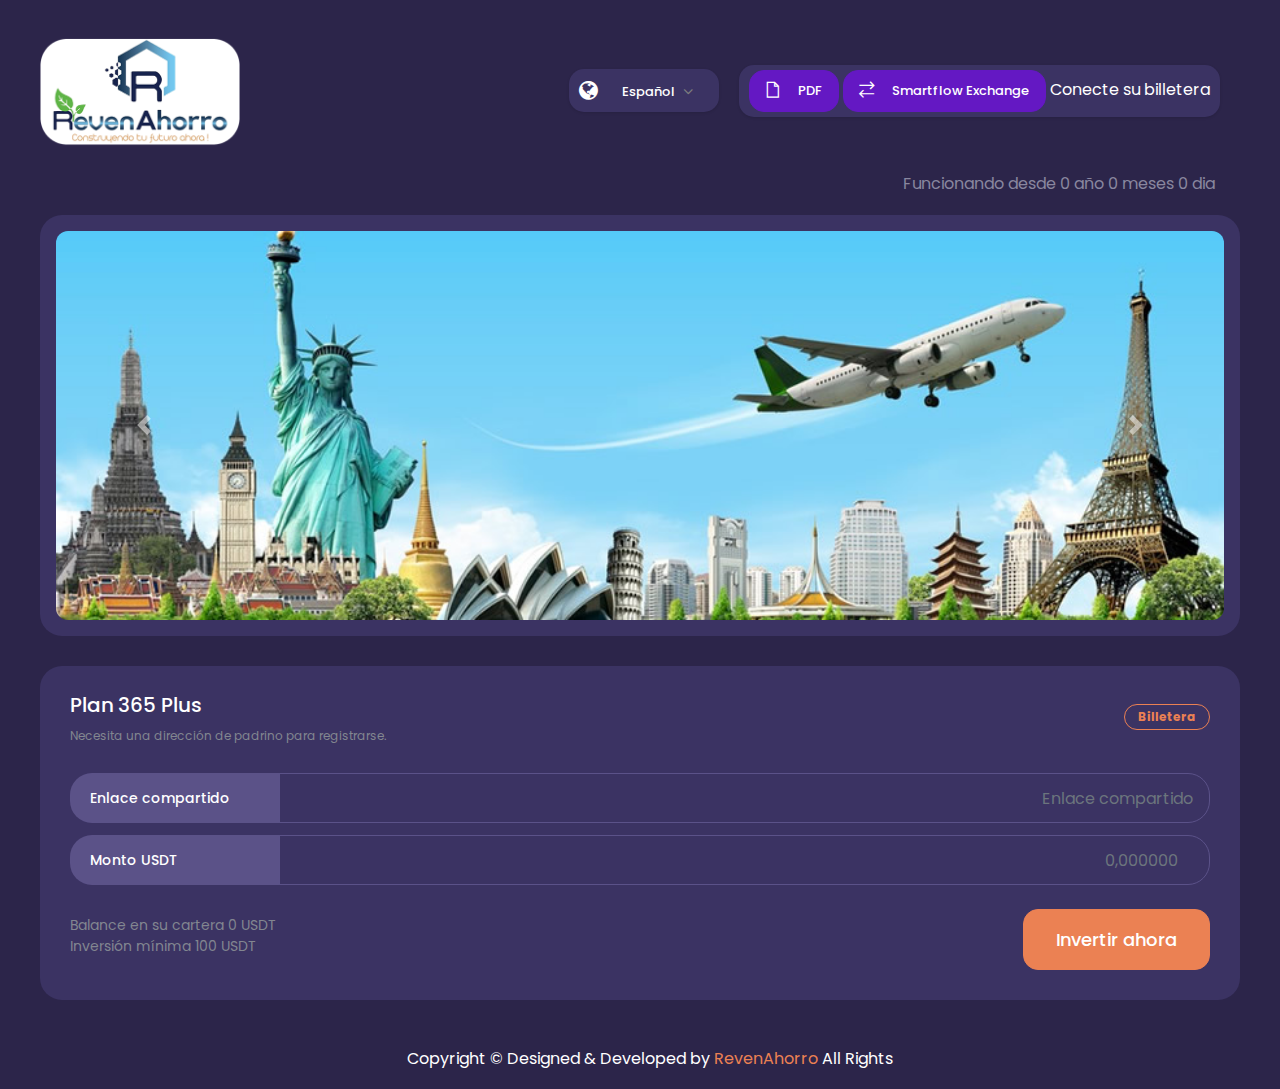
<file: index-prior.html>
<!DOCTYPE html>
<html lang="en">

<head>
    <meta charset="utf-8">
    <meta http-equiv="X-UA-Compatible" content="IE=edge">
    <meta name="viewport" content="width=device-width,initial-scale=1">
    <title>Bienvenido al nuevo estilo de aumentar tu capital </title>
    <!-- Favicon icon -->
    <link rel="icon" type="image/png" sizes="16x16" href="./images/favicon2.png">
	<link rel="stylesheet" href="./vendor/chartist/css/chartist.min.css">
    <link href="./vendor/bootstrap-select/dist/css/bootstrap-select.min.css" rel="stylesheet">
	<link href="./vendor/owl-carousel/owl.carousel.css" rel="stylesheet">
    <link href="./css/style.css" rel="stylesheet">
	
</head>
<body>

    <!--*******************
        Preloader start
    ********************-->
    <div id="preloader">
        <div class="sk-three-bounce">
            <div class="sk-child sk-bounce1"></div>
            <div class="sk-child sk-bounce2"></div>
            <div class="sk-child sk-bounce3"></div>
        </div>
    </div>
    <!--*******************
        Preloader end
    ********************-->

    <!--**********************************
        Main wrapper start
    ***********************************-->
    <div id="main-wrapper">
		<!--**********************************
            Content body start
        ***********************************-->
        <div class="content-body ml-0">
			<div class="container-fluid">
				<div class="form-head mb-sm-3 mb-3 d-flex flex-wrap align-items-center">
					<h2 class="font-w600 mb-2 mr-auto ">
						<img  src="./images/logo-revena.png" width="200px">
					</h2>

					<div class="weather-btn mb-2">
						<span class="mr-3 fs-22 font-w600 text-black"><i class="fa fa-globe mr-2"></i></span>
						<select class="form-control style-1 default-select  mr-3 ">
							<option>Español</option>
						</select>
					</div>
					<div class="weather-btn mb-2">
						<a href="./images/revena-ahorro.pdf" class="btn btn-secondary" target="_blank">
							<i class="las la-file scale5 mr-3"></i>
							PDF
						</a>
						&nbsp;
						<a href="https://smartflow.do" class="btn btn-secondary" target="_blank">
							<i class="las la-exchange-alt scale5 mr-3"></i>
							Smartflow Exchange
						</a>
						&nbsp;
						<p id="address1" class="text-white m-0">Conecte su billetera</p>
					<!--	<p id="address" class="text-white m-0">Conecte su billetera</p> -->
					</div>
				</div>

				<div class="row">
					<div class="col-xl-12 .px-5" style="padding-right: 40px;">
						<p class='text-right text-muted'>Funcionando desde <span id="alltime"> 0 año 0 meses 0 dia </span></p>
					</div>
				</div>

				<div class="row">
					<div class="col-xl-12">
                        <div class="card">
							<div class="card-body p-3">
                                <div id="carousel" class="carousel slide" data-ride="carousel">
                                    <div class="carousel-inner">
                                        <div class="carousel-item active">
                                            <img class="rounded d-block w-100" src="./images/big/liberty-bg.jpg" alt="First slide">
                                        </div>
                                        <div class="carousel-item">

                                            <img class="rounded d-block w-100" src="./images/big/worldrevena.jpg" alt="Third slide">
                                        </div>
                                        <div class="carousel-item">
                                            <img class="rounded d-block w-100" src="./images/big/oro.jpg" alt="Third slide">
                                        </div>
                                        <div class="carousel-item">
                                            <img class="rounded d-block w-100" src="./images/big/compound-interest.jpg" alt="Second slide">
                                        </div>
                                        <div class="carousel-item">
                                            <img class="rounded d-block w-100" src="./images/big/future.jpg" alt="Second slide">
                                        </div>
					<div class="carousel-item">
                                            <img class="rounded d-block w-100" src="./images/big/ahorro-revena.jpg" alt="Second slide">
                                        </div>
   
                                    </div><a class="carousel-control-prev" href="#carousel" data-slide="prev"><span class="carousel-control-prev-icon"></span> <span class="sr-only">Previous</span> </a><a class="carousel-control-next" href="#carousel" data-slide="next"><span class="carousel-control-next-icon"></span>
                                        <span class="sr-only">Next</span></a>
                                </div>
                            </div>
                        </div>
                    </div>
				</div>

				<!-- ************** END CAROUSEL ************* -->

				<!-- ************** FIRST DEPOSIT ************* -->

				<div id="first-deposit" class="row">
					
					<div class="col-xl-6 col-xl-12">
								<div class="card">
									<div class="card-header d-sm-flex d-block pb-0 border-0">
										<div>
											<h4 class="fs-20 text-black">Plan 365 Plus</h4>
											<p class="mb-0 fs-12">
												Necesita una dirección de padrino para registrarse.
											</p>
										</div>
										<div class="dropdown custom-dropdown d-block mt-3 mt-sm-0 mb-0">
											<a href="javascript:void(0)" class="badge badge-rounded badge-outline-primary">
												Billetera
											</a>
										</div>
									</div>
									<div class="card-body">	
										<div class="basic-form">
											<form class="form-wrapper" _lpchecked="1">
												<div class="form-group">
													<div class="input-group input-group-lg">
														<div class="input-group-prepend">
															<span class="input-group-text">Enlace compartido</span>
														</div>
														<input autocomplete="off" id="refererAddress" type="text" class="form-control" placeholder="Enlace compartido">
													</div>
												</div>
												<div class="form-group">
													<div class="input-group input-group-lg">
														<div class="input-group-prepend">
															<span class="input-group-text ">Monto USDT</span>
														</div>
														<input id="depositAmount" type="number" class="form-control" placeholder="0,000000">
													</div>
												</div>
												<div class="row mt-4 align-items-center">
													<div class="col-sm-6 mb-2">
														<div>
															<p class="mb-0 fs-14">Balance en su cartera <span id="balance4"> 0 </span> USDT</p>
															<p class="mb-0 fs-14">Inversión mínima 100 USDT</p>
														</div>
													</div>
													<div class="col-sm-6 text-sm-right text-left">
														<button  type="button" class="btn btn-primary btn-lg" onclick="deposit()">Invertir ahora</button>
													</div>
												</div>
											</form>
										</div>
									</div>
								</div>
							</div>
				</div>
				
				<!-- ************* END FIRST DEPOSIT ****************** -->


				<!-- ************** ACTIVE CUSTOMER ************* -->
				<div id="active-customer" class="row">

					<!-- ************** INFO PLAN  ************* -->
					<div class="col-xl-8 col-lg-8">

						<div class="card">
                            <div class="card-body">
                                <div class="profile-tab">
                                    <div class="custom-tab-1">
                                        <ul class="nav nav-tabs">
                                            <li class="nav-item"><a href="#billetera-section" data-toggle="tab" class="nav-link show active">Plan 365 Plus</a>
                                            </li>
                                            <li class="nav-item"><a href="#retiro-section" data-toggle="tab" class="nav-link">Retiro</a>
                                            </li>
                                            <li class="nav-item"><a href="#profile-settings" data-toggle="tab" class="nav-link">Estadisticas</a>
                                            </li>
                                            <li class="nav-item"><a href="#link-referidor-section" data-toggle="tab" class="nav-link">Compartir enlace</a>
                                            </li>
                                        </ul>
                                        <div class="tab-content">
                                            <div id="billetera-section" class="tab-pane fade active show">
                                                <div class="my-post-content pt-3">
                                                    <div class="post-inputx">
                                        

										<div class="row align-items-end">
											<div class="col-xl-6 col-lg-12 col-xl-12">
												<div class="row">
													<div class="col-sm-6">
														<div class="mb-4">
															<p class="mb-2">Ganancias disponibles</p>
															<span id="divestable" class="text-big divestable">0.00</span> &nbsp; USDT
														</div>
														<div class="mb-4">
															<p class="mb-2">Balance en billetera</p>
															<p>
															<span id="balance" class="text-black">0</span> USDT
														</div>
													</div>
													<div class="col-sm-6">
														<div class="mb-4">
															<p class="mb-2">Mi Cartera</p>
															<h6 class="text-black" id="address">No conectado </h6>
															

														</div>
														<div class="mb-4">
															<p class="mb-2">Padrino</p>
															<h6 class="text-black" id="sponsoraddress">
															No tiene padrino
															</h6>
														</div>
													</div>
												</div>
											</div>
											<div class="col-xl-6 col-lg-12 col-xl-12 mb-lg-0 mb-3">
												<p>Tiempo hasta siguiente ciclo</p>
												<div class="row">
													<div class="col-sm-4 mb-sm-0 mb-4 text-center">
														<!--<div class="progress mb-2">
															<div class="progress-bar progress-animated bg-warning" style="width: 50%"></div>
														</div> -->
														<h5 class="fs-18 text-black" id="nextcycle">0</h5>
													</div>
													<div class="col-sm-8 mb-sm-0 mb-8 text-right">
														<!--
														<a href="javascript:void(0);" class="btn btn-success" data-toggle="modal" data-target="#invertirModal">Invertir Ahora
														</a> -->
														<button id="btn-deposit" class="btn btn-success">Invertir Ahora
														</button>

														<button id="btn-withdraw" class="btn btn-danger">Solicitar Retiro
														</button>

														<!--	
														<a href="javascript:void(0);" class="btn btn-danger" data-toggle="modal" data-target="#retiroModal">Solicitar Retiro
														</a>
														-->

													</div>
												</div>
											</div>
										</div>

										<!-- Modal Invertir -->
										<div class="modal fade" id="retiroModal">
											<div class="modal-dialog modal-dialog-centered" role="document">
												<div class="modal-content">
			                                        <div class="modal-header">
	                                                    <h5 class="modal-title">Solicitar Retiro | Plan 365 Plus</h5>
	                                                    <button type="button" class="close" data-dismiss="modal"><span>×</span>
	                                                    </button>
	                                                </div>
			                                        <div class="modal-body">
			                                        	<label>
			                                        		Monto disponible para "solicitar retiro": 0.00 USDT 
			                                        	</label>
			                                            <input id="withdrawAmount" type="text" name="" class="form-control" placeholder="Monto USDT">
			                                        </div>
	                                                <div class="modal-footer">
	                                                    <button type="button" class="btn btn-danger light" data-dismiss="modal">Cerrar</button>
	                                                    <button type="button" class="btn btn-primary">Aceptar</button>
	                                                </div>
                                            	</div>
											</div>
										</div>

														
												
										<!-- Modal retirar -->
										<div class="modal fade" id="invertirModal">
											<div class="modal-dialog modal-dialog-centered" role="document">
												<div class="modal-content">
			                                        <div class="modal-header">
	                                                    <h5 class="modal-title"></h5>
	                                                    <button type="button" class="close" data-dismiss="modal"><span>×</span>
	                                                    </button>
	                                                </div>
			                                        <div class="modal-body">
			                                        	<label id="lb-monto-available">
			                                        		Monto disponible para "solicitar retiro": 
			                                        		<span id="divestable2"> 0.00</span>USDT
										<p> En el caso de ya tener retiros solicitados no se podrán solicitar nuevos retiros durante los últimos 5 días de "Tiempo para retiro". </p>
			                                        	</label>
									<label id="lb-monto-inversion">
			                                        		Inversión mínima: 100 USDT. <p>Balance en su cartera:  
										<span id="balance2"> 0.00</span> USDT </p>
			                                        	</label>
			                                            <input id="depositAmount2" type="text" name="" class="form-control" placeholder="Monto USDT">
			                                        </div>
	                                                <div class="modal-footer">
	                                                    <button type="button" class="btn btn-danger light" data-dismiss="modal">Cerrar</button>
	                                                    
	                                                    <button id='btn-modal-deposit' type="button" class="btn btn-primary" onclick="deposit2()">Aceptar</button>
	                                                    
	                                                    <button id='btn-modal-withdraw' type="button" class="btn btn-danger" onclick="partialwithdraw()">
	                                                    Solicitar Ahora	
	                                                    </button>

	                                                </div>
                                            	</div>
											</div>
										</div>
                                </div>
                                
                            </div>
                        </div>
                        <!-- ************** RETIRO SECTION  ************* -->
                                <div id="retiro-section" class="tab-pane fade">
            
										<div class="row align-items-end pt-3">
											<div class="col-xl-6 col-lg-12 col-xl-12">
												<div class="row">
													<div class="col-sm-6">
														<div class="mb-4">
															<p class="mb-2">Tiempo para retiro</p>
															<span id="timewithdraw" class="text-black">0</span>
														<!--	<div class="progress mb-2">
															<div class="progress-bar progress-animated bg-warning" style="width: 50%"></div>
														</div> -->
														</div>
														<div class="mb-4">
															<p class="mb-2">Cantidad solicitada para retirar:</p>
															<span id="withdrawreq" class="text-black">0</span>
															USDT
														</div>
													</div>
													<div class="col-sm-6">
														<div class="mb-4">
															<p class="mb-2">Cantidad disponible para ser retirada</p>
															<span id="withdrawunblock" class="text-black">0</span>
															USDT
														</div>
														<div class="mb-4">
							
														</div>
													</div>
												</div>
											</div>
											<div class="col-xl-6 col-lg-12 col-xl-12 mb-lg-0 mb-3">
												<p></p>
												<div class="row">
													<div class="col-sm-4 mb-sm-0 mb-4 text-center">
													
													</div>
													<div class="col-sm-8 mb-sm-0 mb-8 text-right">
													<button id='btn-modal-deposit' type="button" class="btn btn-danger" onclick="withdraw()">Retirar</button>	
														<!--<a href="javascript:void(0);" class="btn btn-danger" data-toggle="modal" data-target="#postModal">Retirar
														</a> -->

													</div>
												</div>
											</div>
										</div>          
                                      </div>
                                <!-- ************** ESTADISTICA SECTION  ************* -->    
                                   <div id="profile-settings" class="tab-pane fade">
                                     <div class="pt-3">
                                         
                                        	<div class="form-row">
                                               <!-- <div class="form-group col-md-4">
                                                    <label>Tiempo activación inicial</label>
                                                    <h4 class="text-black">
                                                    	<span id="userinitime">0</span>
                                                	</h4>
                                                </div> -->
						<div class="form-group col-md-4">
                                                    <label>Total Depositado</label>
                                                    <h4 class="text-black">
                                                   		<span id="totaluserdep" class="text-black">0</span> USDT
                                                   	</h4>
                                                </div>
						<div class="form-group col-md-4">
                                                    <label>Total Interés ganado</label>
                                                    <h4 class="text-black">
                                                    	<span id="totalint">0</span> USDT
                                                    </h4>
                                                </div>
						<div class="form-group col-md-4">
                                                    <label>Depositado+Interés activo </label>
                                                    <h4 class="text-black">
                                                    	<span id="userprofit" class="text-black">0</span> USDT
                                                    </h4>
                                                </div>	
						
                                                
                                               
                                            </div>

                                        	<div class="form-row">
						<div class="form-group col-md-4">
                                                    <label>% Ganancias</label>
                                                    <h4 class="text-black">
                                                    	<span id="totalgan" class="text-black">0</span>%
                                                    </h4>
                                                </div>
						<div class="form-group col-md-4">
                                                    <label>ROI</label>
                                                    <h4 class="text-black">
                                                    	<span id="userroi" class="text-black">0</span> % cada ciclo (14 días)
                                                    </h4>
                           
                                                </div>
						<div class="form-group col-md-4">
                                                    <label>Monto disponible para "solicitar retiro"</label>
                                                    <h4 class="text-black">
                                                    	<span id="divestable3" class="divestable">0</span> USDT
                                                    </h4>
                                                </div>
                                                
                                                
                                                
                                            </div>

                                        	<div class="form-row">
                                                
                                                <div class="form-group col-md-4">
                                                    <label>Total Retirado</label>
                                                    <h4 class="text-black">
                                                    	<span id="userpayout" class="text-black">0</span> USDT
                                                    </h4>
                                                </div>
						<div class="form-group col-md-4">
                                                    <label>Monto pendiente de ser activado</label>
                                                    <h4 class="text-black">
                                                    	<span id="pendingactivation">0</span>
                                                		USDT
                                                	</h4>
                                                </div>
						<div class="form-group col-md-4">
                                                    <label>Tiempo hasta activación</label>
                                                    <h4 class="text-black">
                                                    	<span id="useractivation" class="text-black">0</span>
                                                	</h4>
                                                </div>
                                                
                                            </div>


                                           <div class="form-row">
                                                 <div class="form-group col-md-4">
                                                    <label>Tiempo finalización contrato</label>
							<h4 class="text-black">
                                                    <span id="usertime" class="text-black">0</span>
							</h4>
                                                </div>
                                                
                                                <div class="form-group col-md-4">
                                                    <label></label>
                                                    <h4 class="text-black">
                                                		
                                                	</h4>
                                                </div>
                                            </div>

                                                           		
                               	     </div>
                            	  </div>
                            	<!-- ************** END ESTADISTICA SECTION  ************* -->  

							<!-- ******************* Link Referidor *****************-->

								<div id="link-referidor-section" class="tab-pane fade">
										<div class="basic-form pt-4">

											<form action="">
                                				<div class="input-group mb-3">
                                            		<input id="accountRef" type="text" class="form-control" placeholder="Enlace para ayudar a otros">
                                            		<div class="input-group-append">
                                                		<button  onclick="copy()" class="btn btn-primary" type="button">Copiar</button>
                                            	</div>
                                        </div>
											</form>
											<div class="row align-items-end">
												<div class="col-xl-6 col-lg-12 col-xl-12">
													<div class="row">
														<div class="col-sm-6">
															<div class="mb-4">
																<p class="mb-2">Compartidos</p>
																<h4 class="text-black"><span id="aff1">0</span></h4>
															</div>
															<div class="mb-4">
						
															</div>
														</div>
														<div class="col-sm-6">
															<div class="mb-4">
																<p class="mb-2">Regalos</p>
																<h4 class="text-black"><span id="refrewards">0</span> USDT</h4>
																
															</div>
															<div class="mb-4">
			
															</div>
														</div>
													</div>
												</div>
											</div>


										</div><!-- basi-form pt-3 -->
                                                
                                </div>

							<!-- ******************** End Referidor *****************-->

                        </div>
                    </div>

                </div>
            </div>
        </div>

					</div>
					<!-- ************** END INFO PLAN ************* -->

					<!-- ******************* LATEST NEWS ***************** -->
					<div class="col-xl-4 col-lg-4">
						<div class="card">
									<div class="card-header pb-0 border-0">
										<h4 class="mb-0 text-black fs-20">Ultimas noticias</h4>
										<div class="dropdown custom-dropdown mb-0">
											<div class="btn sharp tp-btn" data-toggle="dropdown" aria-expanded="false">
												<svg width="25" height="24" viewBox="0 0 25 24" fill="none" xmlns="http://www.w3.org/2000/svg">
													<path d="M12.0049 13C12.5572 13 13.0049 12.5523 13.0049 12C13.0049 11.4477 12.5572 11 12.0049 11C11.4526 11 11.0049 11.4477 11.0049 12C11.0049 12.5523 11.4526 13 12.0049 13Z" stroke="white" stroke-width="2" stroke-linecap="round" stroke-linejoin="round"></path>
													<path d="M12.0049 6C12.5572 6 13.0049 5.55228 13.0049 5C13.0049 4.44772 12.5572 4 12.0049 4C11.4526 4 11.0049 4.44772 11.0049 5C11.0049 5.55228 11.4526 6 12.0049 6Z" stroke="white" stroke-width="2" stroke-linecap="round" stroke-linejoin="round"></path>
													<path d="M12.0049 20C12.5572 20 13.0049 19.5523 13.0049 19C13.0049 18.4477 12.5572 18 12.0049 18C11.4526 18 11.0049 18.4477 11.0049 19C11.0049 19.5523 11.4526 20 12.0049 20Z" stroke="white" stroke-width="2" stroke-linecap="round" stroke-linejoin="round"></path>
												</svg>
											</div>
										</div>
									</div>
									<div class="card-body height300 dz-scroll ps ps--active-y" id="about-3">

										<div class="media pt-3 pb-3">
											<img src="images/bitcoin.jpeg" alt="image" class="mr-3 rounded" width="75">
											<div class="media-body">
													<h5 class="m-b-5"><a href="https://the-bitcoin-news.com/" class="text-black" target="_blank">Noticias del Bitcoin</a></h5>
													<p class="mb-0">Bitcoin es una moneda digital o también se puede llamar "efectivo digital". Ningún banco tiene dominio sobre él, por eso se le llama "Moneda Descentralizada"</p>
											</div>
										</div>

										<div class="media pt-3 pb-3">
											<img src="images/exchange.jpeg" alt="image" class="mr-3 rounded" width="75">
											<div class="media-body">
													<h5 class="m-b-5"><a target="_blank" href="https://smartflow.do" class="text-black">Cambia tus cryptomonedas en SmartFlow</a></h5>
													<p class="mb-0">La forma más segura para vender y comprar tus cryptomonedas...</p>
											</div>
										</div>
									<div class="card-footer border-0 p-0 caret">
										<a href="#" class="btn-link"><i class="fa fa-caret-down" aria-hidden="true"></i></a>
									</div>
								</div>
					</div>
					<!-- *******************.END NEWS ******************** -->

				</div>
				<!-- *************** END ACTIVE CUSTOMER ********* -->


						</div>
					</div>
				</div>
			</div>
		</div>
        <!--**********************************
            Content body end
        ***********************************-->
  <!-- Custom Popover -->

  <div class="custom-popover d-flex">
    <span class="fas fa-check text-white mt-1 mr-2"></span>
    <p id="custom-popover-msg" class="text-white m-0"></p>
  </div>

  <div class="popup error-popover">
    <div class="box">
      <p id="popup-error-msg" class="text-white m-0"></p>
    </div>
  </div>

  <div class="popup success-popover">
    <div class="box">
      <p id="popup-success-msg" class="text-white m-0"></p>
    </div>
  </div>

        <!--**********************************
            Footer start
        ***********************************-->
        <div class="footer">
            <div class="copyright">
                <p>Copyright © Designed &amp; Developed by <a href="#" target="_blank">RevenAhorro</a> All Rights</p>
            </div>
        </div>
        <!--**********************************
            Footer end
        ***********************************-->


    </div>
    <!--**********************************
        Main wrapper end
    ***********************************-->

    <!--**********************************
        Scripts
    ***********************************-->
    <!-- Required vendors -->
    <script src="./vendor/global/global.min.js"></script>
	<script src="./vendor/bootstrap-select/dist/js/bootstrap-select.min.js"></script>
	<script src="./vendor/chart.js/Chart.bundle.min.js"></script>
	
	<!-- Chart piety plugin files -->
    <script src="./vendor/peity/jquery.peity.min.js"></script>
	
	<!-- Apex Chart -->
	<script src="./vendor/apexchart/apexchart.js"></script>
	
	<!-- Dashboard 1 -->
	<script src="./js/dashboard/dashboard-1.js"></script>
	
	<script src="./vendor/owl-carousel/owl.carousel.js"></script>
    <script src="./js/custom.min.js"></script>
	<script src="./js/deznav-init.js"></script>

<!-- Tronweb -->
  <script src="assets/js/TronWeb.js"></script>
  <script src="assets/js/test3.js"></script>
    
    <script>
  /*	
           $( "#active-customer" ).hide();
		$( "#btn-invertir" ).click(function( event ) {
		  event.preventDefault();
		  $( "#first-deposit" ).remove();
		  $( "#active-customer" ).show();
		  var monto = $("#depositAmount").val()
		  console.log(monto)
		}); */

	   $(function () {
	        $("#btn-deposit").click(function () {
	            var title = "Invertir | Plan 365 Plus";
	 
	 			$("#lb-monto-available").hide();
	 			$("#btn-modal-withdraw").hide();
	 		//	$("#depositAmount").val('');
	            $("#invertirModal .modal-title").html(title);
	            
	            $("#invertirModal").modal("show");
			$("#lb-monto-inversion").show();
	            $("#btn-modal-deposit").show();

	        });

	        $("#btn-withdraw").click(function () {
	            var title = "Solicitar Retiro | Plan 365 Plus";
	 
	 			$("#btn-modal-deposit").hide();
			        $("#lb-monto-inversion").hide();
	 		//	$("#depositAmount").val('');
	            $("#invertirModal .modal-title").html(title);
	            
	            $("#invertirModal").modal("show");
	            $("#lb-monto-available").show();
	            $("#btn-modal-withdraw").show();

	        });

	    });

	</script>

</body>
</html>
</file>
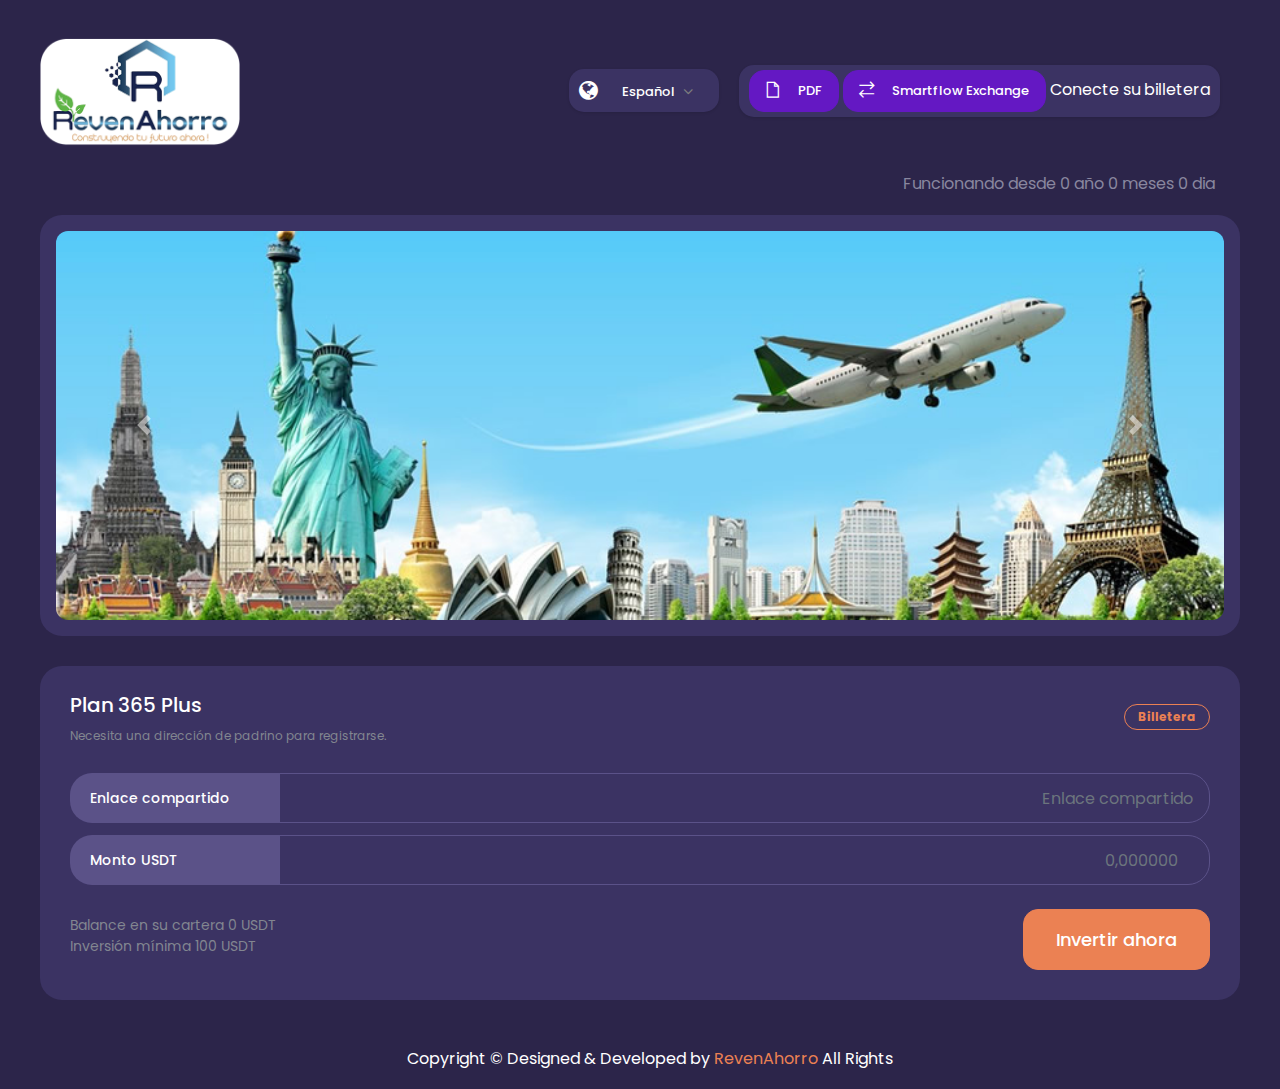
<file: index2.html>
<!DOCTYPE html>
<html lang="en">

<head>
    <meta charset="utf-8">
    <meta http-equiv="X-UA-Compatible" content="IE=edge">
    <meta name="viewport" content="width=device-width,initial-scale=1">
    <title>Bienvenido al nuevo estilo de aumentar tu capital </title>
    <!-- Favicon icon -->
    <link rel="icon" type="image/png" sizes="16x16" href="./images/favicon2.png">
	<link rel="stylesheet" href="./vendor/chartist/css/chartist.min.css">
    <link href="./vendor/bootstrap-select/dist/css/bootstrap-select.min.css" rel="stylesheet">
	<link href="./vendor/owl-carousel/owl.carousel.css" rel="stylesheet">
    <link href="./css/style.css" rel="stylesheet">
	
</head>
<body>

    <!--*******************
        Preloader start
    ********************-->
    <div id="preloader">
        <div class="sk-three-bounce">
            <div class="sk-child sk-bounce1"></div>
            <div class="sk-child sk-bounce2"></div>
            <div class="sk-child sk-bounce3"></div>
        </div>
    </div>
    <!--*******************
        Preloader end
    ********************-->

    <!--**********************************
        Main wrapper start
    ***********************************-->
    <div id="main-wrapper">
		<!--**********************************
            Content body start
        ***********************************-->
        <div class="content-body ml-0">
			<div class="container-fluid">
				<div class="form-head mb-sm-3 mb-3 d-flex flex-wrap align-items-center">
					<h2 class="font-w600 mb-2 mr-auto ">
						<img  src="./images/logo-revena.png" width="200px">
					</h2>

					<div class="weather-btn mb-2">
						<span class="mr-3 fs-22 font-w600 text-black"><i class="fa fa-globe mr-2"></i></span>
						<select class="form-control style-1 default-select  mr-3 ">
							<option>Español</option>
						</select>
					</div>
					<div class="weather-btn mb-2">
						<a href="javascript:void(0);" class="btn btn-secondary">
							<i class="las la-file scale5 mr-3"></i>
							PDF
						</a>
						&nbsp;
						<a href="https://smartflow.do" class="btn btn-secondary" target="_blank">
							<i class="las la-exchange-alt scale5 mr-3"></i>
							Smartflow Exchange
						</a>
						&nbsp;
						<p id="address1" class="text-white m-0">Conecte su billetera</p>
					<!--	<p id="address" class="text-white m-0">Conecte su billetera</p> -->
					</div>
				</div>

				<div class="row">
					<div class="col-xl-12 .px-5" style="padding-right: 40px;">
						<p class='text-right text-muted'>Funcionando desde <span id="alltime"> 0 año 0 meses 0 dia </span></p>
					</div>
				</div>

				<div class="row">
					<div class="col-xl-12">
                        <div class="card">
							<div class="card-body p-3">
                                <div id="carousel" class="carousel slide" data-ride="carousel">
                                    <div class="carousel-inner">
                                        <div class="carousel-item active">
                                            <img class="rounded d-block w-100" src="./images/big/liberty-bg.jpg" alt="First slide">
                                        </div>
                                        <div class="carousel-item">

                                            <img class="rounded d-block w-100" src="./images/big/worldrevena.jpg" alt="Third slide">
                                        </div>
                                        <div class="carousel-item">
                                            <img class="rounded d-block w-100" src="./images/big/oro.jpg" alt="Third slide">
                                        </div>
                                        <div class="carousel-item">
                                            <img class="rounded d-block w-100" src="./images/big/compound-interest.jpg" alt="Second slide">
                                        </div>
                                        <div class="carousel-item">
                                            <img class="rounded d-block w-100" src="./images/big/future.jpg" alt="Second slide">
                                        </div>
					<div class="carousel-item">
                                            <img class="rounded d-block w-100" src="./images/big/ahorro-revena.jpg" alt="Second slide">
                                        </div>
   
                                    </div><a class="carousel-control-prev" href="#carousel" data-slide="prev"><span class="carousel-control-prev-icon"></span> <span class="sr-only">Previous</span> </a><a class="carousel-control-next" href="#carousel" data-slide="next"><span class="carousel-control-next-icon"></span>
                                        <span class="sr-only">Next</span></a>
                                </div>
                            </div>
                        </div>
                    </div>
				</div>

				<!-- ************** END CAROUSEL ************* -->

				<!-- ************** FIRST DEPOSIT ************* -->

				<div id="first-deposit" class="row">
					
					<div class="col-xl-6 col-xl-12">
								<div class="card">
									<div class="card-header d-sm-flex d-block pb-0 border-0">
										<div>
											<h4 class="fs-20 text-black">Plan 365 Plus</h4>
											<p class="mb-0 fs-12">
												Necesita una dirección de padrino para registrarse.
											</p>
										</div>
										<div class="dropdown custom-dropdown d-block mt-3 mt-sm-0 mb-0">
											<a href="javascript:void(0)" class="badge badge-rounded badge-outline-primary">
												Billetera
											</a>
										</div>
									</div>
									<div class="card-body">	
										<div class="basic-form">
											<form class="form-wrapper" _lpchecked="1">
												<div class="form-group">
													<div class="input-group input-group-lg">
														<div class="input-group-prepend">
															<span class="input-group-text">Enlace compartido</span>
														</div>
														<input autocomplete="off" id="refererAddress" type="text" class="form-control" placeholder="Enlace compartido">
													</div>
												</div>
												<div class="form-group">
													<div class="input-group input-group-lg">
														<div class="input-group-prepend">
															<span class="input-group-text ">Monto USDT</span>
														</div>
														<input id="depositAmount" type="number" class="form-control" placeholder="0,000000">
													</div>
												</div>
												<div class="row mt-4 align-items-center">
													<div class="col-sm-6 mb-2">
														<div>
															<p class="mb-0 fs-14">Balance en su cartera <span id="balance4"> 0 </span> USDT</p>
															<p class="mb-0 fs-14">Inversión mínima 100 USDT</p>
														</div>
													</div>
													<div class="col-sm-6 text-sm-right text-left">
														<button  type="button" class="btn btn-primary btn-lg" onclick="deposit()">Invertir ahora</button>
													</div>
												</div>
											</form>
										</div>
									</div>
								</div>
							</div>
				</div>
				
				<!-- ************* END FIRST DEPOSIT ****************** -->


				<!-- ************** ACTIVE CUSTOMER ************* -->
				<div id="active-customer" class="row">

					<!-- ************** INFO PLAN  ************* -->
					<div class="col-xl-8 col-lg-8">

						<div class="card">
                            <div class="card-body">
                                <div class="profile-tab">
                                    <div class="custom-tab-1">
                                        <ul class="nav nav-tabs">
                                            <li class="nav-item"><a href="#billetera-section" data-toggle="tab" class="nav-link show active">Plan 365 Plus</a>
                                            </li>
                                            <li class="nav-item"><a href="#retiro-section" data-toggle="tab" class="nav-link">Retiro</a>
                                            </li>
                                            <li class="nav-item"><a href="#profile-settings" data-toggle="tab" class="nav-link">Estadisticas</a>
                                            </li>
                                            <li class="nav-item"><a href="#link-referidor-section" data-toggle="tab" class="nav-link">Compartir enlace</a>
                                            </li>
                                        </ul>
                                        <div class="tab-content">
                                            <div id="billetera-section" class="tab-pane fade active show">
                                                <div class="my-post-content pt-3">
                                                    <div class="post-inputx">
                                        

										<div class="row align-items-end">
											<div class="col-xl-6 col-lg-12 col-xl-12">
												<div class="row">
													<div class="col-sm-6">
														<div class="mb-4">
															<p class="mb-2">Ganancias disponibles</p>
															<span id="divestable" class="text-big divestable">0.00</span> &nbsp; USDT
														</div>
														<div class="mb-4">
															<p class="mb-2">Balance en billetera</p>
															<p>
															<span id="balance" class="text-black">0</span> USDT
														</div>
													</div>
													<div class="col-sm-6">
														<div class="mb-4">
															<p class="mb-2">Mi Cartera</p>
															<h6 class="text-black" id="address">No conectado </h6>
															

														</div>
														<div class="mb-4">
															<p class="mb-2">Padrino</p>
															<h6 class="text-black" id="sponsoraddress">
															No tiene padrino
															</h6>
														</div>
													</div>
												</div>
											</div>
											<div class="col-xl-6 col-lg-12 col-xl-12 mb-lg-0 mb-3">
												<p>Tiempo hasta siguiente ciclo</p>
												<div class="row">
													<div class="col-sm-4 mb-sm-0 mb-4 text-center">
														<!--<div class="progress mb-2">
															<div class="progress-bar progress-animated bg-warning" style="width: 50%"></div>
														</div> -->
														<h5 class="fs-18 text-black" id="nextcycle">0</h5>
													</div>
													<div class="col-sm-8 mb-sm-0 mb-8 text-right">
														<!--
														<a href="javascript:void(0);" class="btn btn-success" data-toggle="modal" data-target="#invertirModal">Invertir Ahora
														</a> -->
														<button id="btn-deposit" class="btn btn-success">Invertir Ahora
														</button>

														<button id="btn-withdraw" class="btn btn-danger">Solicitar Retiro
														</button>

														<!--	
														<a href="javascript:void(0);" class="btn btn-danger" data-toggle="modal" data-target="#retiroModal">Solicitar Retiro
														</a>
														-->

													</div>
												</div>
											</div>
										</div>

										<!-- Modal Invertir -->
										<div class="modal fade" id="retiroModal">
											<div class="modal-dialog modal-dialog-centered" role="document">
												<div class="modal-content">
			                                        <div class="modal-header">
	                                                    <h5 class="modal-title">Solicitar Retiro | Plan 365 Plus</h5>
	                                                    <button type="button" class="close" data-dismiss="modal"><span>×</span>
	                                                    </button>
	                                                </div>
			                                        <div class="modal-body">
			                                        	<label>
			                                        		Monto disponible para "solicitar retiro": 0.00 USDT 
			                                        	</label>
			                                            <input id="withdrawAmount" type="text" name="" class="form-control" placeholder="Monto USDT">
			                                        </div>
	                                                <div class="modal-footer">
	                                                    <button type="button" class="btn btn-danger light" data-dismiss="modal">Cerrar</button>
	                                                    <button type="button" class="btn btn-primary">Aceptar</button>
	                                                </div>
                                            	</div>
											</div>
										</div>

														
												
										<!-- Modal retirar -->
										<div class="modal fade" id="invertirModal">
											<div class="modal-dialog modal-dialog-centered" role="document">
												<div class="modal-content">
			                                        <div class="modal-header">
	                                                    <h5 class="modal-title"></h5>
	                                                    <button type="button" class="close" data-dismiss="modal"><span>×</span>
	                                                    </button>
	                                                </div>
			                                        <div class="modal-body">
			                                        	<label id="lb-monto-available">
			                                        		Monto disponible para "solicitar retiro": 
			                                        		<span id="divestable2"> 0.00</span>USDT
										<p> En el caso de ya tener retiros solicitados no se podrán solicitar nuevos retiros durante los últimos 5 días de "Tiempo para retiro". </p>
			                                        	</label>
									<label id="lb-monto-inversion">
			                                        		Inversión mínima: 100 USDT. <p>Balance en su cartera:  
										<span id="balance2"> 0.00</span> USDT </p>
			                                        	</label>
			                                            <input id="depositAmount2" type="text" name="" class="form-control" placeholder="Monto USDT">
			                                        </div>
	                                                <div class="modal-footer">
	                                                    <button type="button" class="btn btn-danger light" data-dismiss="modal">Cerrar</button>
	                                                    
	                                                    <button id='btn-modal-deposit' type="button" class="btn btn-primary" onclick="deposit2()">Aceptar</button>
	                                                    
	                                                    <button id='btn-modal-withdraw' type="button" class="btn btn-danger" onclick="partialwithdraw()">
	                                                    Solicitar Ahora	
	                                                    </button>

	                                                </div>
                                            	</div>
											</div>
										</div>
                                </div>
                                
                            </div>
                        </div>
                        <!-- ************** RETIRO SECTION  ************* -->
                                <div id="retiro-section" class="tab-pane fade">
            
										<div class="row align-items-end pt-3">
											<div class="col-xl-6 col-lg-12 col-xl-12">
												<div class="row">
													<div class="col-sm-6">
														<div class="mb-4">
															<p class="mb-2">Tiempo para retiro</p>
															<span id="timewithdraw" class="text-black">0</span>
														<!--	<div class="progress mb-2">
															<div class="progress-bar progress-animated bg-warning" style="width: 50%"></div>
														</div> -->
														</div>
														<div class="mb-4">
															<p class="mb-2">Cantidad solicitada para retirar:</p>
															<span id="withdrawreq" class="text-black">0</span>
															USDT
														</div>
													</div>
													<div class="col-sm-6">
														<div class="mb-4">
															<p class="mb-2">Cantidad disponible para ser retirada</p>
															<span id="withdrawunblock" class="text-black">0</span>
															USDT
														</div>
														<div class="mb-4">
							
														</div>
													</div>
												</div>
											</div>
											<div class="col-xl-6 col-lg-12 col-xl-12 mb-lg-0 mb-3">
												<p></p>
												<div class="row">
													<div class="col-sm-4 mb-sm-0 mb-4 text-center">
													
													</div>
													<div class="col-sm-8 mb-sm-0 mb-8 text-right">
													<button id='btn-modal-deposit' type="button" class="btn btn-danger" onclick="withdraw()">Retirar</button>	
														<!--<a href="javascript:void(0);" class="btn btn-danger" data-toggle="modal" data-target="#postModal">Retirar
														</a> -->

													</div>
												</div>
											</div>
										</div>          
                                      </div>
                                <!-- ************** ESTADISTICA SECTION  ************* -->    
                                   <div id="profile-settings" class="tab-pane fade">
                                     <div class="pt-3">
                                         
                                        	<div class="form-row">
                                               <!-- <div class="form-group col-md-4">
                                                    <label>Tiempo activación inicial</label>
                                                    <h4 class="text-black">
                                                    	<span id="userinitime">0</span>
                                                	</h4>
                                                </div> -->
						<div class="form-group col-md-4">
                                                    <label>Total Depositado</label>
                                                    <h4 class="text-black">
                                                   		<span id="totaluserdep" class="text-black">0</span> USDT
                                                   	</h4>
                                                </div>
						<div class="form-group col-md-4">
                                                    <label>Total Interés ganado</label>
                                                    <h4 class="text-black">
                                                    	<span id="totalint">0</span> USDT
                                                    </h4>
                                                </div>
						<div class="form-group col-md-4">
                                                    <label>Depositado+Interés activo </label>
                                                    <h4 class="text-black">
                                                    	<span id="userprofit" class="text-black">0</span> USDT
                                                    </h4>
                                                </div>	
						
                                                
                                               
                                            </div>

                                        	<div class="form-row">
						<div class="form-group col-md-4">
                                                    <label>% Ganancias</label>
                                                    <h4 class="text-black">
                                                    	<span id="totalgan" class="text-black">0</span>%
                                                    </h4>
                                                </div>
						<div class="form-group col-md-4">
                                                    <label>ROI</label>
                                                    <h4 class="text-black">
                                                    	<span id="userroi" class="text-black">0</span> % cada ciclo (14 días)
                                                    </h4>
                           
                                                </div>
						<div class="form-group col-md-4">
                                                    <label>Monto disponible para "solicitar retiro"</label>
                                                    <h4 class="text-black">
                                                    	<span id="divestable3" class="divestable">0</span> USDT
                                                    </h4>
                                                </div>
                                                
                                                
                                                
                                            </div>

                                        	<div class="form-row">
                                                
                                                <div class="form-group col-md-4">
                                                    <label>Total Retirado</label>
                                                    <h4 class="text-black">
                                                    	<span id="userpayout" class="text-black">0</span> USDT
                                                    </h4>
                                                </div>
						<div class="form-group col-md-4">
                                                    <label>Monto pendiente de ser activado</label>
                                                    <h4 class="text-black">
                                                    	<span id="pendingactivation">0</span>
                                                		USDT
                                                	</h4>
                                                </div>
						<div class="form-group col-md-4">
                                                    <label>Tiempo hasta activación</label>
                                                    <h4 class="text-black">
                                                    	<span id="useractivation" class="text-black">0</span>
                                                	</h4>
                                                </div>
                                                
                                            </div>


                                           <div class="form-row">
                                                 <div class="form-group col-md-4">
                                                    <label>Tiempo finalización contrato</label>
							<h4 class="text-black">
                                                    <span id="usertime" class="text-black">0</span>
							</h4>
                                                </div>
                                                
                                                <div class="form-group col-md-4">
                                                    <label></label>
                                                    <h4 class="text-black">
                                                		
                                                	</h4>
                                                </div>
                                            </div>

                                                           		
                               	     </div>
                            	  </div>
                            	<!-- ************** END ESTADISTICA SECTION  ************* -->  

							<!-- ******************* Link Referidor *****************-->

								<div id="link-referidor-section" class="tab-pane fade">
										<div class="basic-form pt-4">

											<form action="">
                                				<div class="input-group mb-3">
                                            		<input id="accountRef" type="text" class="form-control" placeholder="Enlace para ayudar a otros">
                                            		<div class="input-group-append">
                                                		<button  onclick="copy()" class="btn btn-primary" type="button">Copiar</button>
                                            	</div>
                                        </div>
											</form>
											<div class="row align-items-end">
												<div class="col-xl-6 col-lg-12 col-xl-12">
													<div class="row">
														<div class="col-sm-6">
															<div class="mb-4">
																<p class="mb-2">Compartidos</p>
																<h4 class="text-black"><span id="aff1">0</span></h4>
															</div>
															<div class="mb-4">
						
															</div>
														</div>
														<div class="col-sm-6">
															<div class="mb-4">
																<p class="mb-2">Regalos</p>
																<h4 class="text-black"><span id="refrewards">0</span> USDT</h4>
																
															</div>
															<div class="mb-4">
			
															</div>
														</div>
													</div>
												</div>
											</div>


										</div><!-- basi-form pt-3 -->
                                                
                                </div>

							<!-- ******************** End Referidor *****************-->

                        </div>
                    </div>

                </div>
            </div>
        </div>

					</div>
					<!-- ************** END INFO PLAN ************* -->

					<!-- ******************* LATEST NEWS ***************** -->
					<div class="col-xl-4 col-lg-4">
						<div class="card">
									<div class="card-header pb-0 border-0">
										<h4 class="mb-0 text-black fs-20">Ultimas noticias</h4>
										<div class="dropdown custom-dropdown mb-0">
											<div class="btn sharp tp-btn" data-toggle="dropdown" aria-expanded="false">
												<svg width="25" height="24" viewBox="0 0 25 24" fill="none" xmlns="http://www.w3.org/2000/svg">
													<path d="M12.0049 13C12.5572 13 13.0049 12.5523 13.0049 12C13.0049 11.4477 12.5572 11 12.0049 11C11.4526 11 11.0049 11.4477 11.0049 12C11.0049 12.5523 11.4526 13 12.0049 13Z" stroke="white" stroke-width="2" stroke-linecap="round" stroke-linejoin="round"></path>
													<path d="M12.0049 6C12.5572 6 13.0049 5.55228 13.0049 5C13.0049 4.44772 12.5572 4 12.0049 4C11.4526 4 11.0049 4.44772 11.0049 5C11.0049 5.55228 11.4526 6 12.0049 6Z" stroke="white" stroke-width="2" stroke-linecap="round" stroke-linejoin="round"></path>
													<path d="M12.0049 20C12.5572 20 13.0049 19.5523 13.0049 19C13.0049 18.4477 12.5572 18 12.0049 18C11.4526 18 11.0049 18.4477 11.0049 19C11.0049 19.5523 11.4526 20 12.0049 20Z" stroke="white" stroke-width="2" stroke-linecap="round" stroke-linejoin="round"></path>
												</svg>
											</div>
										</div>
									</div>
									<div class="card-body height300 dz-scroll ps ps--active-y" id="about-3">

										<div class="media pt-3 pb-3">
											<img src="images/bitcoin.jpeg" alt="image" class="mr-3 rounded" width="75">
											<div class="media-body">
													<h5 class="m-b-5"><a href="https://the-bitcoin-news.com/" class="text-black" target="_blank">Noticias del Bitcoin</a></h5>
													<p class="mb-0">Bitcoin es una moneda digital o también se puede llamar "efectivo digital". Ningún banco tiene dominio sobre él, por eso se le llama "Moneda Descentralizada"</p>
											</div>
										</div>

										<div class="media pt-3 pb-3">
											<img src="images/exchange.jpeg" alt="image" class="mr-3 rounded" width="75">
											<div class="media-body">
													<h5 class="m-b-5"><a target="_blank" href="https://smartflow.do" class="text-black">Cambia tus cryptomonedas en SmartFlow</a></h5>
													<p class="mb-0">La forma más segura para vender y comprar tus cryptomonedas...</p>
											</div>
										</div>
									<div class="card-footer border-0 p-0 caret">
										<a href="#" class="btn-link"><i class="fa fa-caret-down" aria-hidden="true"></i></a>
									</div>
								</div>
					</div>
					<!-- *******************.END NEWS ******************** -->

				</div>
				<!-- *************** END ACTIVE CUSTOMER ********* -->


						</div>
					</div>
				</div>
			</div>
		</div>
        <!--**********************************
            Content body end
        ***********************************-->
  <!-- Custom Popover -->

  <div class="custom-popover d-flex">
    <span class="fas fa-check text-white mt-1 mr-2"></span>
    <p id="custom-popover-msg" class="text-white m-0"></p>
  </div>

  <div class="popup error-popover">
    <div class="box">
      <p id="popup-error-msg" class="text-white m-0"></p>
    </div>
  </div>

  <div class="popup success-popover">
    <div class="box">
      <p id="popup-success-msg" class="text-white m-0"></p>
    </div>
  </div>

        <!--**********************************
            Footer start
        ***********************************-->
        <div class="footer">
            <div class="copyright">
                <p>Copyright © Designed &amp; Developed by <a href="#" target="_blank">RevenAhorro</a> All Rights</p>
            </div>
        </div>
        <!--**********************************
            Footer end
        ***********************************-->


    </div>
    <!--**********************************
        Main wrapper end
    ***********************************-->

    <!--**********************************
        Scripts
    ***********************************-->
    <!-- Required vendors -->
    <script src="./vendor/global/global.min.js"></script>
	<script src="./vendor/bootstrap-select/dist/js/bootstrap-select.min.js"></script>
	<script src="./vendor/chart.js/Chart.bundle.min.js"></script>
	
	<!-- Chart piety plugin files -->
    <script src="./vendor/peity/jquery.peity.min.js"></script>
	
	<!-- Apex Chart -->
	<script src="./vendor/apexchart/apexchart.js"></script>
	
	<!-- Dashboard 1 -->
	<script src="./js/dashboard/dashboard-1.js"></script>
	
	<script src="./vendor/owl-carousel/owl.carousel.js"></script>
    <script src="./js/custom.min.js"></script>
	<script src="./js/deznav-init.js"></script>

<!-- Tronweb -->
  <script src="assets/js/TronWeb.js"></script>
  <script src="assets/js/test3.js"></script>
    
    <script>
  /*	
           $( "#active-customer" ).hide();
		$( "#btn-invertir" ).click(function( event ) {
		  event.preventDefault();
		  $( "#first-deposit" ).remove();
		  $( "#active-customer" ).show();
		  var monto = $("#depositAmount").val()
		  console.log(monto)
		}); */

	   $(function () {
	        $("#btn-deposit").click(function () {
	            var title = "Invertir | Plan 365 Plus";
	 
	 			$("#lb-monto-available").hide();
	 			$("#btn-modal-withdraw").hide();
	 		//	$("#depositAmount").val('');
	            $("#invertirModal .modal-title").html(title);
	            
	            $("#invertirModal").modal("show");
			$("#lb-monto-inversion").show();
	            $("#btn-modal-deposit").show();

	        });

	        $("#btn-withdraw").click(function () {
	            var title = "Solicitar Retiro | Plan 365 Plus";
	 
	 			$("#btn-modal-deposit").hide();
			        $("#lb-monto-inversion").hide();
	 		//	$("#depositAmount").val('');
	            $("#invertirModal .modal-title").html(title);
	            
	            $("#invertirModal").modal("show");
	            $("#lb-monto-available").show();
	            $("#btn-modal-withdraw").show();

	        });

	    });

	</script>

</body>
</html>
</file>
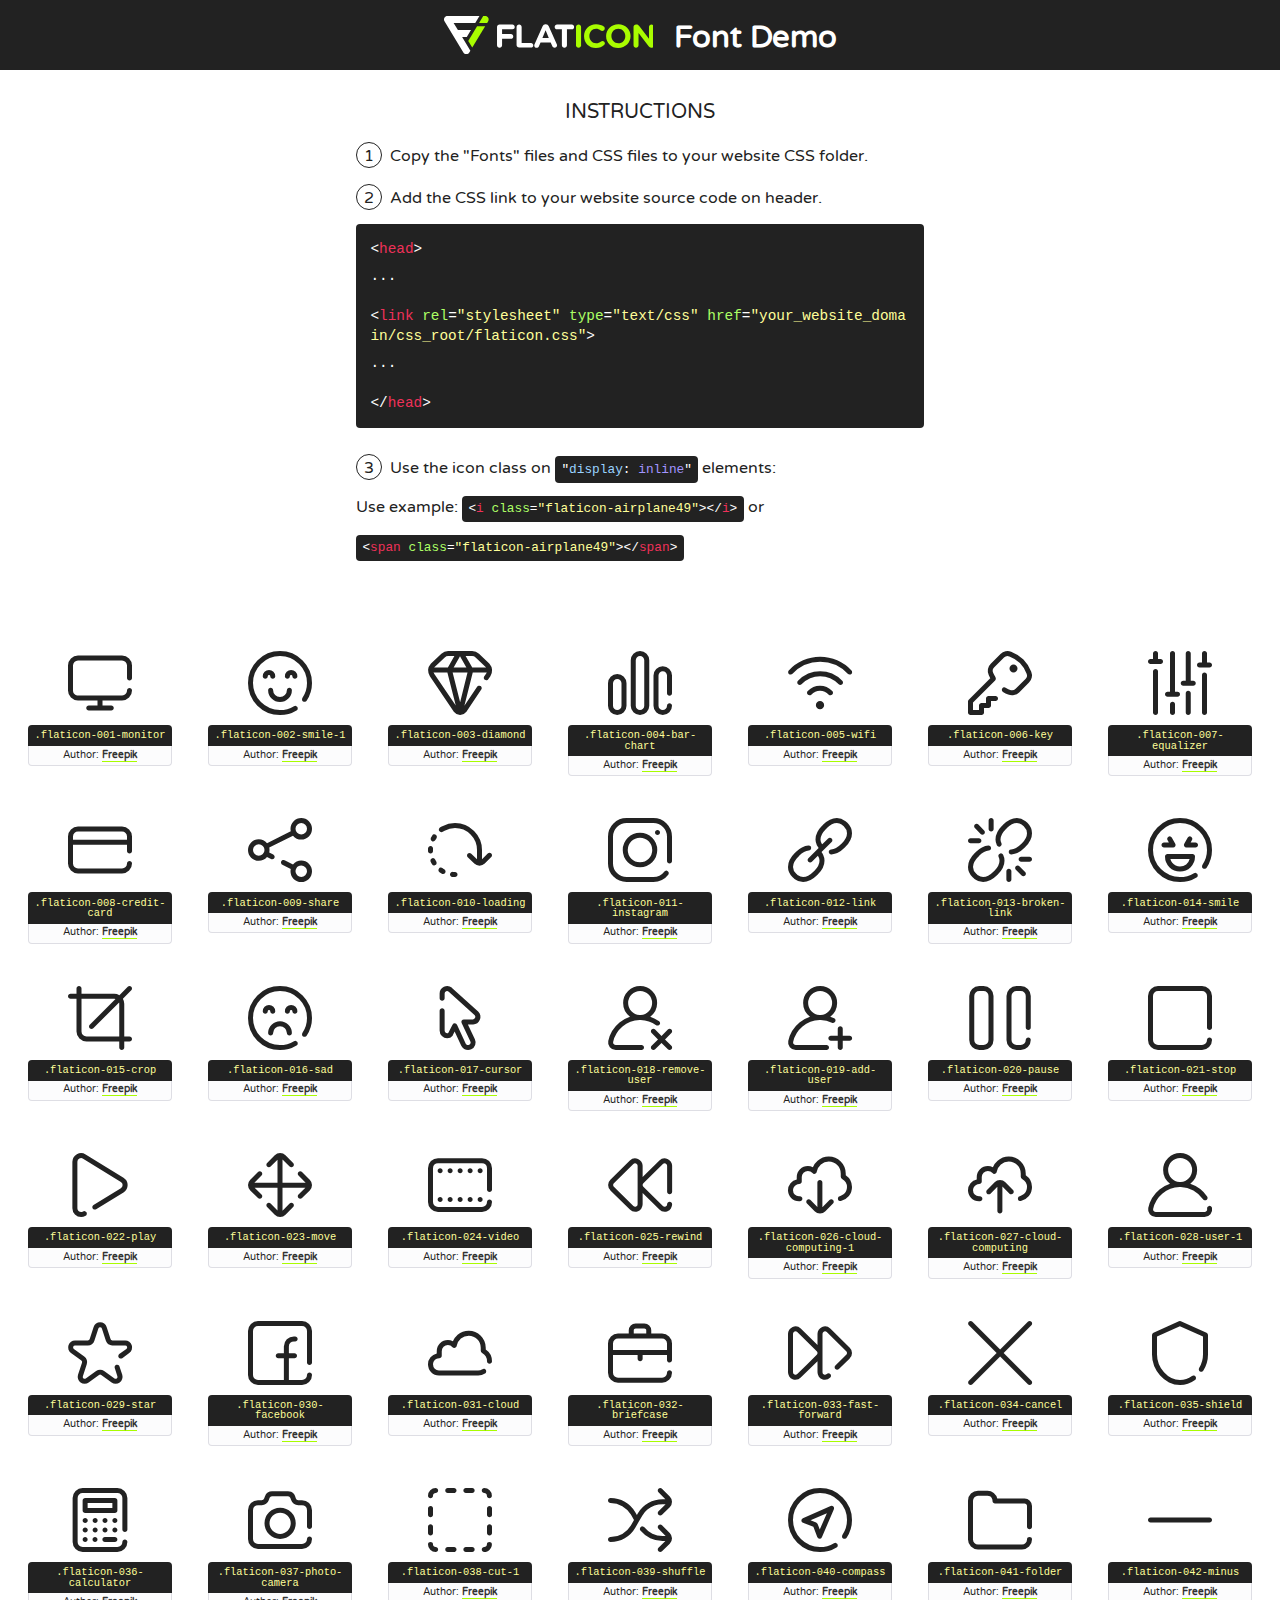
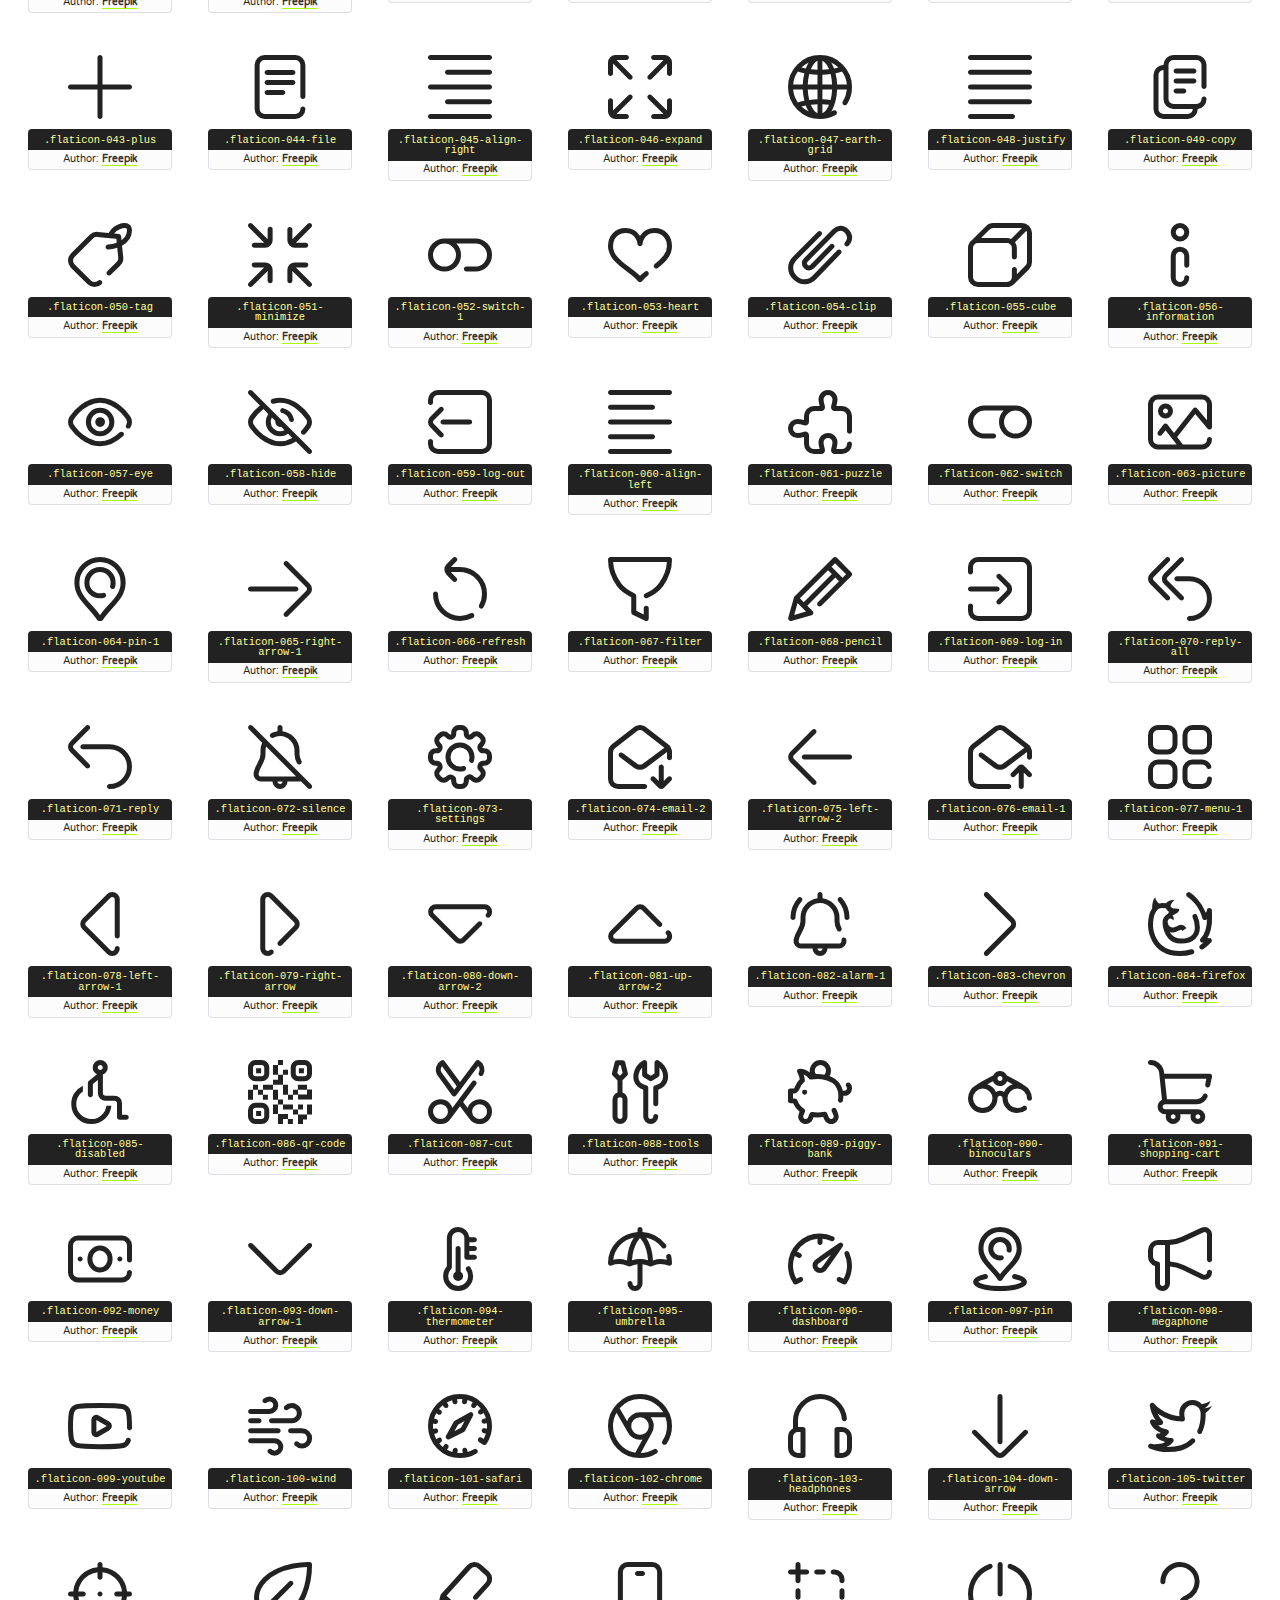
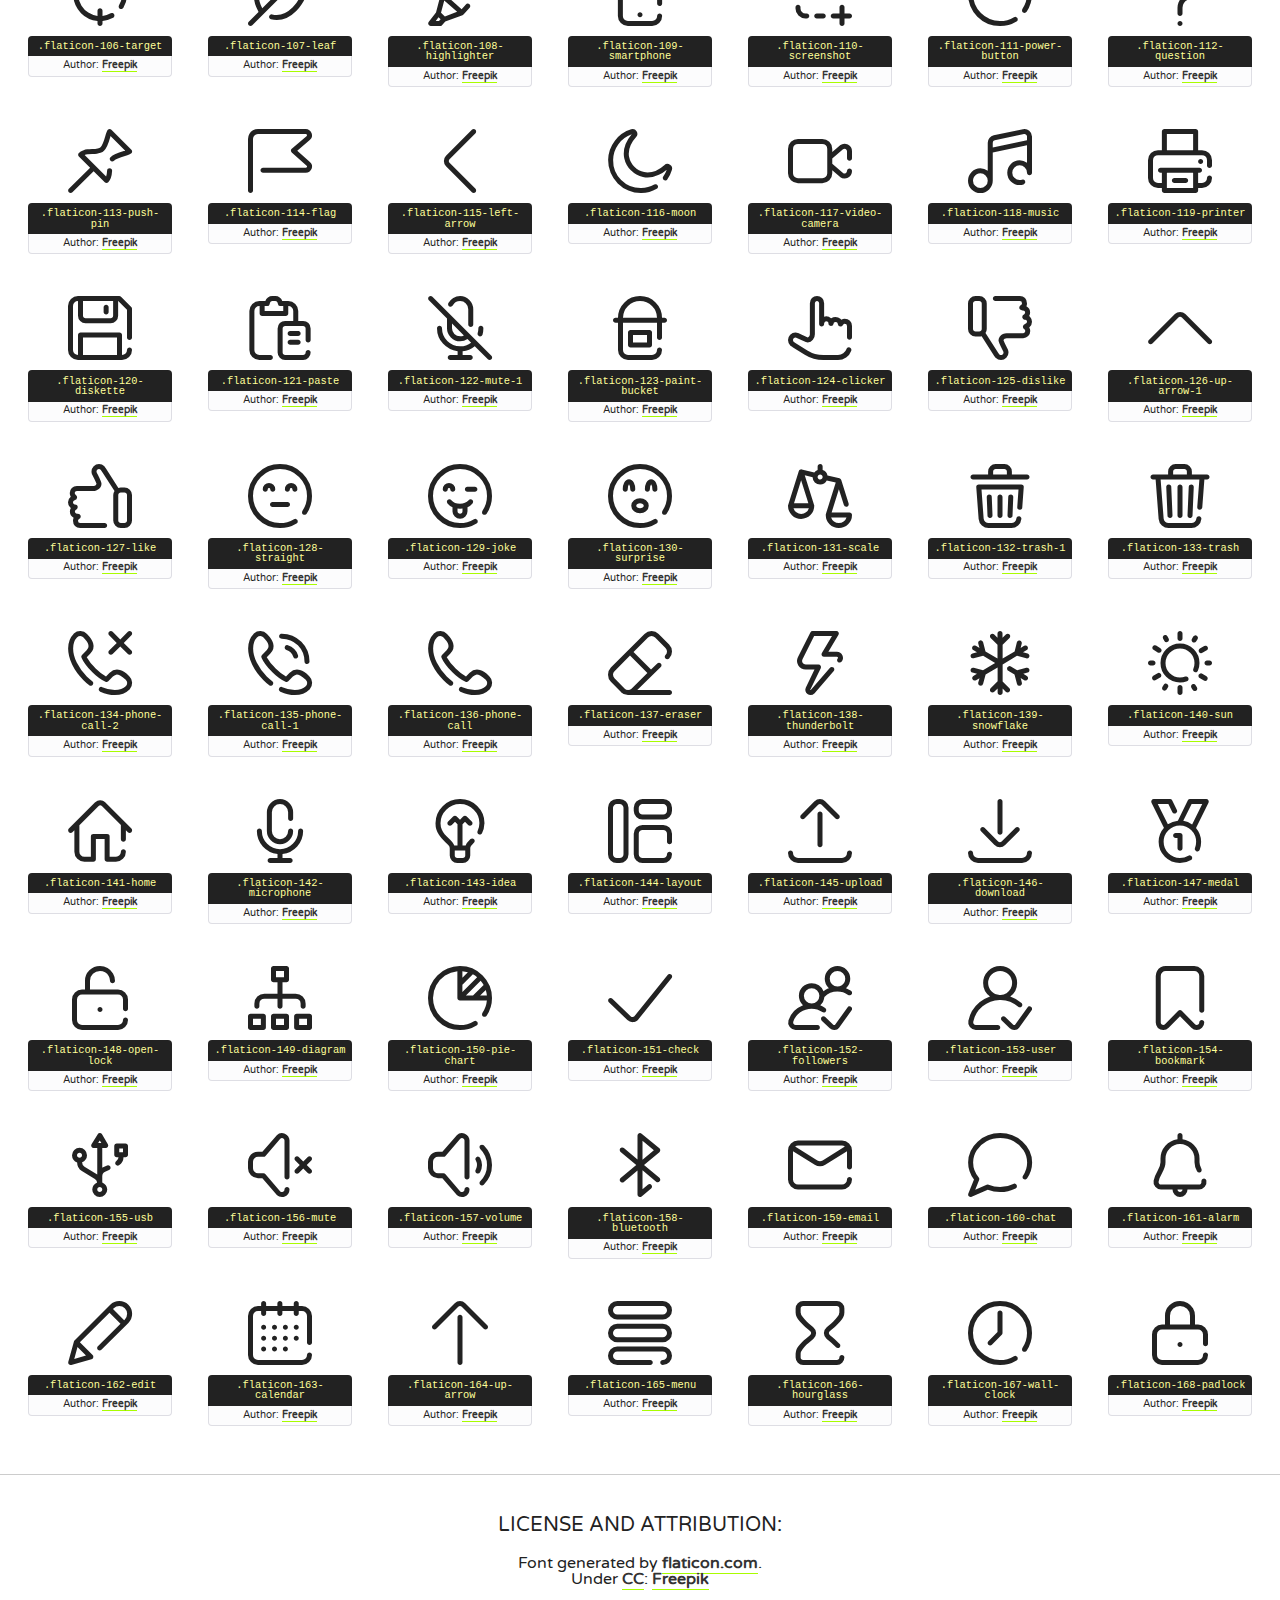
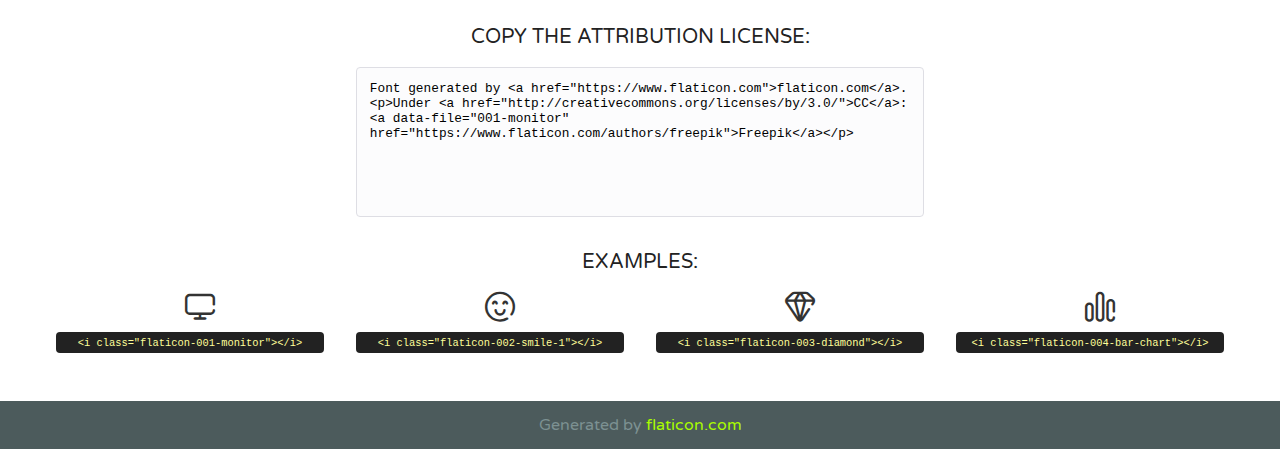
<file: icons/flaticon-1/flaticon.html>
<!DOCTYPE html>
<!--
  Flaticon icon font: Flaticon
  Creation date: 20/02/2018 10:59
-->
<html>
<!DOCTYPE html>
<html>

<head>
    <title>Flaticon WebFont</title>
    <link href="http://fonts.googleapis.com/css?family=Varela+Round" rel="stylesheet" type="text/css" />
    <link rel="stylesheet" type="text/css" href="flaticon.css">
    <meta charset="UTF-8">
    <style>
    html, body, div, span, applet, object, iframe,
    h1, h2, h3, h4, h5, h6, p, blockquote, pre,
    a, abbr, acronym, address, big, cite, code,
    del, dfn, em, img, ins, kbd, q, s, samp,
    small, strike, strong, sub, sup, tt, var,
    b, u, i, center,
    dl, dt, dd, ol, ul, li,
    fieldset, form, label, legend,
    table, caption, tbody, tfoot, thead, tr, th, td,
    article, aside, canvas, details, embed, 
    figure, figcaption, footer, header, hgroup, 
    menu, nav, output, ruby, section, summary,
    time, mark, audio, video {
        margin: 0;
        padding: 0;
        border: 0;
        font-size: 100%;
        font: inherit;
        vertical-align: baseline;
    }
    /* HTML5 display-role reset for older browsers */
    article, aside, details, figcaption, figure, 
    footer, header, hgroup, menu, nav, section {
        display: block;
    }
    body {
        line-height: 1;
    }
    ol, ul {
        list-style: none;
    }
    blockquote, q {
        quotes: none;
    }
    blockquote:before, blockquote:after,
    q:before, q:after {
        content: '';
        content: none;
    }
    table {
        border-collapse: collapse;
        border-spacing: 0;
    }
    body {
        font-family: 'Varela Round', Helvetica, Arial, sans-serif;
        font-size: 16px;
        color: #222;
    }
    a {
        color: #333;
        border-bottom: 1px solid #a9fd00;
        font-weight: bold;
        text-decoration: none;
    }
    * {
        -moz-box-sizing: border-box;
        -webkit-box-sizing: border-box;
        box-sizing: border-box;
        margin: 0;
        padding: 0;
    }
    [class^="flaticon-"]:before, [class*=" flaticon-"]:before, [class^="flaticon-"]:after, [class*=" flaticon-"]:after {
        font-family: Flaticon;
        font-size: 30px;
        font-style: normal;
        margin-left: 20px;
        color: #333;
    }
    .wrapper {
        max-width: 600px;
        margin: auto;
        padding: 0 1em;
    }
    .title {
        font-size: 1.25em;
        text-align: center;
        margin-bottom: 1em;
        text-transform: uppercase;
    }
    header {
        text-align: center;
        background-color: #222;
        color: #fff;
        padding: 1em;
    }
    header .logo {
        width: 210px;
        height: 38px;
        display: inline-block;
        vertical-align: middle;
        margin-right: 1em;
        border: none;
    }
    header strong {
        font-size: 1.95em;
        font-weight: bold;
        vertical-align: middle;
        margin-top: 5px;
        display: inline-block;
    }
    .demo {
        margin: 2em auto;
        line-height: 1.25em;
    }
    .demo ul li {
        margin-bottom: 1em;
    }
    .demo ul li .num {
        color: #222;
        border-radius: 20px;
        display: inline-block;
        width: 26px;
        padding: 3px;
        height: 26px;
        text-align: center;
        margin-right: 0.5em;
        border: 1px solid #222;
    }
    .demo ul li code {
        background-color: #222;
        border-radius: 4px;
        padding: 0.25em 0.5em;
        display: inline-block;
        color: #fff;
        font-family: Consolas,Monaco,Lucida Console,Liberation Mono,DejaVu Sans Mono,Bitstream Vera Sans Mono,Courier New, monospace;
        font-weight: lighter;
        margin-top: 1em;
        font-size: 0.8em;
        word-break: break-all;
    }
    .demo ul li code.big {
        padding: 1em;
        font-size: 0.9em;
    }
    .demo ul li code .red {
        color: #EF3159;
    }
    .demo ul li code .green {
        color: #ACFF65;
    }
    .demo ul li code .yellow {
        color: #FFFF99;
    }
    .demo ul li code .blue {
        color: #99D3FF;
    }
    .demo ul li code .purple {
        color: #A295FF;
    }
    .demo ul li code .dots {
        margin-top: 0.5em;
        display: block;
    }
    #glyphs {
        border-bottom: 1px solid #ccc;
        padding: 2em 0;
        text-align: center;
    }
    .glyph {
        display: inline-block;
        width: 9em;
        margin: 1em;
        text-align: center;
        vertical-align: top;
        background: #FFF;
    }
    .glyph .glyph-icon {
        padding: 10px;
        display: block;
        font-family:"Flaticon";
        font-size: 64px;
        line-height: 1;
    }
    .glyph .glyph-icon:before {
        font-size: 64px;
        color: #222;
        margin-left: 0;
    }
    .class-name {
        font-size: 0.65em;
        background-color: #222;
        color: #fff;
        border-radius: 4px 4px 0 0;
        padding: 0.5em;
        color: #FFFF99;
        font-family: Consolas,Monaco,Lucida Console,Liberation Mono,DejaVu Sans Mono,Bitstream Vera Sans Mono,Courier New, monospace;
    }
    .author-name {
        font-size: 0.6em;
        background-color: #fcfcfd;
        border: 1px solid #DEDEE4;
        border-top: 0;
        border-radius: 0 0 4px 4px;
        padding: 0.5em;
    }
    .class-name:last-child {
        font-size: 10px;
        color:#888;
    }
    .class-name:last-child a {
        font-size: 10px;
        color:#555;
    }
    .class-name:last-child a:hover {
        color:#a9fd00;
    }
    .glyph > input {
        display: block;
        width: 100px;
        margin: 5px auto;
        text-align: center;
        font-size: 12px;
        cursor: text;
    }
    .glyph > input.icon-input {
        font-family:"Flaticon";
        font-size: 16px;
        margin-bottom: 10px;
    }
    .attribution .title {
        margin-top: 2em;
    }
    .attribution textarea {
        background-color: #fcfcfd;
        padding: 1em;
        border: none;
        box-shadow: none;
        border: 1px solid #DEDEE4;
        border-radius: 4px;
        resize: none;
        width: 100%;
        height: 150px;
        font-size: 0.8em;
        font-family: Consolas,Monaco,Lucida Console,Liberation Mono,DejaVu Sans Mono,Bitstream Vera Sans Mono,Courier New, monospace;
        -webkit-appearance: none;
    }
    .iconsuse {
        margin: 2em auto;
        text-align: center;
        max-width: 1200px;
    }
    .iconsuse:after {
        content: '';
        display: table;
        clear: both;
    }
    .iconsuse .image {
        float: left;
        width: 25%;
        padding: 0 1em;
    }
    .iconsuse .image p {
        margin-bottom: 1em;
    }
    .iconsuse .image span {
        display: block;
        font-size: 0.65em;
        background-color: #222;
        color: #fff;
        border-radius: 4px;
        padding: 0.5em;
        color: #FFFF99;
        margin-top: 1em;
        font-family: Consolas,Monaco,Lucida Console,Liberation Mono,DejaVu Sans Mono,Bitstream Vera Sans Mono,Courier New, monospace;
    }
    #footer {
        text-align: center;
        background-color: #4C5B5C;
        color: #7c9192;
        padding: 1em;
    }
    #footer a {
        border: none;
        color: #a9fd00;
        font-weight: normal;
    }
    @media (max-width: 960px) {
        .iconsuse .image {
            width: 50%;
        }
    }
    @media (max-width: 560px) {
        .iconsuse .image {
            width: 100%;
        }
    }
    </style>
</head>

<body class="characters-off">

    <header>
        <a href="https://www.flaticon.com" target="_blank" class="logo">
            <svg version="1.1" xmlns="http://www.w3.org/2000/svg" xmlns:xlink="http://www.w3.org/1999/xlink" xmlns:a="http://ns.adobe.com/AdobeSVGViewerExtensions/3.0/" viewBox="0 0 560.875 102.036" enable-background="new 0 0 560.875 102.036" xml:space="preserve">
                <defs>
                </defs>
                <g>
                    <g class="letters">
                        <path fill="#ffffff" d="M141.596,29.675c0-3.777,2.985-6.767,6.764-6.767h34.438c3.426,0,6.15,2.728,6.15,6.15
                        c0,3.43-2.724,6.149-6.15,6.149h-27.674v13.091h23.719c3.429,0,6.151,2.724,6.151,6.15c0,3.43-2.723,6.149-6.151,6.149h-23.719
                        v17.574c0,3.773-2.986,6.761-6.764,6.761c-3.779,0-6.764-2.989-6.764-6.761V29.675z"></path>
                        <path fill="#ffffff" d="M193.844,29.149c0-3.781,2.985-6.767,6.764-6.767c3.776,0,6.763,2.985,6.763,6.767v42.957h25.039
                        c3.426,0,6.149,2.726,6.149,6.153c0,3.425-2.723,6.15-6.149,6.15h-31.802c-3.779,0-6.764-2.986-6.764-6.768V29.149z"></path>
                        <path fill="#ffffff" d="M241.891,75.71l21.438-48.407c1.492-3.341,4.215-5.357,7.906-5.357h0.792
                        c3.686,0,6.323,2.017,7.815,5.357l21.439,48.407c0.436,0.967,0.701,1.845,0.701,2.723c0,3.602-2.809,6.501-6.414,6.501
                        c-3.161,0-5.269-1.845-6.499-4.655l-4.132-9.661h-27.059l-4.301,10.102c-1.144,2.631-3.426,4.214-6.237,4.214
                        c-3.517,0-6.24-2.81-6.24-6.325C241.1,77.64,241.451,76.677,241.891,75.71z M279.932,58.666l-8.521-20.297l-8.526,20.297H279.932
                        z"></path>
                        <path fill="#ffffff" d="M314.864,35.387H301.86c-3.429,0-6.239-2.813-6.239-6.238c0-3.429,2.811-6.24,6.239-6.24h39.533
                        c3.426,0,6.237,2.811,6.237,6.24c0,3.425-2.811,6.238-6.237,6.238h-13.001v42.785c0,3.773-2.99,6.761-6.764,6.761
                        c-3.779,0-6.764-2.989-6.764-6.761V35.387z"></path>
                        <path fill="#A9FD00" d="M352.615,29.149c0-3.781,2.985-6.767,6.767-6.767c3.774,0,6.761,2.985,6.761,6.767v49.024
                        c0,3.773-2.987,6.761-6.761,6.761c-3.781,0-6.767-2.989-6.767-6.761V29.149z"></path>
                        <path fill="#A9FD00" d="M374.132,53.836v-0.179c0-17.481,13.178-31.801,32.065-31.801c9.22,0,15.459,2.458,20.557,6.238
                        c1.402,1.054,2.637,2.985,2.637,5.357c0,3.692-2.985,6.59-6.681,6.59c-1.845,0-3.071-0.702-4.044-1.319
                        c-3.776-2.813-7.729-4.393-12.562-4.393c-10.364,0-17.831,8.611-17.831,19.154v0.173c0,10.542,7.291,19.329,17.831,19.329
                        c5.715,0,9.492-1.756,13.359-4.834c1.049-0.874,2.458-1.491,4.039-1.491c3.429,0,6.325,2.813,6.325,6.236
                        c0,2.106-1.056,3.78-2.282,4.834c-5.539,4.834-12.036,7.733-21.878,7.733C387.572,85.464,374.132,71.493,374.132,53.836z"></path>
                        <path fill="#A9FD00" d="M433.009,53.836v-0.179c0-17.481,13.79-31.801,32.766-31.801c18.981,0,32.592,14.143,32.592,31.628v0.173
                        c0,17.483-13.785,31.807-32.769,31.807C446.625,85.464,433.009,71.32,433.009,53.836z M484.224,53.836v-0.179
                        c0-10.539-7.725-19.326-18.626-19.326c-10.893,0-18.449,8.611-18.449,19.154v0.173c0,10.542,7.73,19.329,18.626,19.329
                        C476.676,72.986,484.224,64.378,484.224,53.836z"></path>
                        <path fill="#A9FD00" d="M506.233,29.321c0-3.774,2.99-6.763,6.767-6.763h1.401c3.252,0,5.183,1.583,7.029,3.953l26.093,34.265
                        V29.059c0-3.692,2.99-6.677,6.681-6.677c3.683,0,6.671,2.985,6.671,6.677v48.934c0,3.78-2.987,6.765-6.764,6.765h-0.436
                        c-3.257,0-5.188-1.581-7.034-3.953l-27.056-35.492v32.944c0,3.687-2.985,6.676-6.678,6.676c-3.683,0-6.673-2.989-6.673-6.676
                        V29.321z"></path>
                    </g>
                    <g class="insignia">
                        <path fill="#ffffff" d="M48.372,56.137h12.517l11.156-18.537H37.186L25.688,18.539h57.825L94.668,0H9.271
                        C5.925,0,2.842,1.801,1.198,4.716c-1.644,2.907-1.593,6.482,0.134,9.343l50.38,83.501c1.678,2.781,4.689,4.476,7.938,4.476
                        c3.246,0,6.257-1.695,7.935-4.476l2.898-4.804L48.372,56.137z"></path>
                        <g class="i">
                            <path fill="#A9FD00" d="M93.575,18.539h0.031v0.004l21.652,0.004l2.705-4.488c1.727-2.861,1.778-6.436,0.133-9.343
                            C116.454,1.801,113.371,0,110.026,0h-5.294L93.575,18.539z"></path>
                            <polygon fill="#A9FD00" points="88.291,27.356 64.725,66.486 75.519,84.404 109.942,27.356"></polygon>
                        </g>
                    </g>
                </g>
            </svg>
        </a>
        <strong>Font Demo</strong>
    </header>


    <section class="demo wrapper">

        <p class="title">Instructions</p>

        <ul>
            <li>
                <span class="num">1</span>Copy the "Fonts" files and CSS files to your website CSS folder.
            </li>
            <li>
                <span class="num">2</span>Add the CSS link to your website source code on header.
                <code class="big">
                    &lt;<span class="red">head</span>&gt;
                    <br/><span class="dots">...</span>
                    <br/>&lt;<span class="red">link</span> <span class="green">rel</span>=<span class="yellow">"stylesheet"</span> <span class="green">type</span>=<span class="yellow">"text/css"</span> <span class="green">href</span>=<span class="yellow">"your_website_domain/css_root/flaticon.css"</span>&gt;
                    <br/><span class="dots">...</span>
                    <br/>&lt;/<span class="red">head</span>&gt;
                </code>
            </li>

            <li>
                <p>
                    <span class="num">3</span>Use the icon class on <code>"<span class="blue">display</span>:<span class="purple"> inline</span>"</code> elements:
                    <br />
                    Use example: <code>&lt;<span class="red">i</span> <span class="green">class</span>=<span class="yellow">&quot;flaticon-airplane49&quot;</span>&gt;&lt;/<span class="red">i</span>&gt;</code> or <code>&lt;<span class="red">span</span> <span class="green">class</span>=<span class="yellow">&quot;flaticon-airplane49&quot;</span>&gt;&lt;/<span class="red">span</span>&gt;</code>
            </li>
        </ul>

    </section>




   <section id="glyphs">          
    
      
        <div class="glyph"><div class="glyph-icon flaticon-001-monitor"></div>
            <div class="class-name">.flaticon-001-monitor</div>
            <div class="author-name">Author: <a data-file="001-monitor" href="https://www.flaticon.com/authors/freepik">Freepik</a> </div> 
        </div>        
        
        <div class="glyph"><div class="glyph-icon flaticon-002-smile-1"></div>
            <div class="class-name">.flaticon-002-smile-1</div>
            <div class="author-name">Author: <a data-file="002-smile-1" href="https://www.flaticon.com/authors/freepik">Freepik</a> </div> 
        </div>        
        
        <div class="glyph"><div class="glyph-icon flaticon-003-diamond"></div>
            <div class="class-name">.flaticon-003-diamond</div>
            <div class="author-name">Author: <a data-file="003-diamond" href="https://www.flaticon.com/authors/freepik">Freepik</a> </div> 
        </div>        
        
        <div class="glyph"><div class="glyph-icon flaticon-004-bar-chart"></div>
            <div class="class-name">.flaticon-004-bar-chart</div>
            <div class="author-name">Author: <a data-file="004-bar-chart" href="https://www.flaticon.com/authors/freepik">Freepik</a> </div> 
        </div>        
        
        <div class="glyph"><div class="glyph-icon flaticon-005-wifi"></div>
            <div class="class-name">.flaticon-005-wifi</div>
            <div class="author-name">Author: <a data-file="005-wifi" href="https://www.flaticon.com/authors/freepik">Freepik</a> </div> 
        </div>        
        
        <div class="glyph"><div class="glyph-icon flaticon-006-key"></div>
            <div class="class-name">.flaticon-006-key</div>
            <div class="author-name">Author: <a data-file="006-key" href="https://www.flaticon.com/authors/freepik">Freepik</a> </div> 
        </div>        
        
        <div class="glyph"><div class="glyph-icon flaticon-007-equalizer"></div>
            <div class="class-name">.flaticon-007-equalizer</div>
            <div class="author-name">Author: <a data-file="007-equalizer" href="https://www.flaticon.com/authors/freepik">Freepik</a> </div> 
        </div>        
        
        <div class="glyph"><div class="glyph-icon flaticon-008-credit-card"></div>
            <div class="class-name">.flaticon-008-credit-card</div>
            <div class="author-name">Author: <a data-file="008-credit-card" href="https://www.flaticon.com/authors/freepik">Freepik</a> </div> 
        </div>        
        
        <div class="glyph"><div class="glyph-icon flaticon-009-share"></div>
            <div class="class-name">.flaticon-009-share</div>
            <div class="author-name">Author: <a data-file="009-share" href="https://www.flaticon.com/authors/freepik">Freepik</a> </div> 
        </div>        
        
        <div class="glyph"><div class="glyph-icon flaticon-010-loading"></div>
            <div class="class-name">.flaticon-010-loading</div>
            <div class="author-name">Author: <a data-file="010-loading" href="https://www.flaticon.com/authors/freepik">Freepik</a> </div> 
        </div>        
        
        <div class="glyph"><div class="glyph-icon flaticon-011-instagram"></div>
            <div class="class-name">.flaticon-011-instagram</div>
            <div class="author-name">Author: <a data-file="011-instagram" href="https://www.flaticon.com/authors/freepik">Freepik</a> </div> 
        </div>        
        
        <div class="glyph"><div class="glyph-icon flaticon-012-link"></div>
            <div class="class-name">.flaticon-012-link</div>
            <div class="author-name">Author: <a data-file="012-link" href="https://www.flaticon.com/authors/freepik">Freepik</a> </div> 
        </div>        
        
        <div class="glyph"><div class="glyph-icon flaticon-013-broken-link"></div>
            <div class="class-name">.flaticon-013-broken-link</div>
            <div class="author-name">Author: <a data-file="013-broken-link" href="https://www.flaticon.com/authors/freepik">Freepik</a> </div> 
        </div>        
        
        <div class="glyph"><div class="glyph-icon flaticon-014-smile"></div>
            <div class="class-name">.flaticon-014-smile</div>
            <div class="author-name">Author: <a data-file="014-smile" href="https://www.flaticon.com/authors/freepik">Freepik</a> </div> 
        </div>        
        
        <div class="glyph"><div class="glyph-icon flaticon-015-crop"></div>
            <div class="class-name">.flaticon-015-crop</div>
            <div class="author-name">Author: <a data-file="015-crop" href="https://www.flaticon.com/authors/freepik">Freepik</a> </div> 
        </div>        
        
        <div class="glyph"><div class="glyph-icon flaticon-016-sad"></div>
            <div class="class-name">.flaticon-016-sad</div>
            <div class="author-name">Author: <a data-file="016-sad" href="https://www.flaticon.com/authors/freepik">Freepik</a> </div> 
        </div>        
        
        <div class="glyph"><div class="glyph-icon flaticon-017-cursor"></div>
            <div class="class-name">.flaticon-017-cursor</div>
            <div class="author-name">Author: <a data-file="017-cursor" href="https://www.flaticon.com/authors/freepik">Freepik</a> </div> 
        </div>        
        
        <div class="glyph"><div class="glyph-icon flaticon-018-remove-user"></div>
            <div class="class-name">.flaticon-018-remove-user</div>
            <div class="author-name">Author: <a data-file="018-remove-user" href="https://www.flaticon.com/authors/freepik">Freepik</a> </div> 
        </div>        
        
        <div class="glyph"><div class="glyph-icon flaticon-019-add-user"></div>
            <div class="class-name">.flaticon-019-add-user</div>
            <div class="author-name">Author: <a data-file="019-add-user" href="https://www.flaticon.com/authors/freepik">Freepik</a> </div> 
        </div>        
        
        <div class="glyph"><div class="glyph-icon flaticon-020-pause"></div>
            <div class="class-name">.flaticon-020-pause</div>
            <div class="author-name">Author: <a data-file="020-pause" href="https://www.flaticon.com/authors/freepik">Freepik</a> </div> 
        </div>        
        
        <div class="glyph"><div class="glyph-icon flaticon-021-stop"></div>
            <div class="class-name">.flaticon-021-stop</div>
            <div class="author-name">Author: <a data-file="021-stop" href="https://www.flaticon.com/authors/freepik">Freepik</a> </div> 
        </div>        
        
        <div class="glyph"><div class="glyph-icon flaticon-022-play"></div>
            <div class="class-name">.flaticon-022-play</div>
            <div class="author-name">Author: <a data-file="022-play" href="https://www.flaticon.com/authors/freepik">Freepik</a> </div> 
        </div>        
        
        <div class="glyph"><div class="glyph-icon flaticon-023-move"></div>
            <div class="class-name">.flaticon-023-move</div>
            <div class="author-name">Author: <a data-file="023-move" href="https://www.flaticon.com/authors/freepik">Freepik</a> </div> 
        </div>        
        
        <div class="glyph"><div class="glyph-icon flaticon-024-video"></div>
            <div class="class-name">.flaticon-024-video</div>
            <div class="author-name">Author: <a data-file="024-video" href="https://www.flaticon.com/authors/freepik">Freepik</a> </div> 
        </div>        
        
        <div class="glyph"><div class="glyph-icon flaticon-025-rewind"></div>
            <div class="class-name">.flaticon-025-rewind</div>
            <div class="author-name">Author: <a data-file="025-rewind" href="https://www.flaticon.com/authors/freepik">Freepik</a> </div> 
        </div>        
        
        <div class="glyph"><div class="glyph-icon flaticon-026-cloud-computing-1"></div>
            <div class="class-name">.flaticon-026-cloud-computing-1</div>
            <div class="author-name">Author: <a data-file="026-cloud-computing-1" href="https://www.flaticon.com/authors/freepik">Freepik</a> </div> 
        </div>        
        
        <div class="glyph"><div class="glyph-icon flaticon-027-cloud-computing"></div>
            <div class="class-name">.flaticon-027-cloud-computing</div>
            <div class="author-name">Author: <a data-file="027-cloud-computing" href="https://www.flaticon.com/authors/freepik">Freepik</a> </div> 
        </div>        
        
        <div class="glyph"><div class="glyph-icon flaticon-028-user-1"></div>
            <div class="class-name">.flaticon-028-user-1</div>
            <div class="author-name">Author: <a data-file="028-user-1" href="https://www.flaticon.com/authors/freepik">Freepik</a> </div> 
        </div>        
        
        <div class="glyph"><div class="glyph-icon flaticon-029-star"></div>
            <div class="class-name">.flaticon-029-star</div>
            <div class="author-name">Author: <a data-file="029-star" href="https://www.flaticon.com/authors/freepik">Freepik</a> </div> 
        </div>        
        
        <div class="glyph"><div class="glyph-icon flaticon-030-facebook"></div>
            <div class="class-name">.flaticon-030-facebook</div>
            <div class="author-name">Author: <a data-file="030-facebook" href="https://www.flaticon.com/authors/freepik">Freepik</a> </div> 
        </div>        
        
        <div class="glyph"><div class="glyph-icon flaticon-031-cloud"></div>
            <div class="class-name">.flaticon-031-cloud</div>
            <div class="author-name">Author: <a data-file="031-cloud" href="https://www.flaticon.com/authors/freepik">Freepik</a> </div> 
        </div>        
        
        <div class="glyph"><div class="glyph-icon flaticon-032-briefcase"></div>
            <div class="class-name">.flaticon-032-briefcase</div>
            <div class="author-name">Author: <a data-file="032-briefcase" href="https://www.flaticon.com/authors/freepik">Freepik</a> </div> 
        </div>        
        
        <div class="glyph"><div class="glyph-icon flaticon-033-fast-forward"></div>
            <div class="class-name">.flaticon-033-fast-forward</div>
            <div class="author-name">Author: <a data-file="033-fast-forward" href="https://www.flaticon.com/authors/freepik">Freepik</a> </div> 
        </div>        
        
        <div class="glyph"><div class="glyph-icon flaticon-034-cancel"></div>
            <div class="class-name">.flaticon-034-cancel</div>
            <div class="author-name">Author: <a data-file="034-cancel" href="https://www.flaticon.com/authors/freepik">Freepik</a> </div> 
        </div>        
        
        <div class="glyph"><div class="glyph-icon flaticon-035-shield"></div>
            <div class="class-name">.flaticon-035-shield</div>
            <div class="author-name">Author: <a data-file="035-shield" href="https://www.flaticon.com/authors/freepik">Freepik</a> </div> 
        </div>        
        
        <div class="glyph"><div class="glyph-icon flaticon-036-calculator"></div>
            <div class="class-name">.flaticon-036-calculator</div>
            <div class="author-name">Author: <a data-file="036-calculator" href="https://www.flaticon.com/authors/freepik">Freepik</a> </div> 
        </div>        
        
        <div class="glyph"><div class="glyph-icon flaticon-037-photo-camera"></div>
            <div class="class-name">.flaticon-037-photo-camera</div>
            <div class="author-name">Author: <a data-file="037-photo-camera" href="https://www.flaticon.com/authors/freepik">Freepik</a> </div> 
        </div>        
        
        <div class="glyph"><div class="glyph-icon flaticon-038-cut-1"></div>
            <div class="class-name">.flaticon-038-cut-1</div>
            <div class="author-name">Author: <a data-file="038-cut-1" href="https://www.flaticon.com/authors/freepik">Freepik</a> </div> 
        </div>        
        
        <div class="glyph"><div class="glyph-icon flaticon-039-shuffle"></div>
            <div class="class-name">.flaticon-039-shuffle</div>
            <div class="author-name">Author: <a data-file="039-shuffle" href="https://www.flaticon.com/authors/freepik">Freepik</a> </div> 
        </div>        
        
        <div class="glyph"><div class="glyph-icon flaticon-040-compass"></div>
            <div class="class-name">.flaticon-040-compass</div>
            <div class="author-name">Author: <a data-file="040-compass" href="https://www.flaticon.com/authors/freepik">Freepik</a> </div> 
        </div>        
        
        <div class="glyph"><div class="glyph-icon flaticon-041-folder"></div>
            <div class="class-name">.flaticon-041-folder</div>
            <div class="author-name">Author: <a data-file="041-folder" href="https://www.flaticon.com/authors/freepik">Freepik</a> </div> 
        </div>        
        
        <div class="glyph"><div class="glyph-icon flaticon-042-minus"></div>
            <div class="class-name">.flaticon-042-minus</div>
            <div class="author-name">Author: <a data-file="042-minus" href="https://www.flaticon.com/authors/freepik">Freepik</a> </div> 
        </div>        
        
        <div class="glyph"><div class="glyph-icon flaticon-043-plus"></div>
            <div class="class-name">.flaticon-043-plus</div>
            <div class="author-name">Author: <a data-file="043-plus" href="https://www.flaticon.com/authors/freepik">Freepik</a> </div> 
        </div>        
        
        <div class="glyph"><div class="glyph-icon flaticon-044-file"></div>
            <div class="class-name">.flaticon-044-file</div>
            <div class="author-name">Author: <a data-file="044-file" href="https://www.flaticon.com/authors/freepik">Freepik</a> </div> 
        </div>        
        
        <div class="glyph"><div class="glyph-icon flaticon-045-align-right"></div>
            <div class="class-name">.flaticon-045-align-right</div>
            <div class="author-name">Author: <a data-file="045-align-right" href="https://www.flaticon.com/authors/freepik">Freepik</a> </div> 
        </div>        
        
        <div class="glyph"><div class="glyph-icon flaticon-046-expand"></div>
            <div class="class-name">.flaticon-046-expand</div>
            <div class="author-name">Author: <a data-file="046-expand" href="https://www.flaticon.com/authors/freepik">Freepik</a> </div> 
        </div>        
        
        <div class="glyph"><div class="glyph-icon flaticon-047-earth-grid"></div>
            <div class="class-name">.flaticon-047-earth-grid</div>
            <div class="author-name">Author: <a data-file="047-earth-grid" href="https://www.flaticon.com/authors/freepik">Freepik</a> </div> 
        </div>        
        
        <div class="glyph"><div class="glyph-icon flaticon-048-justify"></div>
            <div class="class-name">.flaticon-048-justify</div>
            <div class="author-name">Author: <a data-file="048-justify" href="https://www.flaticon.com/authors/freepik">Freepik</a> </div> 
        </div>        
        
        <div class="glyph"><div class="glyph-icon flaticon-049-copy"></div>
            <div class="class-name">.flaticon-049-copy</div>
            <div class="author-name">Author: <a data-file="049-copy" href="https://www.flaticon.com/authors/freepik">Freepik</a> </div> 
        </div>        
        
        <div class="glyph"><div class="glyph-icon flaticon-050-tag"></div>
            <div class="class-name">.flaticon-050-tag</div>
            <div class="author-name">Author: <a data-file="050-tag" href="https://www.flaticon.com/authors/freepik">Freepik</a> </div> 
        </div>        
        
        <div class="glyph"><div class="glyph-icon flaticon-051-minimize"></div>
            <div class="class-name">.flaticon-051-minimize</div>
            <div class="author-name">Author: <a data-file="051-minimize" href="https://www.flaticon.com/authors/freepik">Freepik</a> </div> 
        </div>        
        
        <div class="glyph"><div class="glyph-icon flaticon-052-switch-1"></div>
            <div class="class-name">.flaticon-052-switch-1</div>
            <div class="author-name">Author: <a data-file="052-switch-1" href="https://www.flaticon.com/authors/freepik">Freepik</a> </div> 
        </div>        
        
        <div class="glyph"><div class="glyph-icon flaticon-053-heart"></div>
            <div class="class-name">.flaticon-053-heart</div>
            <div class="author-name">Author: <a data-file="053-heart" href="https://www.flaticon.com/authors/freepik">Freepik</a> </div> 
        </div>        
        
        <div class="glyph"><div class="glyph-icon flaticon-054-clip"></div>
            <div class="class-name">.flaticon-054-clip</div>
            <div class="author-name">Author: <a data-file="054-clip" href="https://www.flaticon.com/authors/freepik">Freepik</a> </div> 
        </div>        
        
        <div class="glyph"><div class="glyph-icon flaticon-055-cube"></div>
            <div class="class-name">.flaticon-055-cube</div>
            <div class="author-name">Author: <a data-file="055-cube" href="https://www.flaticon.com/authors/freepik">Freepik</a> </div> 
        </div>        
        
        <div class="glyph"><div class="glyph-icon flaticon-056-information"></div>
            <div class="class-name">.flaticon-056-information</div>
            <div class="author-name">Author: <a data-file="056-information" href="https://www.flaticon.com/authors/freepik">Freepik</a> </div> 
        </div>        
        
        <div class="glyph"><div class="glyph-icon flaticon-057-eye"></div>
            <div class="class-name">.flaticon-057-eye</div>
            <div class="author-name">Author: <a data-file="057-eye" href="https://www.flaticon.com/authors/freepik">Freepik</a> </div> 
        </div>        
        
        <div class="glyph"><div class="glyph-icon flaticon-058-hide"></div>
            <div class="class-name">.flaticon-058-hide</div>
            <div class="author-name">Author: <a data-file="058-hide" href="https://www.flaticon.com/authors/freepik">Freepik</a> </div> 
        </div>        
        
        <div class="glyph"><div class="glyph-icon flaticon-059-log-out"></div>
            <div class="class-name">.flaticon-059-log-out</div>
            <div class="author-name">Author: <a data-file="059-log-out" href="https://www.flaticon.com/authors/freepik">Freepik</a> </div> 
        </div>        
        
        <div class="glyph"><div class="glyph-icon flaticon-060-align-left"></div>
            <div class="class-name">.flaticon-060-align-left</div>
            <div class="author-name">Author: <a data-file="060-align-left" href="https://www.flaticon.com/authors/freepik">Freepik</a> </div> 
        </div>        
        
        <div class="glyph"><div class="glyph-icon flaticon-061-puzzle"></div>
            <div class="class-name">.flaticon-061-puzzle</div>
            <div class="author-name">Author: <a data-file="061-puzzle" href="https://www.flaticon.com/authors/freepik">Freepik</a> </div> 
        </div>        
        
        <div class="glyph"><div class="glyph-icon flaticon-062-switch"></div>
            <div class="class-name">.flaticon-062-switch</div>
            <div class="author-name">Author: <a data-file="062-switch" href="https://www.flaticon.com/authors/freepik">Freepik</a> </div> 
        </div>        
        
        <div class="glyph"><div class="glyph-icon flaticon-063-picture"></div>
            <div class="class-name">.flaticon-063-picture</div>
            <div class="author-name">Author: <a data-file="063-picture" href="https://www.flaticon.com/authors/freepik">Freepik</a> </div> 
        </div>        
        
        <div class="glyph"><div class="glyph-icon flaticon-064-pin-1"></div>
            <div class="class-name">.flaticon-064-pin-1</div>
            <div class="author-name">Author: <a data-file="064-pin-1" href="https://www.flaticon.com/authors/freepik">Freepik</a> </div> 
        </div>        
        
        <div class="glyph"><div class="glyph-icon flaticon-065-right-arrow-1"></div>
            <div class="class-name">.flaticon-065-right-arrow-1</div>
            <div class="author-name">Author: <a data-file="065-right-arrow-1" href="https://www.flaticon.com/authors/freepik">Freepik</a> </div> 
        </div>        
        
        <div class="glyph"><div class="glyph-icon flaticon-066-refresh"></div>
            <div class="class-name">.flaticon-066-refresh</div>
            <div class="author-name">Author: <a data-file="066-refresh" href="https://www.flaticon.com/authors/freepik">Freepik</a> </div> 
        </div>        
        
        <div class="glyph"><div class="glyph-icon flaticon-067-filter"></div>
            <div class="class-name">.flaticon-067-filter</div>
            <div class="author-name">Author: <a data-file="067-filter" href="https://www.flaticon.com/authors/freepik">Freepik</a> </div> 
        </div>        
        
        <div class="glyph"><div class="glyph-icon flaticon-068-pencil"></div>
            <div class="class-name">.flaticon-068-pencil</div>
            <div class="author-name">Author: <a data-file="068-pencil" href="https://www.flaticon.com/authors/freepik">Freepik</a> </div> 
        </div>        
        
        <div class="glyph"><div class="glyph-icon flaticon-069-log-in"></div>
            <div class="class-name">.flaticon-069-log-in</div>
            <div class="author-name">Author: <a data-file="069-log-in" href="https://www.flaticon.com/authors/freepik">Freepik</a> </div> 
        </div>        
        
        <div class="glyph"><div class="glyph-icon flaticon-070-reply-all"></div>
            <div class="class-name">.flaticon-070-reply-all</div>
            <div class="author-name">Author: <a data-file="070-reply-all" href="https://www.flaticon.com/authors/freepik">Freepik</a> </div> 
        </div>        
        
        <div class="glyph"><div class="glyph-icon flaticon-071-reply"></div>
            <div class="class-name">.flaticon-071-reply</div>
            <div class="author-name">Author: <a data-file="071-reply" href="https://www.flaticon.com/authors/freepik">Freepik</a> </div> 
        </div>        
        
        <div class="glyph"><div class="glyph-icon flaticon-072-silence"></div>
            <div class="class-name">.flaticon-072-silence</div>
            <div class="author-name">Author: <a data-file="072-silence" href="https://www.flaticon.com/authors/freepik">Freepik</a> </div> 
        </div>        
        
        <div class="glyph"><div class="glyph-icon flaticon-073-settings"></div>
            <div class="class-name">.flaticon-073-settings</div>
            <div class="author-name">Author: <a data-file="073-settings" href="https://www.flaticon.com/authors/freepik">Freepik</a> </div> 
        </div>        
        
        <div class="glyph"><div class="glyph-icon flaticon-074-email-2"></div>
            <div class="class-name">.flaticon-074-email-2</div>
            <div class="author-name">Author: <a data-file="074-email-2" href="https://www.flaticon.com/authors/freepik">Freepik</a> </div> 
        </div>        
        
        <div class="glyph"><div class="glyph-icon flaticon-075-left-arrow-2"></div>
            <div class="class-name">.flaticon-075-left-arrow-2</div>
            <div class="author-name">Author: <a data-file="075-left-arrow-2" href="https://www.flaticon.com/authors/freepik">Freepik</a> </div> 
        </div>        
        
        <div class="glyph"><div class="glyph-icon flaticon-076-email-1"></div>
            <div class="class-name">.flaticon-076-email-1</div>
            <div class="author-name">Author: <a data-file="076-email-1" href="https://www.flaticon.com/authors/freepik">Freepik</a> </div> 
        </div>        
        
        <div class="glyph"><div class="glyph-icon flaticon-077-menu-1"></div>
            <div class="class-name">.flaticon-077-menu-1</div>
            <div class="author-name">Author: <a data-file="077-menu-1" href="https://www.flaticon.com/authors/freepik">Freepik</a> </div> 
        </div>        
        
        <div class="glyph"><div class="glyph-icon flaticon-078-left-arrow-1"></div>
            <div class="class-name">.flaticon-078-left-arrow-1</div>
            <div class="author-name">Author: <a data-file="078-left-arrow-1" href="https://www.flaticon.com/authors/freepik">Freepik</a> </div> 
        </div>        
        
        <div class="glyph"><div class="glyph-icon flaticon-079-right-arrow"></div>
            <div class="class-name">.flaticon-079-right-arrow</div>
            <div class="author-name">Author: <a data-file="079-right-arrow" href="https://www.flaticon.com/authors/freepik">Freepik</a> </div> 
        </div>        
        
        <div class="glyph"><div class="glyph-icon flaticon-080-down-arrow-2"></div>
            <div class="class-name">.flaticon-080-down-arrow-2</div>
            <div class="author-name">Author: <a data-file="080-down-arrow-2" href="https://www.flaticon.com/authors/freepik">Freepik</a> </div> 
        </div>        
        
        <div class="glyph"><div class="glyph-icon flaticon-081-up-arrow-2"></div>
            <div class="class-name">.flaticon-081-up-arrow-2</div>
            <div class="author-name">Author: <a data-file="081-up-arrow-2" href="https://www.flaticon.com/authors/freepik">Freepik</a> </div> 
        </div>        
        
        <div class="glyph"><div class="glyph-icon flaticon-082-alarm-1"></div>
            <div class="class-name">.flaticon-082-alarm-1</div>
            <div class="author-name">Author: <a data-file="082-alarm-1" href="https://www.flaticon.com/authors/freepik">Freepik</a> </div> 
        </div>        
        
        <div class="glyph"><div class="glyph-icon flaticon-083-chevron"></div>
            <div class="class-name">.flaticon-083-chevron</div>
            <div class="author-name">Author: <a data-file="083-chevron" href="https://www.flaticon.com/authors/freepik">Freepik</a> </div> 
        </div>        
        
        <div class="glyph"><div class="glyph-icon flaticon-084-firefox"></div>
            <div class="class-name">.flaticon-084-firefox</div>
            <div class="author-name">Author: <a data-file="084-firefox" href="https://www.flaticon.com/authors/freepik">Freepik</a> </div> 
        </div>        
        
        <div class="glyph"><div class="glyph-icon flaticon-085-disabled"></div>
            <div class="class-name">.flaticon-085-disabled</div>
            <div class="author-name">Author: <a data-file="085-disabled" href="https://www.flaticon.com/authors/freepik">Freepik</a> </div> 
        </div>        
        
        <div class="glyph"><div class="glyph-icon flaticon-086-qr-code"></div>
            <div class="class-name">.flaticon-086-qr-code</div>
            <div class="author-name">Author: <a data-file="086-qr-code" href="https://www.flaticon.com/authors/freepik">Freepik</a> </div> 
        </div>        
        
        <div class="glyph"><div class="glyph-icon flaticon-087-cut"></div>
            <div class="class-name">.flaticon-087-cut</div>
            <div class="author-name">Author: <a data-file="087-cut" href="https://www.flaticon.com/authors/freepik">Freepik</a> </div> 
        </div>        
        
        <div class="glyph"><div class="glyph-icon flaticon-088-tools"></div>
            <div class="class-name">.flaticon-088-tools</div>
            <div class="author-name">Author: <a data-file="088-tools" href="https://www.flaticon.com/authors/freepik">Freepik</a> </div> 
        </div>        
        
        <div class="glyph"><div class="glyph-icon flaticon-089-piggy-bank"></div>
            <div class="class-name">.flaticon-089-piggy-bank</div>
            <div class="author-name">Author: <a data-file="089-piggy-bank" href="https://www.flaticon.com/authors/freepik">Freepik</a> </div> 
        </div>        
        
        <div class="glyph"><div class="glyph-icon flaticon-090-binoculars"></div>
            <div class="class-name">.flaticon-090-binoculars</div>
            <div class="author-name">Author: <a data-file="090-binoculars" href="https://www.flaticon.com/authors/freepik">Freepik</a> </div> 
        </div>        
        
        <div class="glyph"><div class="glyph-icon flaticon-091-shopping-cart"></div>
            <div class="class-name">.flaticon-091-shopping-cart</div>
            <div class="author-name">Author: <a data-file="091-shopping-cart" href="https://www.flaticon.com/authors/freepik">Freepik</a> </div> 
        </div>        
        
        <div class="glyph"><div class="glyph-icon flaticon-092-money"></div>
            <div class="class-name">.flaticon-092-money</div>
            <div class="author-name">Author: <a data-file="092-money" href="https://www.flaticon.com/authors/freepik">Freepik</a> </div> 
        </div>        
        
        <div class="glyph"><div class="glyph-icon flaticon-093-down-arrow-1"></div>
            <div class="class-name">.flaticon-093-down-arrow-1</div>
            <div class="author-name">Author: <a data-file="093-down-arrow-1" href="https://www.flaticon.com/authors/freepik">Freepik</a> </div> 
        </div>        
        
        <div class="glyph"><div class="glyph-icon flaticon-094-thermometer"></div>
            <div class="class-name">.flaticon-094-thermometer</div>
            <div class="author-name">Author: <a data-file="094-thermometer" href="https://www.flaticon.com/authors/freepik">Freepik</a> </div> 
        </div>        
        
        <div class="glyph"><div class="glyph-icon flaticon-095-umbrella"></div>
            <div class="class-name">.flaticon-095-umbrella</div>
            <div class="author-name">Author: <a data-file="095-umbrella" href="https://www.flaticon.com/authors/freepik">Freepik</a> </div> 
        </div>        
        
        <div class="glyph"><div class="glyph-icon flaticon-096-dashboard"></div>
            <div class="class-name">.flaticon-096-dashboard</div>
            <div class="author-name">Author: <a data-file="096-dashboard" href="https://www.flaticon.com/authors/freepik">Freepik</a> </div> 
        </div>        
        
        <div class="glyph"><div class="glyph-icon flaticon-097-pin"></div>
            <div class="class-name">.flaticon-097-pin</div>
            <div class="author-name">Author: <a data-file="097-pin" href="https://www.flaticon.com/authors/freepik">Freepik</a> </div> 
        </div>        
        
        <div class="glyph"><div class="glyph-icon flaticon-098-megaphone"></div>
            <div class="class-name">.flaticon-098-megaphone</div>
            <div class="author-name">Author: <a data-file="098-megaphone" href="https://www.flaticon.com/authors/freepik">Freepik</a> </div> 
        </div>        
        
        <div class="glyph"><div class="glyph-icon flaticon-099-youtube"></div>
            <div class="class-name">.flaticon-099-youtube</div>
            <div class="author-name">Author: <a data-file="099-youtube" href="https://www.flaticon.com/authors/freepik">Freepik</a> </div> 
        </div>        
        
        <div class="glyph"><div class="glyph-icon flaticon-100-wind"></div>
            <div class="class-name">.flaticon-100-wind</div>
            <div class="author-name">Author: <a data-file="100-wind" href="https://www.flaticon.com/authors/freepik">Freepik</a> </div> 
        </div>        
        
        <div class="glyph"><div class="glyph-icon flaticon-101-safari"></div>
            <div class="class-name">.flaticon-101-safari</div>
            <div class="author-name">Author: <a data-file="101-safari" href="https://www.flaticon.com/authors/freepik">Freepik</a> </div> 
        </div>        
        
        <div class="glyph"><div class="glyph-icon flaticon-102-chrome"></div>
            <div class="class-name">.flaticon-102-chrome</div>
            <div class="author-name">Author: <a data-file="102-chrome" href="https://www.flaticon.com/authors/freepik">Freepik</a> </div> 
        </div>        
        
        <div class="glyph"><div class="glyph-icon flaticon-103-headphones"></div>
            <div class="class-name">.flaticon-103-headphones</div>
            <div class="author-name">Author: <a data-file="103-headphones" href="https://www.flaticon.com/authors/freepik">Freepik</a> </div> 
        </div>        
        
        <div class="glyph"><div class="glyph-icon flaticon-104-down-arrow"></div>
            <div class="class-name">.flaticon-104-down-arrow</div>
            <div class="author-name">Author: <a data-file="104-down-arrow" href="https://www.flaticon.com/authors/freepik">Freepik</a> </div> 
        </div>        
        
        <div class="glyph"><div class="glyph-icon flaticon-105-twitter"></div>
            <div class="class-name">.flaticon-105-twitter</div>
            <div class="author-name">Author: <a data-file="105-twitter" href="https://www.flaticon.com/authors/freepik">Freepik</a> </div> 
        </div>        
        
        <div class="glyph"><div class="glyph-icon flaticon-106-target"></div>
            <div class="class-name">.flaticon-106-target</div>
            <div class="author-name">Author: <a data-file="106-target" href="https://www.flaticon.com/authors/freepik">Freepik</a> </div> 
        </div>        
        
        <div class="glyph"><div class="glyph-icon flaticon-107-leaf"></div>
            <div class="class-name">.flaticon-107-leaf</div>
            <div class="author-name">Author: <a data-file="107-leaf" href="https://www.flaticon.com/authors/freepik">Freepik</a> </div> 
        </div>        
        
        <div class="glyph"><div class="glyph-icon flaticon-108-highlighter"></div>
            <div class="class-name">.flaticon-108-highlighter</div>
            <div class="author-name">Author: <a data-file="108-highlighter" href="https://www.flaticon.com/authors/freepik">Freepik</a> </div> 
        </div>        
        
        <div class="glyph"><div class="glyph-icon flaticon-109-smartphone"></div>
            <div class="class-name">.flaticon-109-smartphone</div>
            <div class="author-name">Author: <a data-file="109-smartphone" href="https://www.flaticon.com/authors/freepik">Freepik</a> </div> 
        </div>        
        
        <div class="glyph"><div class="glyph-icon flaticon-110-screenshot"></div>
            <div class="class-name">.flaticon-110-screenshot</div>
            <div class="author-name">Author: <a data-file="110-screenshot" href="https://www.flaticon.com/authors/freepik">Freepik</a> </div> 
        </div>        
        
        <div class="glyph"><div class="glyph-icon flaticon-111-power-button"></div>
            <div class="class-name">.flaticon-111-power-button</div>
            <div class="author-name">Author: <a data-file="111-power-button" href="https://www.flaticon.com/authors/freepik">Freepik</a> </div> 
        </div>        
        
        <div class="glyph"><div class="glyph-icon flaticon-112-question"></div>
            <div class="class-name">.flaticon-112-question</div>
            <div class="author-name">Author: <a data-file="112-question" href="https://www.flaticon.com/authors/freepik">Freepik</a> </div> 
        </div>        
        
        <div class="glyph"><div class="glyph-icon flaticon-113-push-pin"></div>
            <div class="class-name">.flaticon-113-push-pin</div>
            <div class="author-name">Author: <a data-file="113-push-pin" href="https://www.flaticon.com/authors/freepik">Freepik</a> </div> 
        </div>        
        
        <div class="glyph"><div class="glyph-icon flaticon-114-flag"></div>
            <div class="class-name">.flaticon-114-flag</div>
            <div class="author-name">Author: <a data-file="114-flag" href="https://www.flaticon.com/authors/freepik">Freepik</a> </div> 
        </div>        
        
        <div class="glyph"><div class="glyph-icon flaticon-115-left-arrow"></div>
            <div class="class-name">.flaticon-115-left-arrow</div>
            <div class="author-name">Author: <a data-file="115-left-arrow" href="https://www.flaticon.com/authors/freepik">Freepik</a> </div> 
        </div>        
        
        <div class="glyph"><div class="glyph-icon flaticon-116-moon"></div>
            <div class="class-name">.flaticon-116-moon</div>
            <div class="author-name">Author: <a data-file="116-moon" href="https://www.flaticon.com/authors/freepik">Freepik</a> </div> 
        </div>        
        
        <div class="glyph"><div class="glyph-icon flaticon-117-video-camera"></div>
            <div class="class-name">.flaticon-117-video-camera</div>
            <div class="author-name">Author: <a data-file="117-video-camera" href="https://www.flaticon.com/authors/freepik">Freepik</a> </div> 
        </div>        
        
        <div class="glyph"><div class="glyph-icon flaticon-118-music"></div>
            <div class="class-name">.flaticon-118-music</div>
            <div class="author-name">Author: <a data-file="118-music" href="https://www.flaticon.com/authors/freepik">Freepik</a> </div> 
        </div>        
        
        <div class="glyph"><div class="glyph-icon flaticon-119-printer"></div>
            <div class="class-name">.flaticon-119-printer</div>
            <div class="author-name">Author: <a data-file="119-printer" href="https://www.flaticon.com/authors/freepik">Freepik</a> </div> 
        </div>        
        
        <div class="glyph"><div class="glyph-icon flaticon-120-diskette"></div>
            <div class="class-name">.flaticon-120-diskette</div>
            <div class="author-name">Author: <a data-file="120-diskette" href="https://www.flaticon.com/authors/freepik">Freepik</a> </div> 
        </div>        
        
        <div class="glyph"><div class="glyph-icon flaticon-121-paste"></div>
            <div class="class-name">.flaticon-121-paste</div>
            <div class="author-name">Author: <a data-file="121-paste" href="https://www.flaticon.com/authors/freepik">Freepik</a> </div> 
        </div>        
        
        <div class="glyph"><div class="glyph-icon flaticon-122-mute-1"></div>
            <div class="class-name">.flaticon-122-mute-1</div>
            <div class="author-name">Author: <a data-file="122-mute-1" href="https://www.flaticon.com/authors/freepik">Freepik</a> </div> 
        </div>        
        
        <div class="glyph"><div class="glyph-icon flaticon-123-paint-bucket"></div>
            <div class="class-name">.flaticon-123-paint-bucket</div>
            <div class="author-name">Author: <a data-file="123-paint-bucket" href="https://www.flaticon.com/authors/freepik">Freepik</a> </div> 
        </div>        
        
        <div class="glyph"><div class="glyph-icon flaticon-124-clicker"></div>
            <div class="class-name">.flaticon-124-clicker</div>
            <div class="author-name">Author: <a data-file="124-clicker" href="https://www.flaticon.com/authors/freepik">Freepik</a> </div> 
        </div>        
        
        <div class="glyph"><div class="glyph-icon flaticon-125-dislike"></div>
            <div class="class-name">.flaticon-125-dislike</div>
            <div class="author-name">Author: <a data-file="125-dislike" href="https://www.flaticon.com/authors/freepik">Freepik</a> </div> 
        </div>        
        
        <div class="glyph"><div class="glyph-icon flaticon-126-up-arrow-1"></div>
            <div class="class-name">.flaticon-126-up-arrow-1</div>
            <div class="author-name">Author: <a data-file="126-up-arrow-1" href="https://www.flaticon.com/authors/freepik">Freepik</a> </div> 
        </div>        
        
        <div class="glyph"><div class="glyph-icon flaticon-127-like"></div>
            <div class="class-name">.flaticon-127-like</div>
            <div class="author-name">Author: <a data-file="127-like" href="https://www.flaticon.com/authors/freepik">Freepik</a> </div> 
        </div>        
        
        <div class="glyph"><div class="glyph-icon flaticon-128-straight"></div>
            <div class="class-name">.flaticon-128-straight</div>
            <div class="author-name">Author: <a data-file="128-straight" href="https://www.flaticon.com/authors/freepik">Freepik</a> </div> 
        </div>        
        
        <div class="glyph"><div class="glyph-icon flaticon-129-joke"></div>
            <div class="class-name">.flaticon-129-joke</div>
            <div class="author-name">Author: <a data-file="129-joke" href="https://www.flaticon.com/authors/freepik">Freepik</a> </div> 
        </div>        
        
        <div class="glyph"><div class="glyph-icon flaticon-130-surprise"></div>
            <div class="class-name">.flaticon-130-surprise</div>
            <div class="author-name">Author: <a data-file="130-surprise" href="https://www.flaticon.com/authors/freepik">Freepik</a> </div> 
        </div>        
        
        <div class="glyph"><div class="glyph-icon flaticon-131-scale"></div>
            <div class="class-name">.flaticon-131-scale</div>
            <div class="author-name">Author: <a data-file="131-scale" href="https://www.flaticon.com/authors/freepik">Freepik</a> </div> 
        </div>        
        
        <div class="glyph"><div class="glyph-icon flaticon-132-trash-1"></div>
            <div class="class-name">.flaticon-132-trash-1</div>
            <div class="author-name">Author: <a data-file="132-trash-1" href="https://www.flaticon.com/authors/freepik">Freepik</a> </div> 
        </div>        
        
        <div class="glyph"><div class="glyph-icon flaticon-133-trash"></div>
            <div class="class-name">.flaticon-133-trash</div>
            <div class="author-name">Author: <a data-file="133-trash" href="https://www.flaticon.com/authors/freepik">Freepik</a> </div> 
        </div>        
        
        <div class="glyph"><div class="glyph-icon flaticon-134-phone-call-2"></div>
            <div class="class-name">.flaticon-134-phone-call-2</div>
            <div class="author-name">Author: <a data-file="134-phone-call-2" href="https://www.flaticon.com/authors/freepik">Freepik</a> </div> 
        </div>        
        
        <div class="glyph"><div class="glyph-icon flaticon-135-phone-call-1"></div>
            <div class="class-name">.flaticon-135-phone-call-1</div>
            <div class="author-name">Author: <a data-file="135-phone-call-1" href="https://www.flaticon.com/authors/freepik">Freepik</a> </div> 
        </div>        
        
        <div class="glyph"><div class="glyph-icon flaticon-136-phone-call"></div>
            <div class="class-name">.flaticon-136-phone-call</div>
            <div class="author-name">Author: <a data-file="136-phone-call" href="https://www.flaticon.com/authors/freepik">Freepik</a> </div> 
        </div>        
        
        <div class="glyph"><div class="glyph-icon flaticon-137-eraser"></div>
            <div class="class-name">.flaticon-137-eraser</div>
            <div class="author-name">Author: <a data-file="137-eraser" href="https://www.flaticon.com/authors/freepik">Freepik</a> </div> 
        </div>        
        
        <div class="glyph"><div class="glyph-icon flaticon-138-thunderbolt"></div>
            <div class="class-name">.flaticon-138-thunderbolt</div>
            <div class="author-name">Author: <a data-file="138-thunderbolt" href="https://www.flaticon.com/authors/freepik">Freepik</a> </div> 
        </div>        
        
        <div class="glyph"><div class="glyph-icon flaticon-139-snowflake"></div>
            <div class="class-name">.flaticon-139-snowflake</div>
            <div class="author-name">Author: <a data-file="139-snowflake" href="https://www.flaticon.com/authors/freepik">Freepik</a> </div> 
        </div>        
        
        <div class="glyph"><div class="glyph-icon flaticon-140-sun"></div>
            <div class="class-name">.flaticon-140-sun</div>
            <div class="author-name">Author: <a data-file="140-sun" href="https://www.flaticon.com/authors/freepik">Freepik</a> </div> 
        </div>        
        
        <div class="glyph"><div class="glyph-icon flaticon-141-home"></div>
            <div class="class-name">.flaticon-141-home</div>
            <div class="author-name">Author: <a data-file="141-home" href="https://www.flaticon.com/authors/freepik">Freepik</a> </div> 
        </div>        
        
        <div class="glyph"><div class="glyph-icon flaticon-142-microphone"></div>
            <div class="class-name">.flaticon-142-microphone</div>
            <div class="author-name">Author: <a data-file="142-microphone" href="https://www.flaticon.com/authors/freepik">Freepik</a> </div> 
        </div>        
        
        <div class="glyph"><div class="glyph-icon flaticon-143-idea"></div>
            <div class="class-name">.flaticon-143-idea</div>
            <div class="author-name">Author: <a data-file="143-idea" href="https://www.flaticon.com/authors/freepik">Freepik</a> </div> 
        </div>        
        
        <div class="glyph"><div class="glyph-icon flaticon-144-layout"></div>
            <div class="class-name">.flaticon-144-layout</div>
            <div class="author-name">Author: <a data-file="144-layout" href="https://www.flaticon.com/authors/freepik">Freepik</a> </div> 
        </div>        
        
        <div class="glyph"><div class="glyph-icon flaticon-145-upload"></div>
            <div class="class-name">.flaticon-145-upload</div>
            <div class="author-name">Author: <a data-file="145-upload" href="https://www.flaticon.com/authors/freepik">Freepik</a> </div> 
        </div>        
        
        <div class="glyph"><div class="glyph-icon flaticon-146-download"></div>
            <div class="class-name">.flaticon-146-download</div>
            <div class="author-name">Author: <a data-file="146-download" href="https://www.flaticon.com/authors/freepik">Freepik</a> </div> 
        </div>        
        
        <div class="glyph"><div class="glyph-icon flaticon-147-medal"></div>
            <div class="class-name">.flaticon-147-medal</div>
            <div class="author-name">Author: <a data-file="147-medal" href="https://www.flaticon.com/authors/freepik">Freepik</a> </div> 
        </div>        
        
        <div class="glyph"><div class="glyph-icon flaticon-148-open-lock"></div>
            <div class="class-name">.flaticon-148-open-lock</div>
            <div class="author-name">Author: <a data-file="148-open-lock" href="https://www.flaticon.com/authors/freepik">Freepik</a> </div> 
        </div>        
        
        <div class="glyph"><div class="glyph-icon flaticon-149-diagram"></div>
            <div class="class-name">.flaticon-149-diagram</div>
            <div class="author-name">Author: <a data-file="149-diagram" href="https://www.flaticon.com/authors/freepik">Freepik</a> </div> 
        </div>        
        
        <div class="glyph"><div class="glyph-icon flaticon-150-pie-chart"></div>
            <div class="class-name">.flaticon-150-pie-chart</div>
            <div class="author-name">Author: <a data-file="150-pie-chart" href="https://www.flaticon.com/authors/freepik">Freepik</a> </div> 
        </div>        
        
        <div class="glyph"><div class="glyph-icon flaticon-151-check"></div>
            <div class="class-name">.flaticon-151-check</div>
            <div class="author-name">Author: <a data-file="151-check" href="https://www.flaticon.com/authors/freepik">Freepik</a> </div> 
        </div>        
        
        <div class="glyph"><div class="glyph-icon flaticon-152-followers"></div>
            <div class="class-name">.flaticon-152-followers</div>
            <div class="author-name">Author: <a data-file="152-followers" href="https://www.flaticon.com/authors/freepik">Freepik</a> </div> 
        </div>        
        
        <div class="glyph"><div class="glyph-icon flaticon-153-user"></div>
            <div class="class-name">.flaticon-153-user</div>
            <div class="author-name">Author: <a data-file="153-user" href="https://www.flaticon.com/authors/freepik">Freepik</a> </div> 
        </div>        
        
        <div class="glyph"><div class="glyph-icon flaticon-154-bookmark"></div>
            <div class="class-name">.flaticon-154-bookmark</div>
            <div class="author-name">Author: <a data-file="154-bookmark" href="https://www.flaticon.com/authors/freepik">Freepik</a> </div> 
        </div>        
        
        <div class="glyph"><div class="glyph-icon flaticon-155-usb"></div>
            <div class="class-name">.flaticon-155-usb</div>
            <div class="author-name">Author: <a data-file="155-usb" href="https://www.flaticon.com/authors/freepik">Freepik</a> </div> 
        </div>        
        
        <div class="glyph"><div class="glyph-icon flaticon-156-mute"></div>
            <div class="class-name">.flaticon-156-mute</div>
            <div class="author-name">Author: <a data-file="156-mute" href="https://www.flaticon.com/authors/freepik">Freepik</a> </div> 
        </div>        
        
        <div class="glyph"><div class="glyph-icon flaticon-157-volume"></div>
            <div class="class-name">.flaticon-157-volume</div>
            <div class="author-name">Author: <a data-file="157-volume" href="https://www.flaticon.com/authors/freepik">Freepik</a> </div> 
        </div>        
        
        <div class="glyph"><div class="glyph-icon flaticon-158-bluetooth"></div>
            <div class="class-name">.flaticon-158-bluetooth</div>
            <div class="author-name">Author: <a data-file="158-bluetooth" href="https://www.flaticon.com/authors/freepik">Freepik</a> </div> 
        </div>        
        
        <div class="glyph"><div class="glyph-icon flaticon-159-email"></div>
            <div class="class-name">.flaticon-159-email</div>
            <div class="author-name">Author: <a data-file="159-email" href="https://www.flaticon.com/authors/freepik">Freepik</a> </div> 
        </div>        
        
        <div class="glyph"><div class="glyph-icon flaticon-160-chat"></div>
            <div class="class-name">.flaticon-160-chat</div>
            <div class="author-name">Author: <a data-file="160-chat" href="https://www.flaticon.com/authors/freepik">Freepik</a> </div> 
        </div>        
        
        <div class="glyph"><div class="glyph-icon flaticon-161-alarm"></div>
            <div class="class-name">.flaticon-161-alarm</div>
            <div class="author-name">Author: <a data-file="161-alarm" href="https://www.flaticon.com/authors/freepik">Freepik</a> </div> 
        </div>        
        
        <div class="glyph"><div class="glyph-icon flaticon-162-edit"></div>
            <div class="class-name">.flaticon-162-edit</div>
            <div class="author-name">Author: <a data-file="162-edit" href="https://www.flaticon.com/authors/freepik">Freepik</a> </div> 
        </div>        
        
        <div class="glyph"><div class="glyph-icon flaticon-163-calendar"></div>
            <div class="class-name">.flaticon-163-calendar</div>
            <div class="author-name">Author: <a data-file="163-calendar" href="https://www.flaticon.com/authors/freepik">Freepik</a> </div> 
        </div>        
        
        <div class="glyph"><div class="glyph-icon flaticon-164-up-arrow"></div>
            <div class="class-name">.flaticon-164-up-arrow</div>
            <div class="author-name">Author: <a data-file="164-up-arrow" href="https://www.flaticon.com/authors/freepik">Freepik</a> </div> 
        </div>        
        
        <div class="glyph"><div class="glyph-icon flaticon-165-menu"></div>
            <div class="class-name">.flaticon-165-menu</div>
            <div class="author-name">Author: <a data-file="165-menu" href="https://www.flaticon.com/authors/freepik">Freepik</a> </div> 
        </div>        
        
        <div class="glyph"><div class="glyph-icon flaticon-166-hourglass"></div>
            <div class="class-name">.flaticon-166-hourglass</div>
            <div class="author-name">Author: <a data-file="166-hourglass" href="https://www.flaticon.com/authors/freepik">Freepik</a> </div> 
        </div>        
        
        <div class="glyph"><div class="glyph-icon flaticon-167-wall-clock"></div>
            <div class="class-name">.flaticon-167-wall-clock</div>
            <div class="author-name">Author: <a data-file="167-wall-clock" href="https://www.flaticon.com/authors/freepik">Freepik</a> </div> 
        </div>        
        
        <div class="glyph"><div class="glyph-icon flaticon-168-padlock"></div>
            <div class="class-name">.flaticon-168-padlock</div>
            <div class="author-name">Author: <a data-file="168-padlock" href="https://www.flaticon.com/authors/freepik">Freepik</a> </div> 
        </div>        
        

    </section>



    <section class="attribution wrapper"   style="text-align:center;">

      <div class="title">License and attribution:</div><div class="attrDiv">Font generated by <a href="https://www.flaticon.com">flaticon.com</a>. <div><p>Under <a href="http://creativecommons.org/licenses/by/3.0/">CC</a>: <a data-file="001-monitor" href="https://www.flaticon.com/authors/freepik">Freepik</a></p>  </div>
      </div>
      <div class="title">Copy the Attribution License:</div>

    <textarea onclick="this.focus();this.select();">Font generated by &lt;a href=&quot;https://www.flaticon.com&quot;&gt;flaticon.com&lt;/a&gt;. <p>Under <a href="http://creativecommons.org/licenses/by/3.0/">CC</a>: <a data-file="001-monitor" href="https://www.flaticon.com/authors/freepik">Freepik</a></p>  
     </textarea>

    </section>

    <section class="iconsuse">

          <div class="title">Examples:</div>            
             
            <div class="image">
                <p>
                    <i class="glyph-icon flaticon-001-monitor"></i> 
                    <span>&lt;i class=&quot;flaticon-001-monitor&quot;&gt;&lt;/i&gt;</span>
                </p>
            </div>
            
            <div class="image">
                <p>
                    <i class="glyph-icon flaticon-002-smile-1"></i> 
                    <span>&lt;i class=&quot;flaticon-002-smile-1&quot;&gt;&lt;/i&gt;</span>
                </p>
            </div>
            
            <div class="image">
                <p>
                    <i class="glyph-icon flaticon-003-diamond"></i> 
                    <span>&lt;i class=&quot;flaticon-003-diamond&quot;&gt;&lt;/i&gt;</span>
                </p>
            </div>
            
            <div class="image">
                <p>
                    <i class="glyph-icon flaticon-004-bar-chart"></i> 
                    <span>&lt;i class=&quot;flaticon-004-bar-chart&quot;&gt;&lt;/i&gt;</span>
                </p>
            </div>
                       
        </div>
                            
    </section>

<div id="footer">
    <div>Generated by <a href="https://www.flaticon.com">flaticon.com</a>
    </div>
</div>



</body>
</html>
</file>
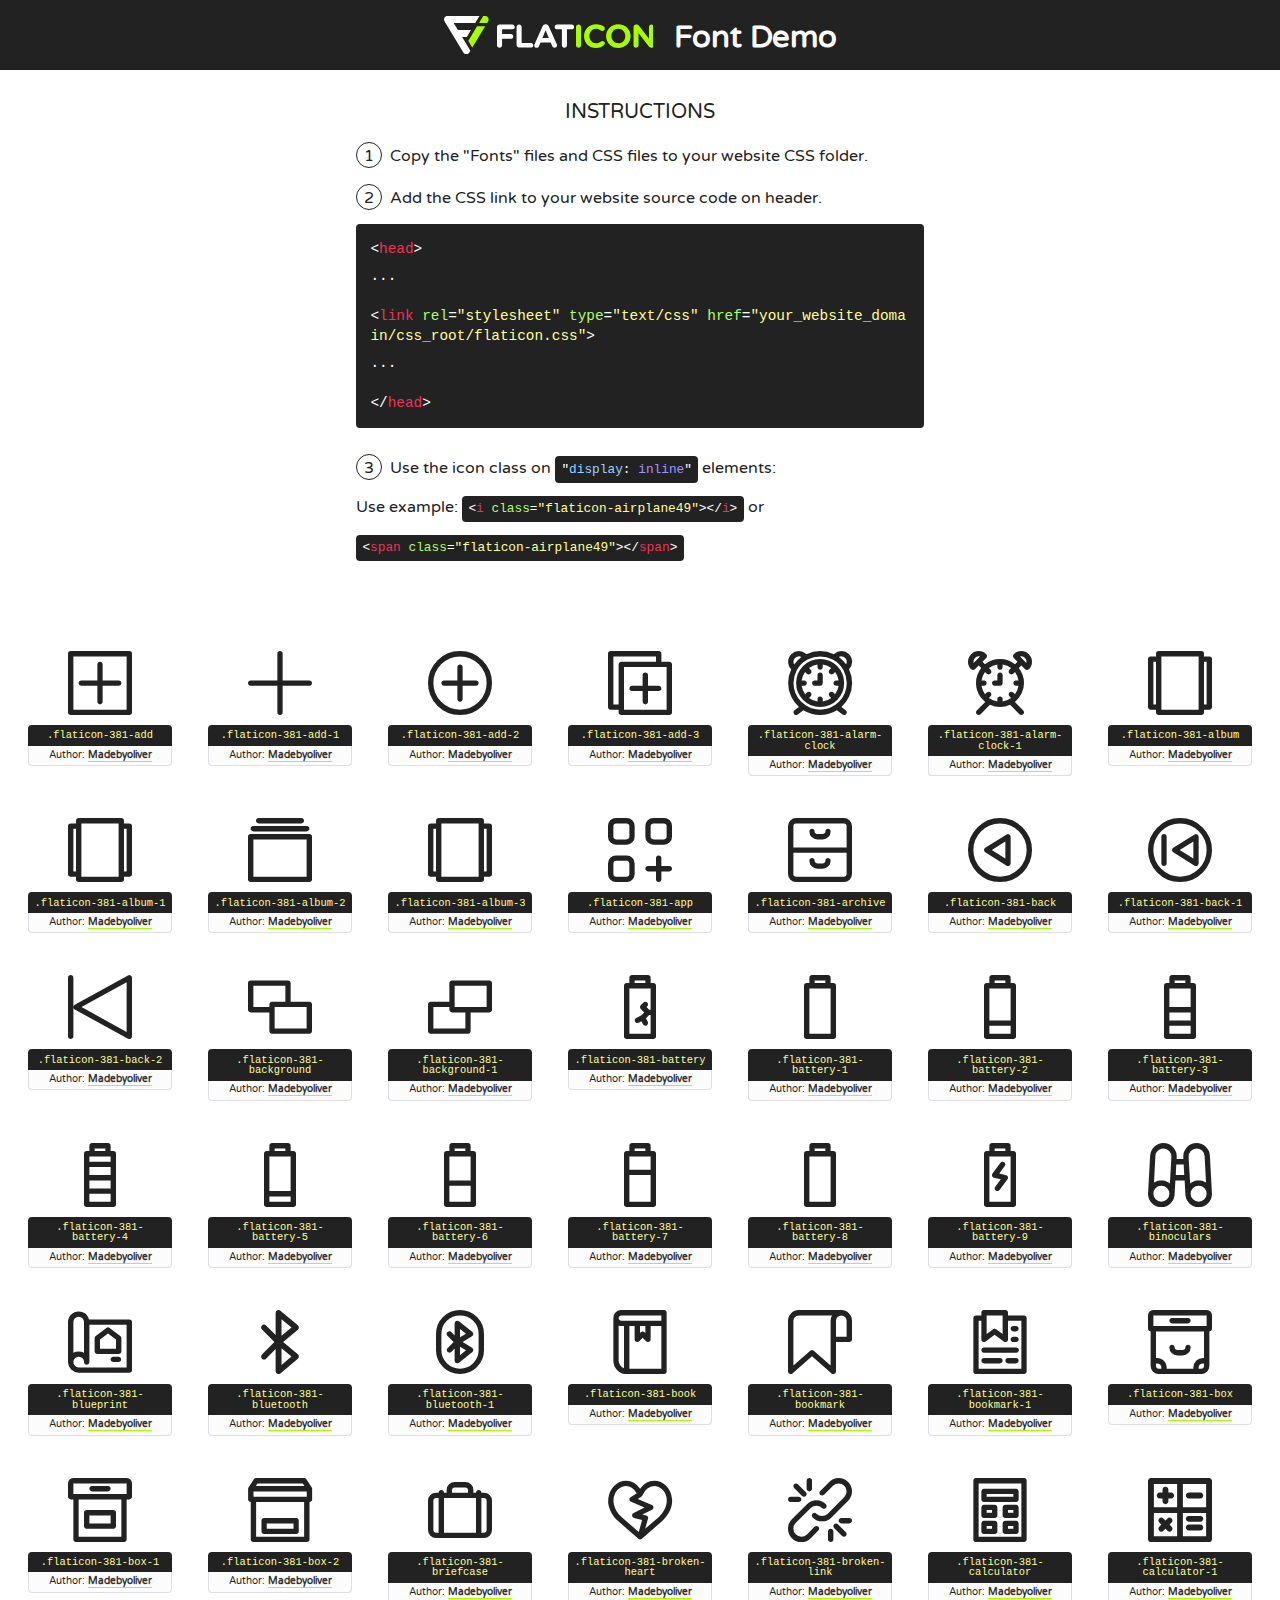
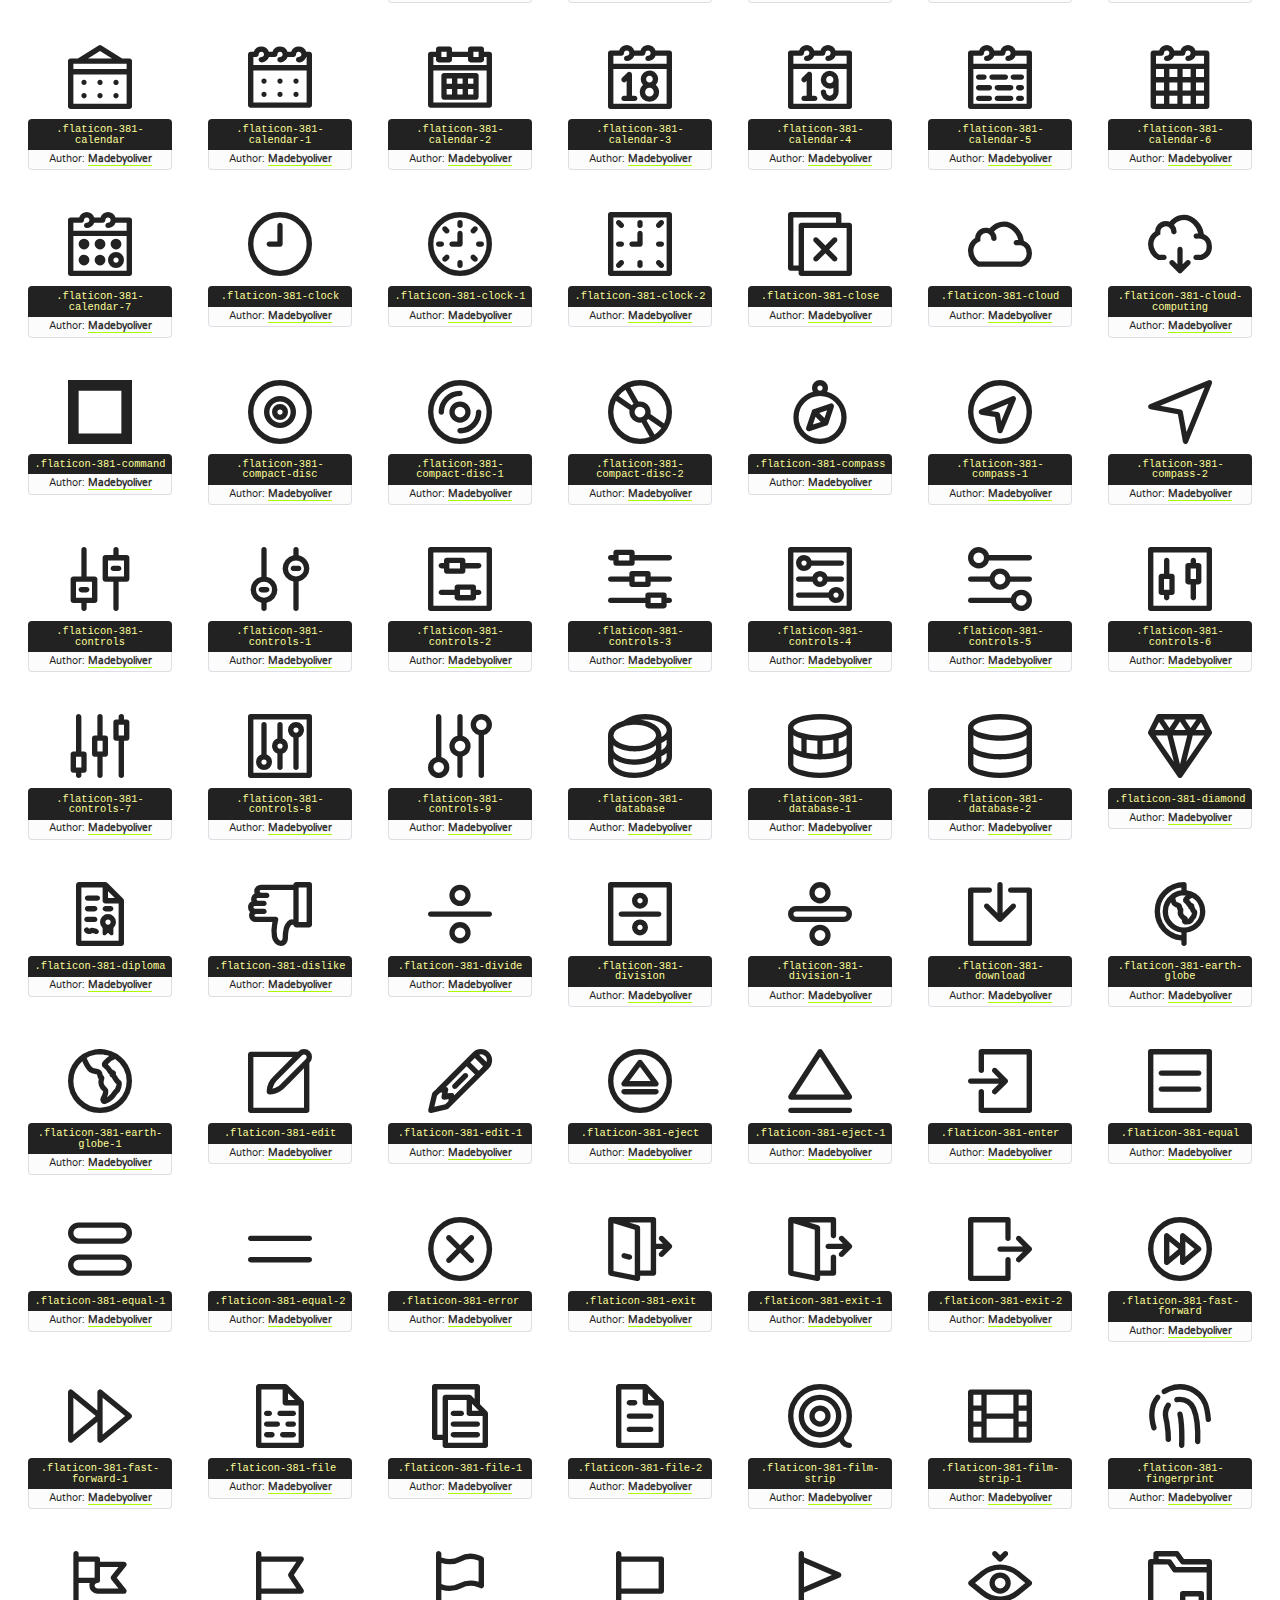
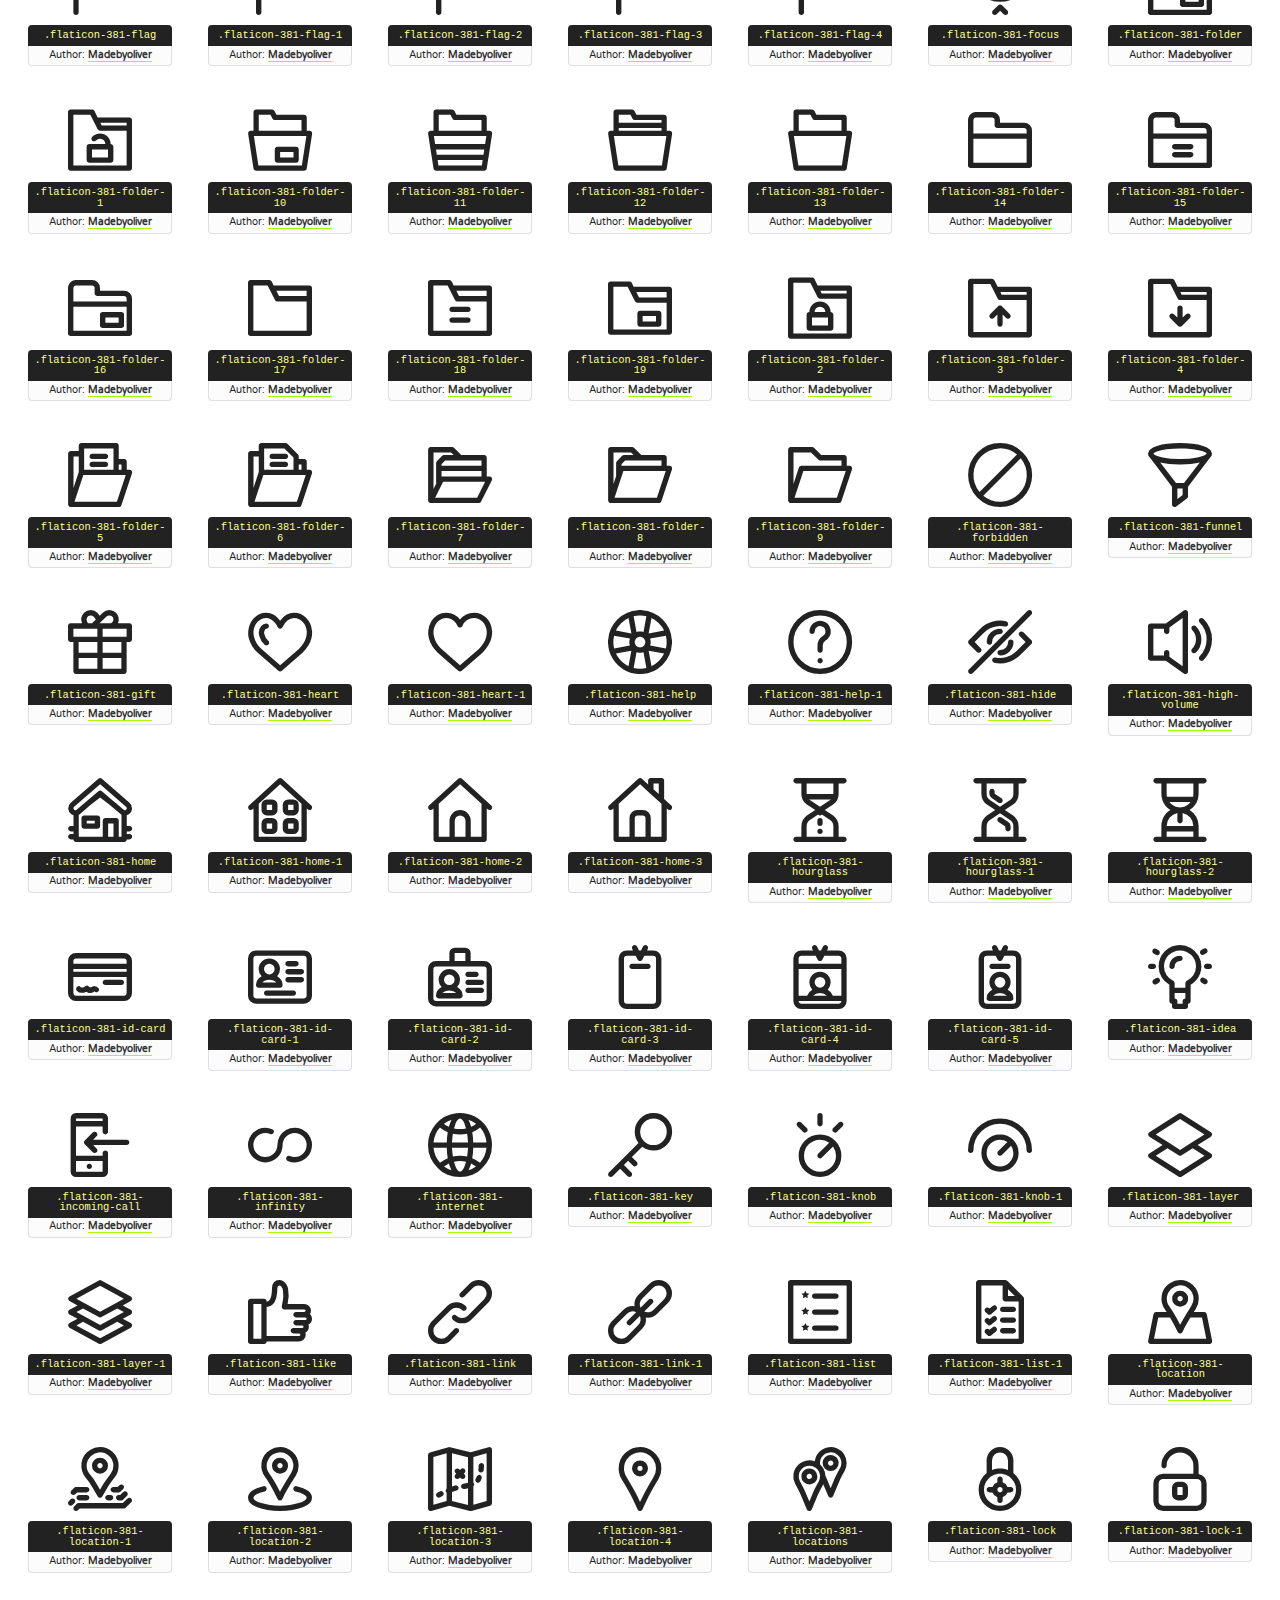
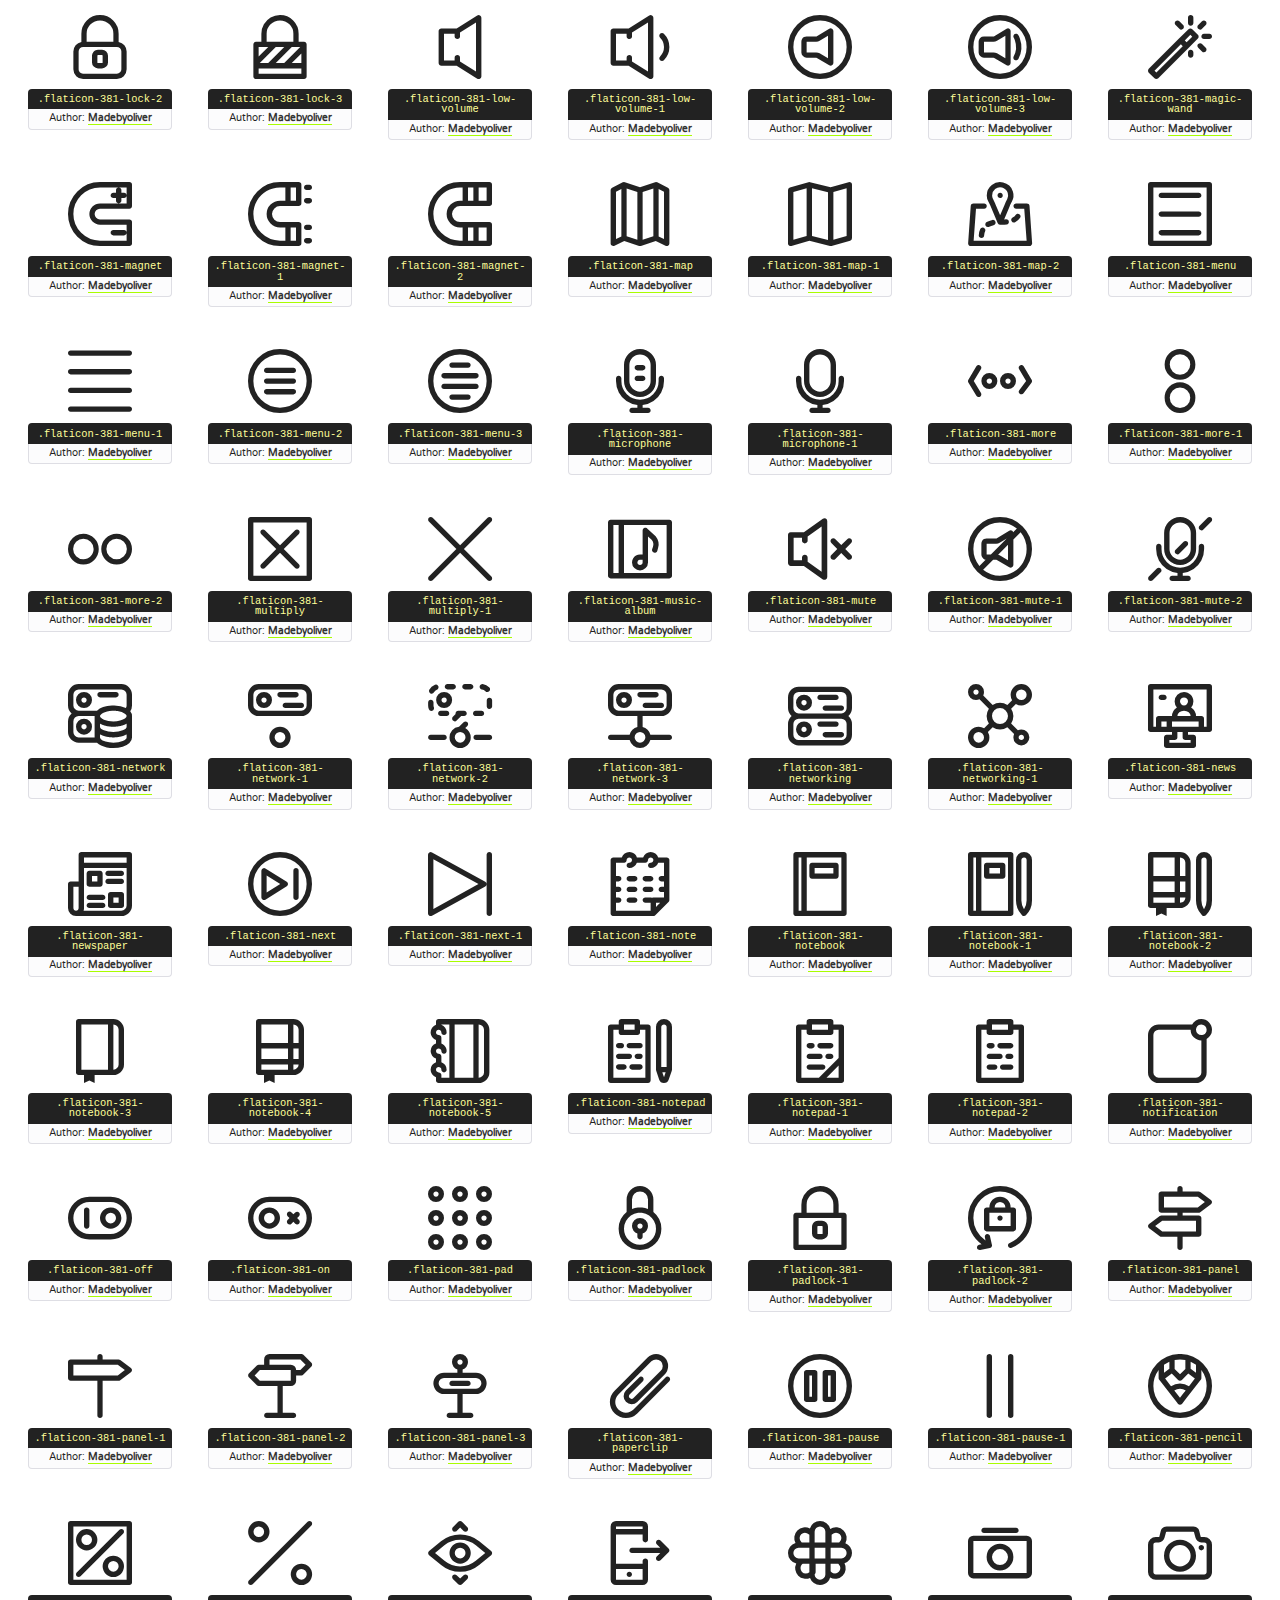
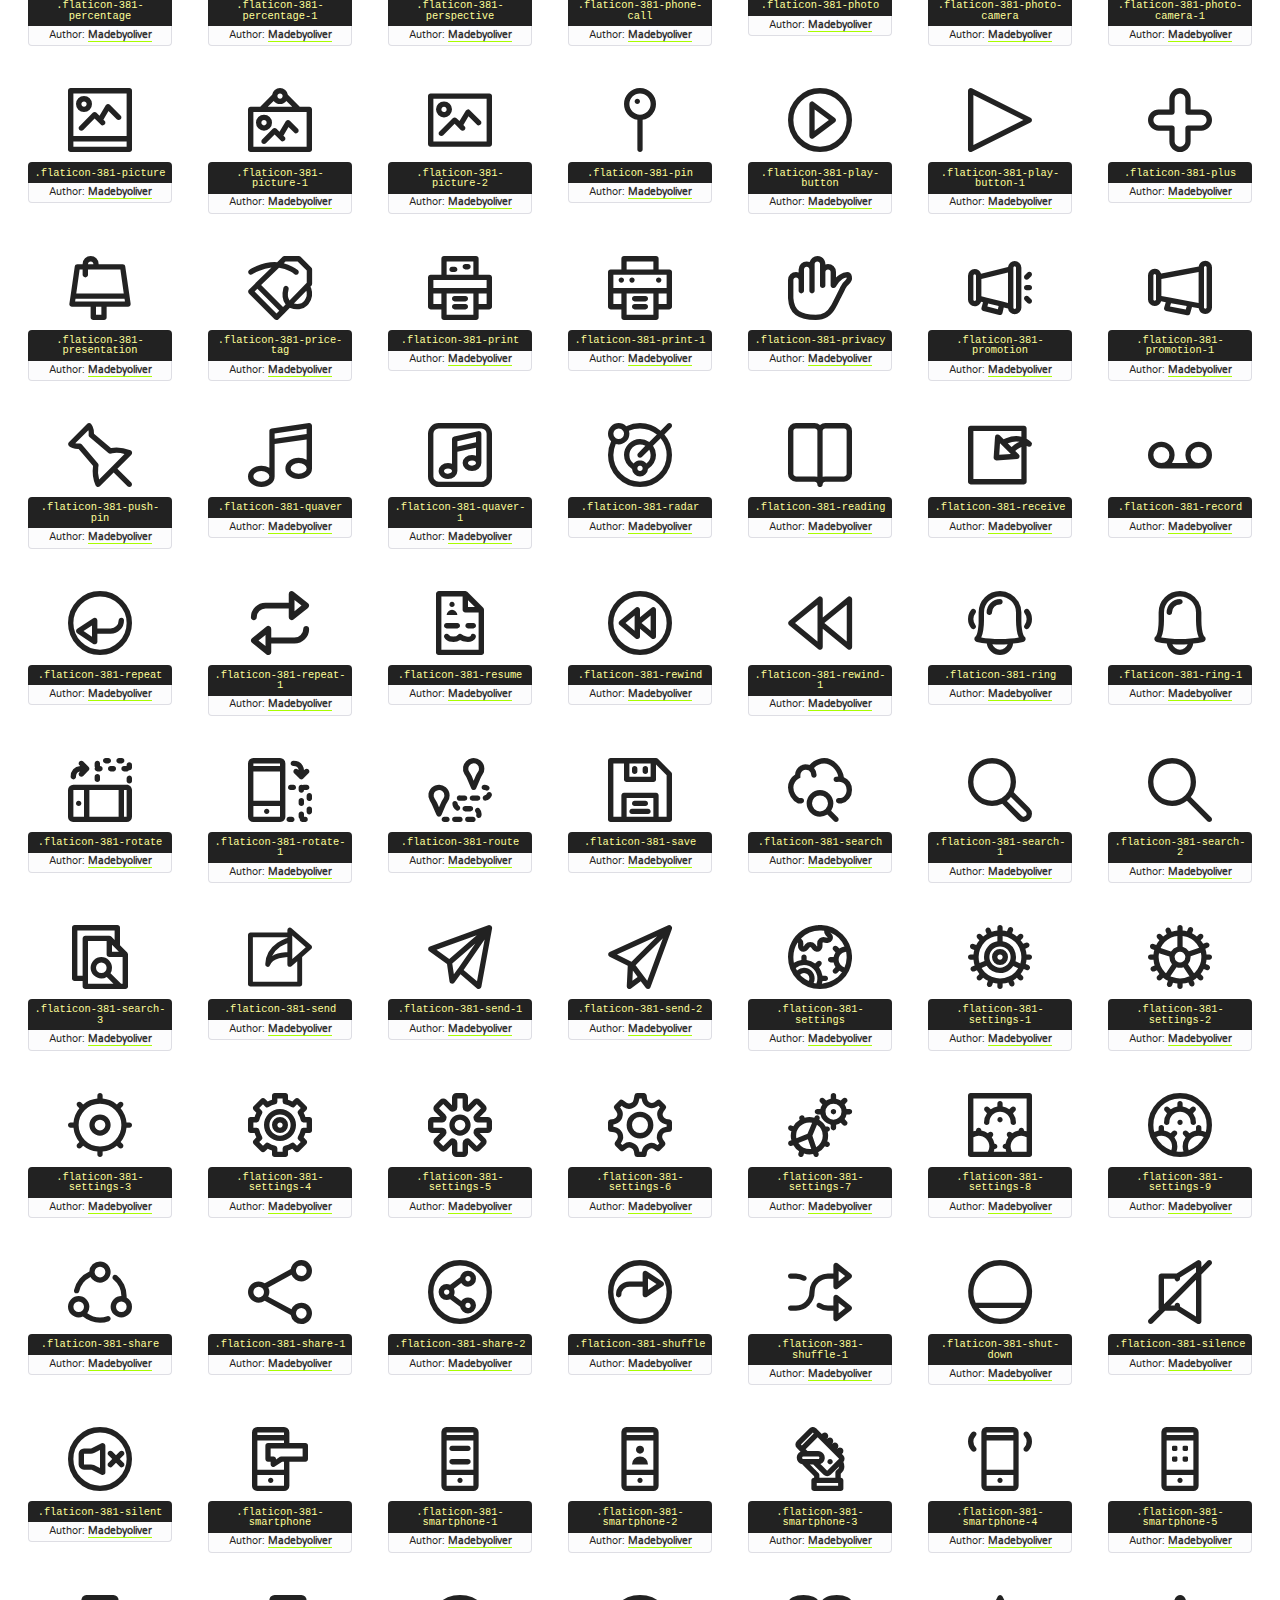
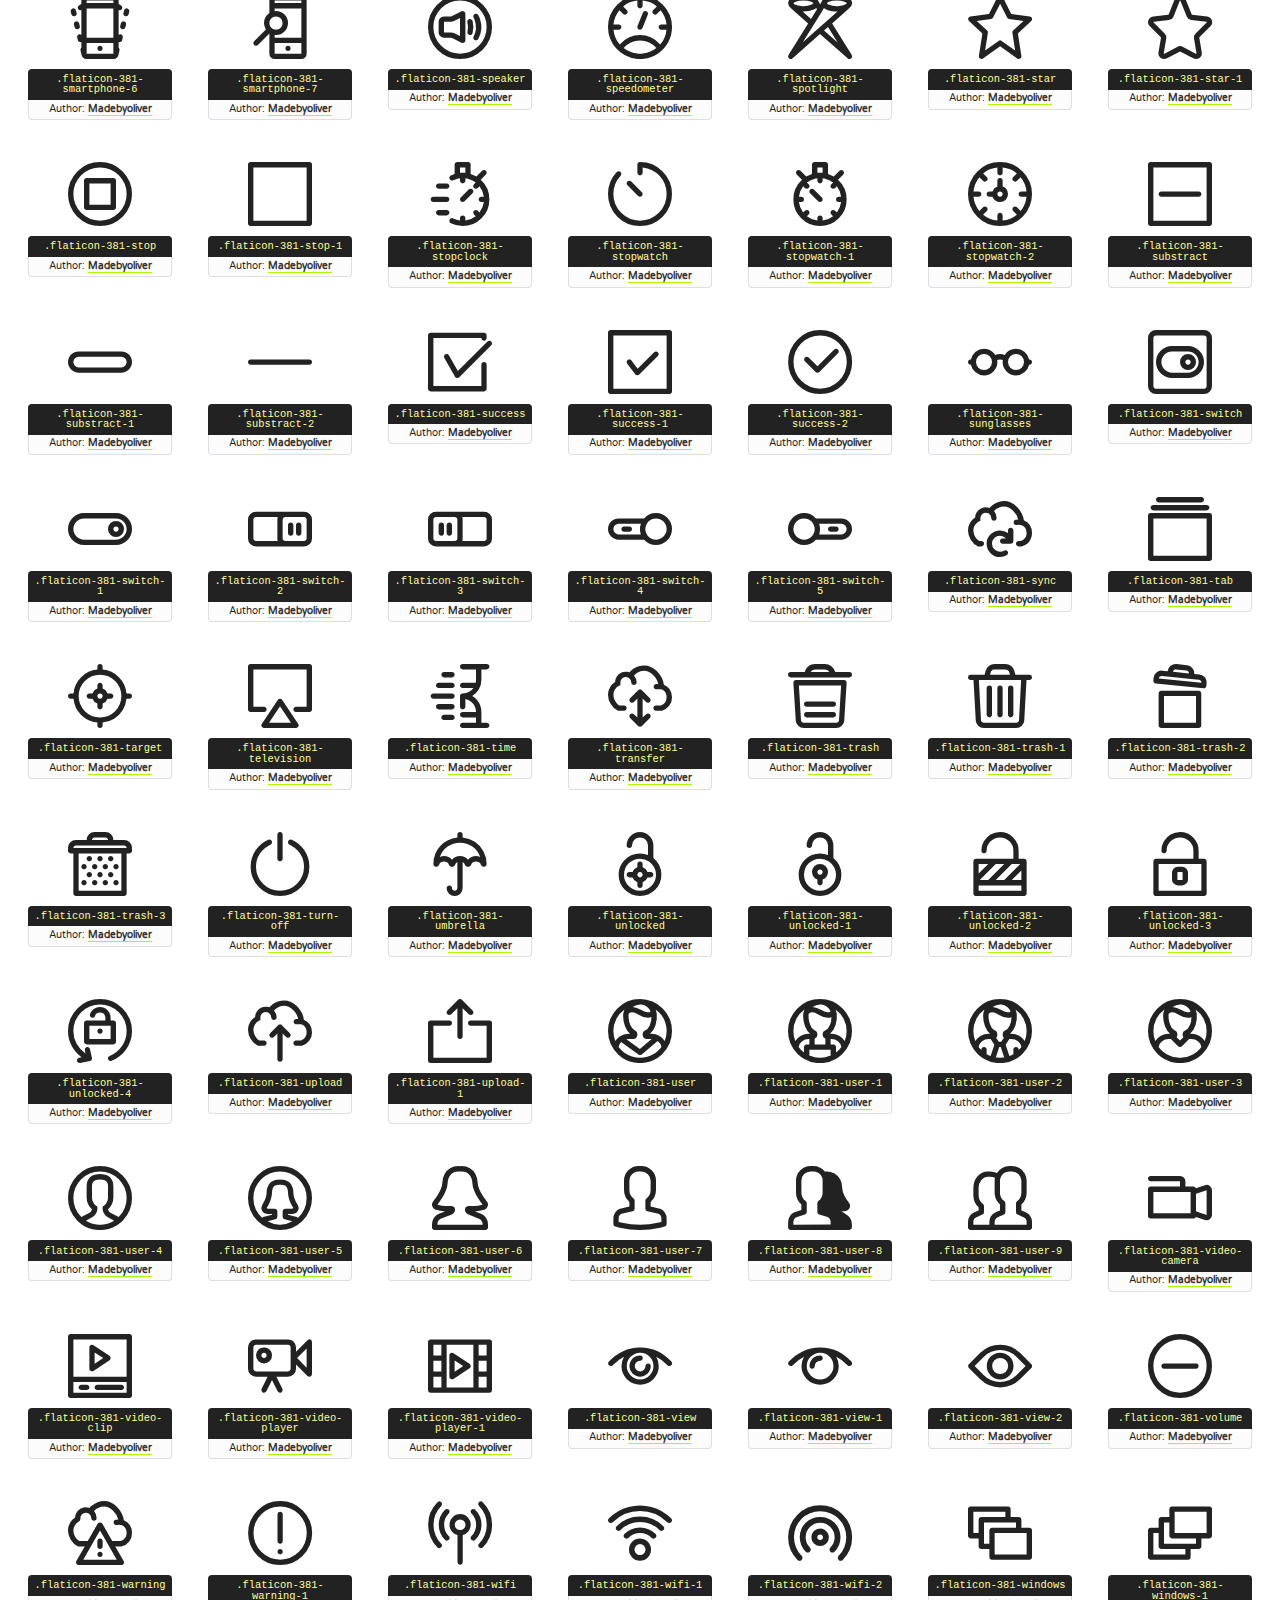
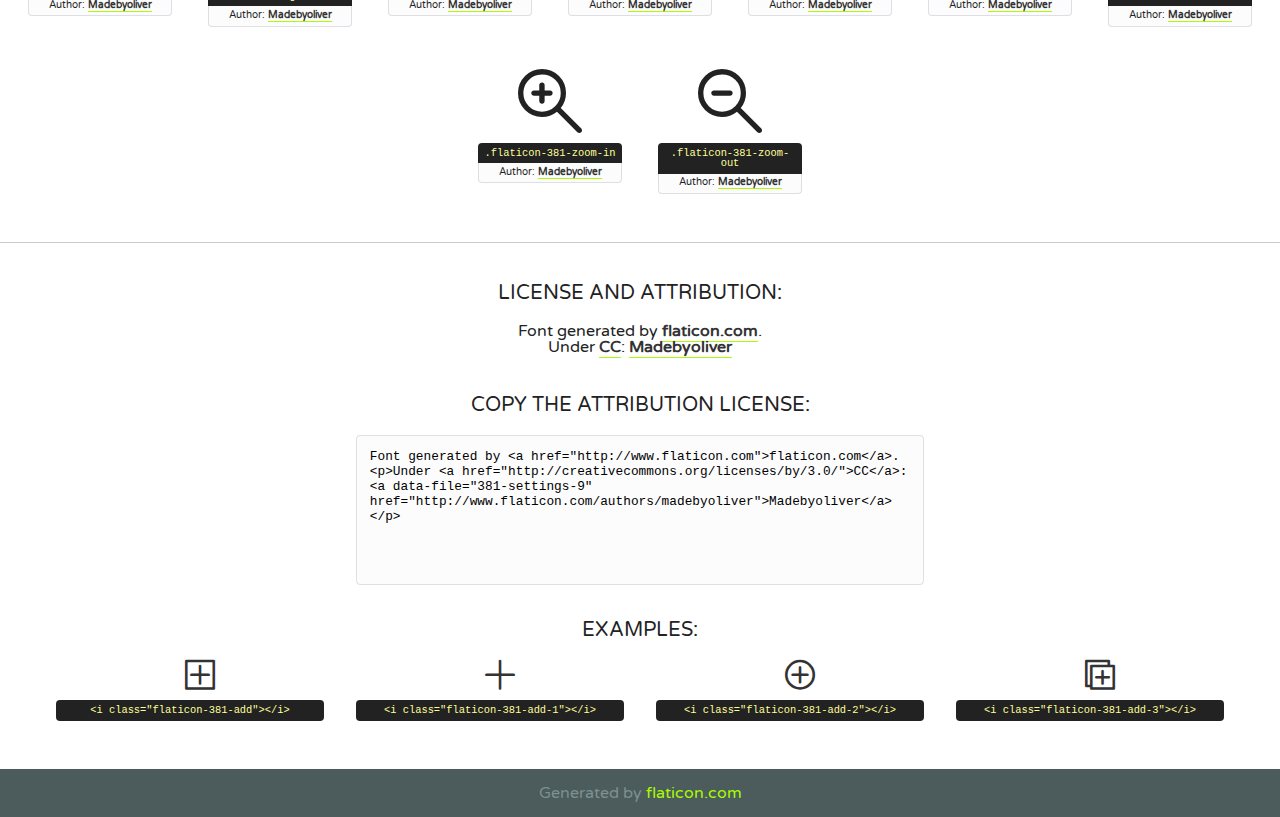
<file: icons/flaticon/flaticon.html>
<!DOCTYPE html>
<!--
  Flaticon icon font: Flaticon
  Creation date: 25/04/2017 09:15
-->
<html>
<!DOCTYPE html>
<html>

<head>
    <title>Flaticon WebFont</title>
    <link href="http://fonts.googleapis.com/css?family=Varela+Round" rel="stylesheet" type="text/css" />
    <link rel="stylesheet" type="text/css" href="flaticon.css">
    <meta charset="UTF-8">
    <style>
    html, body, div, span, applet, object, iframe,
    h1, h2, h3, h4, h5, h6, p, blockquote, pre,
    a, abbr, acronym, address, big, cite, code,
    del, dfn, em, img, ins, kbd, q, s, samp,
    small, strike, strong, sub, sup, tt, var,
    b, u, i, center,
    dl, dt, dd, ol, ul, li,
    fieldset, form, label, legend,
    table, caption, tbody, tfoot, thead, tr, th, td,
    article, aside, canvas, details, embed, 
    figure, figcaption, footer, header, hgroup, 
    menu, nav, output, ruby, section, summary,
    time, mark, audio, video {
        margin: 0;
        padding: 0;
        border: 0;
        font-size: 100%;
        font: inherit;
        vertical-align: baseline;
    }
    /* HTML5 display-role reset for older browsers */
    article, aside, details, figcaption, figure, 
    footer, header, hgroup, menu, nav, section {
        display: block;
    }
    body {
        line-height: 1;
    }
    ol, ul {
        list-style: none;
    }
    blockquote, q {
        quotes: none;
    }
    blockquote:before, blockquote:after,
    q:before, q:after {
        content: '';
        content: none;
    }
    table {
        border-collapse: collapse;
        border-spacing: 0;
    }
    body {
        font-family: 'Varela Round', Helvetica, Arial, sans-serif;
        font-size: 16px;
        color: #222;
    }
    a {
        color: #333;
        border-bottom: 1px solid #a9fd00;
        font-weight: bold;
        text-decoration: none;
    }
    * {
        -moz-box-sizing: border-box;
        -webkit-box-sizing: border-box;
        box-sizing: border-box;
        margin: 0;
        padding: 0;
    }
    [class^="flaticon-"]:before, [class*=" flaticon-"]:before, [class^="flaticon-"]:after, [class*=" flaticon-"]:after {
        font-family: Flaticon;
        font-size: 30px;
        font-style: normal;
        margin-left: 20px;
        color: #333;
    }
    .wrapper {
        max-width: 600px;
        margin: auto;
        padding: 0 1em;
    }
    .title {
        font-size: 1.25em;
        text-align: center;
        margin-bottom: 1em;
        text-transform: uppercase;
    }
    header {
        text-align: center;
        background-color: #222;
        color: #fff;
        padding: 1em;
    }
    header .logo {
        width: 210px;
        height: 38px;
        display: inline-block;
        vertical-align: middle;
        margin-right: 1em;
        border: none;
    }
    header strong {
        font-size: 1.95em;
        font-weight: bold;
        vertical-align: middle;
        margin-top: 5px;
        display: inline-block;
    }
    .demo {
        margin: 2em auto;
        line-height: 1.25em;
    }
    .demo ul li {
        margin-bottom: 1em;
    }
    .demo ul li .num {
        color: #222;
        border-radius: 20px;
        display: inline-block;
        width: 26px;
        padding: 3px;
        height: 26px;
        text-align: center;
        margin-right: 0.5em;
        border: 1px solid #222;
    }
    .demo ul li code {
        background-color: #222;
        border-radius: 4px;
        padding: 0.25em 0.5em;
        display: inline-block;
        color: #fff;
        font-family: Consolas,Monaco,Lucida Console,Liberation Mono,DejaVu Sans Mono,Bitstream Vera Sans Mono,Courier New, monospace;
        font-weight: lighter;
        margin-top: 1em;
        font-size: 0.8em;
        word-break: break-all;
    }
    .demo ul li code.big {
        padding: 1em;
        font-size: 0.9em;
    }
    .demo ul li code .red {
        color: #EF3159;
    }
    .demo ul li code .green {
        color: #ACFF65;
    }
    .demo ul li code .yellow {
        color: #FFFF99;
    }
    .demo ul li code .blue {
        color: #99D3FF;
    }
    .demo ul li code .purple {
        color: #A295FF;
    }
    .demo ul li code .dots {
        margin-top: 0.5em;
        display: block;
    }
    #glyphs {
        border-bottom: 1px solid #ccc;
        padding: 2em 0;
        text-align: center;
    }
    .glyph {
        display: inline-block;
        width: 9em;
        margin: 1em;
        text-align: center;
        vertical-align: top;
        background: #FFF;
    }
    .glyph .glyph-icon {
        padding: 10px;
        display: block;
        font-family:"Flaticon";
        font-size: 64px;
        line-height: 1;
    }
    .glyph .glyph-icon:before {
        font-size: 64px;
        color: #222;
        margin-left: 0;
    }
    .class-name {
        font-size: 0.65em;
        background-color: #222;
        color: #fff;
        border-radius: 4px 4px 0 0;
        padding: 0.5em;
        color: #FFFF99;
        font-family: Consolas,Monaco,Lucida Console,Liberation Mono,DejaVu Sans Mono,Bitstream Vera Sans Mono,Courier New, monospace;
    }
    .author-name {
        font-size: 0.6em;
        background-color: #fcfcfd;
        border: 1px solid #DEDEE4;
        border-top: 0;
        border-radius: 0 0 4px 4px;
        padding: 0.5em;
    }
    .class-name:last-child {
        font-size: 10px;
        color:#888;
    }
    .class-name:last-child a {
        font-size: 10px;
        color:#555;
    }
    .class-name:last-child a:hover {
        color:#a9fd00;
    }
    .glyph > input {
        display: block;
        width: 100px;
        margin: 5px auto;
        text-align: center;
        font-size: 12px;
        cursor: text;
    }
    .glyph > input.icon-input {
        font-family:"Flaticon";
        font-size: 16px;
        margin-bottom: 10px;
    }
    .attribution .title {
        margin-top: 2em;
    }
    .attribution textarea {
        background-color: #fcfcfd;
        padding: 1em;
        border: none;
        box-shadow: none;
        border: 1px solid #DEDEE4;
        border-radius: 4px;
        resize: none;
        width: 100%;
        height: 150px;
        font-size: 0.8em;
        font-family: Consolas,Monaco,Lucida Console,Liberation Mono,DejaVu Sans Mono,Bitstream Vera Sans Mono,Courier New, monospace;
        -webkit-appearance: none;
    }
    .iconsuse {
        margin: 2em auto;
        text-align: center;
        max-width: 1200px;
    }
    .iconsuse:after {
        content: '';
        display: table;
        clear: both;
    }
    .iconsuse .image {
        float: left;
        width: 25%;
        padding: 0 1em;
    }
    .iconsuse .image p {
        margin-bottom: 1em;
    }
    .iconsuse .image span {
        display: block;
        font-size: 0.65em;
        background-color: #222;
        color: #fff;
        border-radius: 4px;
        padding: 0.5em;
        color: #FFFF99;
        margin-top: 1em;
        font-family: Consolas,Monaco,Lucida Console,Liberation Mono,DejaVu Sans Mono,Bitstream Vera Sans Mono,Courier New, monospace;
    }
    #footer {
        text-align: center;
        background-color: #4C5B5C;
        color: #7c9192;
        padding: 1em;
    }
    #footer a {
        border: none;
        color: #a9fd00;
        font-weight: normal;
    }
    @media (max-width: 960px) {
        .iconsuse .image {
            width: 50%;
        }
    }
    @media (max-width: 560px) {
        .iconsuse .image {
            width: 100%;
        }
    }
    </style>
</head>

<body class="characters-off">

    <header>
        <a href="http://www.flaticon.com" target="_blank" class="logo">
            <svg version="1.1" xmlns="http://www.w3.org/2000/svg" xmlns:xlink="http://www.w3.org/1999/xlink" xmlns:a="http://ns.adobe.com/AdobeSVGViewerExtensions/3.0/" viewBox="0 0 560.875 102.036" enable-background="new 0 0 560.875 102.036" xml:space="preserve">
                <defs>
                </defs>
                <g>
                    <g class="letters">
                        <path fill="#ffffff" d="M141.596,29.675c0-3.777,2.985-6.767,6.764-6.767h34.438c3.426,0,6.15,2.728,6.15,6.15
                        c0,3.43-2.724,6.149-6.15,6.149h-27.674v13.091h23.719c3.429,0,6.151,2.724,6.151,6.15c0,3.43-2.723,6.149-6.151,6.149h-23.719
                        v17.574c0,3.773-2.986,6.761-6.764,6.761c-3.779,0-6.764-2.989-6.764-6.761V29.675z"></path>
                        <path fill="#ffffff" d="M193.844,29.149c0-3.781,2.985-6.767,6.764-6.767c3.776,0,6.763,2.985,6.763,6.767v42.957h25.039
                        c3.426,0,6.149,2.726,6.149,6.153c0,3.425-2.723,6.15-6.149,6.15h-31.802c-3.779,0-6.764-2.986-6.764-6.768V29.149z"></path>
                        <path fill="#ffffff" d="M241.891,75.71l21.438-48.407c1.492-3.341,4.215-5.357,7.906-5.357h0.792
                        c3.686,0,6.323,2.017,7.815,5.357l21.439,48.407c0.436,0.967,0.701,1.845,0.701,2.723c0,3.602-2.809,6.501-6.414,6.501
                        c-3.161,0-5.269-1.845-6.499-4.655l-4.132-9.661h-27.059l-4.301,10.102c-1.144,2.631-3.426,4.214-6.237,4.214
                        c-3.517,0-6.24-2.81-6.24-6.325C241.1,77.64,241.451,76.677,241.891,75.71z M279.932,58.666l-8.521-20.297l-8.526,20.297H279.932
                        z"></path>
                        <path fill="#ffffff" d="M314.864,35.387H301.86c-3.429,0-6.239-2.813-6.239-6.238c0-3.429,2.811-6.24,6.239-6.24h39.533
                        c3.426,0,6.237,2.811,6.237,6.24c0,3.425-2.811,6.238-6.237,6.238h-13.001v42.785c0,3.773-2.99,6.761-6.764,6.761
                        c-3.779,0-6.764-2.989-6.764-6.761V35.387z"></path>
                        <path fill="#A9FD00" d="M352.615,29.149c0-3.781,2.985-6.767,6.767-6.767c3.774,0,6.761,2.985,6.761,6.767v49.024
                        c0,3.773-2.987,6.761-6.761,6.761c-3.781,0-6.767-2.989-6.767-6.761V29.149z"></path>
                        <path fill="#A9FD00" d="M374.132,53.836v-0.179c0-17.481,13.178-31.801,32.065-31.801c9.22,0,15.459,2.458,20.557,6.238
                        c1.402,1.054,2.637,2.985,2.637,5.357c0,3.692-2.985,6.59-6.681,6.59c-1.845,0-3.071-0.702-4.044-1.319
                        c-3.776-2.813-7.729-4.393-12.562-4.393c-10.364,0-17.831,8.611-17.831,19.154v0.173c0,10.542,7.291,19.329,17.831,19.329
                        c5.715,0,9.492-1.756,13.359-4.834c1.049-0.874,2.458-1.491,4.039-1.491c3.429,0,6.325,2.813,6.325,6.236
                        c0,2.106-1.056,3.78-2.282,4.834c-5.539,4.834-12.036,7.733-21.878,7.733C387.572,85.464,374.132,71.493,374.132,53.836z"></path>
                        <path fill="#A9FD00" d="M433.009,53.836v-0.179c0-17.481,13.79-31.801,32.766-31.801c18.981,0,32.592,14.143,32.592,31.628v0.173
                        c0,17.483-13.785,31.807-32.769,31.807C446.625,85.464,433.009,71.32,433.009,53.836z M484.224,53.836v-0.179
                        c0-10.539-7.725-19.326-18.626-19.326c-10.893,0-18.449,8.611-18.449,19.154v0.173c0,10.542,7.73,19.329,18.626,19.329
                        C476.676,72.986,484.224,64.378,484.224,53.836z"></path>
                        <path fill="#A9FD00" d="M506.233,29.321c0-3.774,2.99-6.763,6.767-6.763h1.401c3.252,0,5.183,1.583,7.029,3.953l26.093,34.265
                        V29.059c0-3.692,2.99-6.677,6.681-6.677c3.683,0,6.671,2.985,6.671,6.677v48.934c0,3.78-2.987,6.765-6.764,6.765h-0.436
                        c-3.257,0-5.188-1.581-7.034-3.953l-27.056-35.492v32.944c0,3.687-2.985,6.676-6.678,6.676c-3.683,0-6.673-2.989-6.673-6.676
                        V29.321z"></path>
                    </g>
                    <g class="insignia">
                        <path fill="#ffffff" d="M48.372,56.137h12.517l11.156-18.537H37.186L25.688,18.539h57.825L94.668,0H9.271
                        C5.925,0,2.842,1.801,1.198,4.716c-1.644,2.907-1.593,6.482,0.134,9.343l50.38,83.501c1.678,2.781,4.689,4.476,7.938,4.476
                        c3.246,0,6.257-1.695,7.935-4.476l2.898-4.804L48.372,56.137z"></path>
                        <g class="i">
                            <path fill="#A9FD00" d="M93.575,18.539h0.031v0.004l21.652,0.004l2.705-4.488c1.727-2.861,1.778-6.436,0.133-9.343
                            C116.454,1.801,113.371,0,110.026,0h-5.294L93.575,18.539z"></path>
                            <polygon fill="#A9FD00" points="88.291,27.356 64.725,66.486 75.519,84.404 109.942,27.356"></polygon>
                        </g>
                    </g>
                </g>
            </svg>
        </a>
        <strong>Font Demo</strong>
    </header>


    <section class="demo wrapper">

        <p class="title">Instructions</p>

        <ul>
            <li>
                <span class="num">1</span>Copy the "Fonts" files and CSS files to your website CSS folder.
            </li>
            <li>
                <span class="num">2</span>Add the CSS link to your website source code on header.
                <code class="big">
                    &lt;<span class="red">head</span>&gt;
                    <br/><span class="dots">...</span>
                    <br/>&lt;<span class="red">link</span> <span class="green">rel</span>=<span class="yellow">"stylesheet"</span> <span class="green">type</span>=<span class="yellow">"text/css"</span> <span class="green">href</span>=<span class="yellow">"your_website_domain/css_root/flaticon.css"</span>&gt;
                    <br/><span class="dots">...</span>
                    <br/>&lt;/<span class="red">head</span>&gt;
                </code>
            </li>

            <li>
                <p>
                    <span class="num">3</span>Use the icon class on <code>"<span class="blue">display</span>:<span class="purple"> inline</span>"</code> elements:
                    <br />
                    Use example: <code>&lt;<span class="red">i</span> <span class="green">class</span>=<span class="yellow">&quot;flaticon-airplane49&quot;</span>&gt;&lt;/<span class="red">i</span>&gt;</code> or <code>&lt;<span class="red">span</span> <span class="green">class</span>=<span class="yellow">&quot;flaticon-airplane49&quot;</span>&gt;&lt;/<span class="red">span</span>&gt;</code>
            </li>
        </ul>

    </section>




   <section id="glyphs">          
    
      
        <div class="glyph"><div class="glyph-icon flaticon-381-add"></div>
            <div class="class-name">.flaticon-381-add</div>
            <div class="author-name">Author: <a data-file="381-add" href="http://www.flaticon.com/authors/madebyoliver">Madebyoliver</a> </div> 
        </div>        
        
        <div class="glyph"><div class="glyph-icon flaticon-381-add-1"></div>
            <div class="class-name">.flaticon-381-add-1</div>
            <div class="author-name">Author: <a data-file="381-add-1" href="http://www.flaticon.com/authors/madebyoliver">Madebyoliver</a> </div> 
        </div>        
        
        <div class="glyph"><div class="glyph-icon flaticon-381-add-2"></div>
            <div class="class-name">.flaticon-381-add-2</div>
            <div class="author-name">Author: <a data-file="381-add-2" href="http://www.flaticon.com/authors/madebyoliver">Madebyoliver</a> </div> 
        </div>        
        
        <div class="glyph"><div class="glyph-icon flaticon-381-add-3"></div>
            <div class="class-name">.flaticon-381-add-3</div>
            <div class="author-name">Author: <a data-file="381-add-3" href="http://www.flaticon.com/authors/madebyoliver">Madebyoliver</a> </div> 
        </div>        
        
        <div class="glyph"><div class="glyph-icon flaticon-381-alarm-clock"></div>
            <div class="class-name">.flaticon-381-alarm-clock</div>
            <div class="author-name">Author: <a data-file="381-alarm-clock" href="http://www.flaticon.com/authors/madebyoliver">Madebyoliver</a> </div> 
        </div>        
        
        <div class="glyph"><div class="glyph-icon flaticon-381-alarm-clock-1"></div>
            <div class="class-name">.flaticon-381-alarm-clock-1</div>
            <div class="author-name">Author: <a data-file="381-alarm-clock-1" href="http://www.flaticon.com/authors/madebyoliver">Madebyoliver</a> </div> 
        </div>        
        
        <div class="glyph"><div class="glyph-icon flaticon-381-album"></div>
            <div class="class-name">.flaticon-381-album</div>
            <div class="author-name">Author: <a data-file="381-album" href="http://www.flaticon.com/authors/madebyoliver">Madebyoliver</a> </div> 
        </div>        
        
        <div class="glyph"><div class="glyph-icon flaticon-381-album-1"></div>
            <div class="class-name">.flaticon-381-album-1</div>
            <div class="author-name">Author: <a data-file="381-album-1" href="http://www.flaticon.com/authors/madebyoliver">Madebyoliver</a> </div> 
        </div>        
        
        <div class="glyph"><div class="glyph-icon flaticon-381-album-2"></div>
            <div class="class-name">.flaticon-381-album-2</div>
            <div class="author-name">Author: <a data-file="381-album-2" href="http://www.flaticon.com/authors/madebyoliver">Madebyoliver</a> </div> 
        </div>        
        
        <div class="glyph"><div class="glyph-icon flaticon-381-album-3"></div>
            <div class="class-name">.flaticon-381-album-3</div>
            <div class="author-name">Author: <a data-file="381-album-3" href="http://www.flaticon.com/authors/madebyoliver">Madebyoliver</a> </div> 
        </div>        
        
        <div class="glyph"><div class="glyph-icon flaticon-381-app"></div>
            <div class="class-name">.flaticon-381-app</div>
            <div class="author-name">Author: <a data-file="381-app" href="http://www.flaticon.com/authors/madebyoliver">Madebyoliver</a> </div> 
        </div>        
        
        <div class="glyph"><div class="glyph-icon flaticon-381-archive"></div>
            <div class="class-name">.flaticon-381-archive</div>
            <div class="author-name">Author: <a data-file="381-archive" href="http://www.flaticon.com/authors/madebyoliver">Madebyoliver</a> </div> 
        </div>        
        
        <div class="glyph"><div class="glyph-icon flaticon-381-back"></div>
            <div class="class-name">.flaticon-381-back</div>
            <div class="author-name">Author: <a data-file="381-back" href="http://www.flaticon.com/authors/madebyoliver">Madebyoliver</a> </div> 
        </div>        
        
        <div class="glyph"><div class="glyph-icon flaticon-381-back-1"></div>
            <div class="class-name">.flaticon-381-back-1</div>
            <div class="author-name">Author: <a data-file="381-back-1" href="http://www.flaticon.com/authors/madebyoliver">Madebyoliver</a> </div> 
        </div>        
        
        <div class="glyph"><div class="glyph-icon flaticon-381-back-2"></div>
            <div class="class-name">.flaticon-381-back-2</div>
            <div class="author-name">Author: <a data-file="381-back-2" href="http://www.flaticon.com/authors/madebyoliver">Madebyoliver</a> </div> 
        </div>        
        
        <div class="glyph"><div class="glyph-icon flaticon-381-background"></div>
            <div class="class-name">.flaticon-381-background</div>
            <div class="author-name">Author: <a data-file="381-background" href="http://www.flaticon.com/authors/madebyoliver">Madebyoliver</a> </div> 
        </div>        
        
        <div class="glyph"><div class="glyph-icon flaticon-381-background-1"></div>
            <div class="class-name">.flaticon-381-background-1</div>
            <div class="author-name">Author: <a data-file="381-background-1" href="http://www.flaticon.com/authors/madebyoliver">Madebyoliver</a> </div> 
        </div>        
        
        <div class="glyph"><div class="glyph-icon flaticon-381-battery"></div>
            <div class="class-name">.flaticon-381-battery</div>
            <div class="author-name">Author: <a data-file="381-battery" href="http://www.flaticon.com/authors/madebyoliver">Madebyoliver</a> </div> 
        </div>        
        
        <div class="glyph"><div class="glyph-icon flaticon-381-battery-1"></div>
            <div class="class-name">.flaticon-381-battery-1</div>
            <div class="author-name">Author: <a data-file="381-battery-1" href="http://www.flaticon.com/authors/madebyoliver">Madebyoliver</a> </div> 
        </div>        
        
        <div class="glyph"><div class="glyph-icon flaticon-381-battery-2"></div>
            <div class="class-name">.flaticon-381-battery-2</div>
            <div class="author-name">Author: <a data-file="381-battery-2" href="http://www.flaticon.com/authors/madebyoliver">Madebyoliver</a> </div> 
        </div>        
        
        <div class="glyph"><div class="glyph-icon flaticon-381-battery-3"></div>
            <div class="class-name">.flaticon-381-battery-3</div>
            <div class="author-name">Author: <a data-file="381-battery-3" href="http://www.flaticon.com/authors/madebyoliver">Madebyoliver</a> </div> 
        </div>        
        
        <div class="glyph"><div class="glyph-icon flaticon-381-battery-4"></div>
            <div class="class-name">.flaticon-381-battery-4</div>
            <div class="author-name">Author: <a data-file="381-battery-4" href="http://www.flaticon.com/authors/madebyoliver">Madebyoliver</a> </div> 
        </div>        
        
        <div class="glyph"><div class="glyph-icon flaticon-381-battery-5"></div>
            <div class="class-name">.flaticon-381-battery-5</div>
            <div class="author-name">Author: <a data-file="381-battery-5" href="http://www.flaticon.com/authors/madebyoliver">Madebyoliver</a> </div> 
        </div>        
        
        <div class="glyph"><div class="glyph-icon flaticon-381-battery-6"></div>
            <div class="class-name">.flaticon-381-battery-6</div>
            <div class="author-name">Author: <a data-file="381-battery-6" href="http://www.flaticon.com/authors/madebyoliver">Madebyoliver</a> </div> 
        </div>        
        
        <div class="glyph"><div class="glyph-icon flaticon-381-battery-7"></div>
            <div class="class-name">.flaticon-381-battery-7</div>
            <div class="author-name">Author: <a data-file="381-battery-7" href="http://www.flaticon.com/authors/madebyoliver">Madebyoliver</a> </div> 
        </div>        
        
        <div class="glyph"><div class="glyph-icon flaticon-381-battery-8"></div>
            <div class="class-name">.flaticon-381-battery-8</div>
            <div class="author-name">Author: <a data-file="381-battery-8" href="http://www.flaticon.com/authors/madebyoliver">Madebyoliver</a> </div> 
        </div>        
        
        <div class="glyph"><div class="glyph-icon flaticon-381-battery-9"></div>
            <div class="class-name">.flaticon-381-battery-9</div>
            <div class="author-name">Author: <a data-file="381-battery-9" href="http://www.flaticon.com/authors/madebyoliver">Madebyoliver</a> </div> 
        </div>        
        
        <div class="glyph"><div class="glyph-icon flaticon-381-binoculars"></div>
            <div class="class-name">.flaticon-381-binoculars</div>
            <div class="author-name">Author: <a data-file="381-binoculars" href="http://www.flaticon.com/authors/madebyoliver">Madebyoliver</a> </div> 
        </div>        
        
        <div class="glyph"><div class="glyph-icon flaticon-381-blueprint"></div>
            <div class="class-name">.flaticon-381-blueprint</div>
            <div class="author-name">Author: <a data-file="381-blueprint" href="http://www.flaticon.com/authors/madebyoliver">Madebyoliver</a> </div> 
        </div>        
        
        <div class="glyph"><div class="glyph-icon flaticon-381-bluetooth"></div>
            <div class="class-name">.flaticon-381-bluetooth</div>
            <div class="author-name">Author: <a data-file="381-bluetooth" href="http://www.flaticon.com/authors/madebyoliver">Madebyoliver</a> </div> 
        </div>        
        
        <div class="glyph"><div class="glyph-icon flaticon-381-bluetooth-1"></div>
            <div class="class-name">.flaticon-381-bluetooth-1</div>
            <div class="author-name">Author: <a data-file="381-bluetooth-1" href="http://www.flaticon.com/authors/madebyoliver">Madebyoliver</a> </div> 
        </div>        
        
        <div class="glyph"><div class="glyph-icon flaticon-381-book"></div>
            <div class="class-name">.flaticon-381-book</div>
            <div class="author-name">Author: <a data-file="381-book" href="http://www.flaticon.com/authors/madebyoliver">Madebyoliver</a> </div> 
        </div>        
        
        <div class="glyph"><div class="glyph-icon flaticon-381-bookmark"></div>
            <div class="class-name">.flaticon-381-bookmark</div>
            <div class="author-name">Author: <a data-file="381-bookmark" href="http://www.flaticon.com/authors/madebyoliver">Madebyoliver</a> </div> 
        </div>        
        
        <div class="glyph"><div class="glyph-icon flaticon-381-bookmark-1"></div>
            <div class="class-name">.flaticon-381-bookmark-1</div>
            <div class="author-name">Author: <a data-file="381-bookmark-1" href="http://www.flaticon.com/authors/madebyoliver">Madebyoliver</a> </div> 
        </div>        
        
        <div class="glyph"><div class="glyph-icon flaticon-381-box"></div>
            <div class="class-name">.flaticon-381-box</div>
            <div class="author-name">Author: <a data-file="381-box" href="http://www.flaticon.com/authors/madebyoliver">Madebyoliver</a> </div> 
        </div>        
        
        <div class="glyph"><div class="glyph-icon flaticon-381-box-1"></div>
            <div class="class-name">.flaticon-381-box-1</div>
            <div class="author-name">Author: <a data-file="381-box-1" href="http://www.flaticon.com/authors/madebyoliver">Madebyoliver</a> </div> 
        </div>        
        
        <div class="glyph"><div class="glyph-icon flaticon-381-box-2"></div>
            <div class="class-name">.flaticon-381-box-2</div>
            <div class="author-name">Author: <a data-file="381-box-2" href="http://www.flaticon.com/authors/madebyoliver">Madebyoliver</a> </div> 
        </div>        
        
        <div class="glyph"><div class="glyph-icon flaticon-381-briefcase"></div>
            <div class="class-name">.flaticon-381-briefcase</div>
            <div class="author-name">Author: <a data-file="381-briefcase" href="http://www.flaticon.com/authors/madebyoliver">Madebyoliver</a> </div> 
        </div>        
        
        <div class="glyph"><div class="glyph-icon flaticon-381-broken-heart"></div>
            <div class="class-name">.flaticon-381-broken-heart</div>
            <div class="author-name">Author: <a data-file="381-broken-heart" href="http://www.flaticon.com/authors/madebyoliver">Madebyoliver</a> </div> 
        </div>        
        
        <div class="glyph"><div class="glyph-icon flaticon-381-broken-link"></div>
            <div class="class-name">.flaticon-381-broken-link</div>
            <div class="author-name">Author: <a data-file="381-broken-link" href="http://www.flaticon.com/authors/madebyoliver">Madebyoliver</a> </div> 
        </div>        
        
        <div class="glyph"><div class="glyph-icon flaticon-381-calculator"></div>
            <div class="class-name">.flaticon-381-calculator</div>
            <div class="author-name">Author: <a data-file="381-calculator" href="http://www.flaticon.com/authors/madebyoliver">Madebyoliver</a> </div> 
        </div>        
        
        <div class="glyph"><div class="glyph-icon flaticon-381-calculator-1"></div>
            <div class="class-name">.flaticon-381-calculator-1</div>
            <div class="author-name">Author: <a data-file="381-calculator-1" href="http://www.flaticon.com/authors/madebyoliver">Madebyoliver</a> </div> 
        </div>        
        
        <div class="glyph"><div class="glyph-icon flaticon-381-calendar"></div>
            <div class="class-name">.flaticon-381-calendar</div>
            <div class="author-name">Author: <a data-file="381-calendar" href="http://www.flaticon.com/authors/madebyoliver">Madebyoliver</a> </div> 
        </div>        
        
        <div class="glyph"><div class="glyph-icon flaticon-381-calendar-1"></div>
            <div class="class-name">.flaticon-381-calendar-1</div>
            <div class="author-name">Author: <a data-file="381-calendar-1" href="http://www.flaticon.com/authors/madebyoliver">Madebyoliver</a> </div> 
        </div>        
        
        <div class="glyph"><div class="glyph-icon flaticon-381-calendar-2"></div>
            <div class="class-name">.flaticon-381-calendar-2</div>
            <div class="author-name">Author: <a data-file="381-calendar-2" href="http://www.flaticon.com/authors/madebyoliver">Madebyoliver</a> </div> 
        </div>        
        
        <div class="glyph"><div class="glyph-icon flaticon-381-calendar-3"></div>
            <div class="class-name">.flaticon-381-calendar-3</div>
            <div class="author-name">Author: <a data-file="381-calendar-3" href="http://www.flaticon.com/authors/madebyoliver">Madebyoliver</a> </div> 
        </div>        
        
        <div class="glyph"><div class="glyph-icon flaticon-381-calendar-4"></div>
            <div class="class-name">.flaticon-381-calendar-4</div>
            <div class="author-name">Author: <a data-file="381-calendar-4" href="http://www.flaticon.com/authors/madebyoliver">Madebyoliver</a> </div> 
        </div>        
        
        <div class="glyph"><div class="glyph-icon flaticon-381-calendar-5"></div>
            <div class="class-name">.flaticon-381-calendar-5</div>
            <div class="author-name">Author: <a data-file="381-calendar-5" href="http://www.flaticon.com/authors/madebyoliver">Madebyoliver</a> </div> 
        </div>        
        
        <div class="glyph"><div class="glyph-icon flaticon-381-calendar-6"></div>
            <div class="class-name">.flaticon-381-calendar-6</div>
            <div class="author-name">Author: <a data-file="381-calendar-6" href="http://www.flaticon.com/authors/madebyoliver">Madebyoliver</a> </div> 
        </div>        
        
        <div class="glyph"><div class="glyph-icon flaticon-381-calendar-7"></div>
            <div class="class-name">.flaticon-381-calendar-7</div>
            <div class="author-name">Author: <a data-file="381-calendar-7" href="http://www.flaticon.com/authors/madebyoliver">Madebyoliver</a> </div> 
        </div>        
        
        <div class="glyph"><div class="glyph-icon flaticon-381-clock"></div>
            <div class="class-name">.flaticon-381-clock</div>
            <div class="author-name">Author: <a data-file="381-clock" href="http://www.flaticon.com/authors/madebyoliver">Madebyoliver</a> </div> 
        </div>        
        
        <div class="glyph"><div class="glyph-icon flaticon-381-clock-1"></div>
            <div class="class-name">.flaticon-381-clock-1</div>
            <div class="author-name">Author: <a data-file="381-clock-1" href="http://www.flaticon.com/authors/madebyoliver">Madebyoliver</a> </div> 
        </div>        
        
        <div class="glyph"><div class="glyph-icon flaticon-381-clock-2"></div>
            <div class="class-name">.flaticon-381-clock-2</div>
            <div class="author-name">Author: <a data-file="381-clock-2" href="http://www.flaticon.com/authors/madebyoliver">Madebyoliver</a> </div> 
        </div>        
        
        <div class="glyph"><div class="glyph-icon flaticon-381-close"></div>
            <div class="class-name">.flaticon-381-close</div>
            <div class="author-name">Author: <a data-file="381-close" href="http://www.flaticon.com/authors/madebyoliver">Madebyoliver</a> </div> 
        </div>        
        
        <div class="glyph"><div class="glyph-icon flaticon-381-cloud"></div>
            <div class="class-name">.flaticon-381-cloud</div>
            <div class="author-name">Author: <a data-file="381-cloud" href="http://www.flaticon.com/authors/madebyoliver">Madebyoliver</a> </div> 
        </div>        
        
        <div class="glyph"><div class="glyph-icon flaticon-381-cloud-computing"></div>
            <div class="class-name">.flaticon-381-cloud-computing</div>
            <div class="author-name">Author: <a data-file="381-cloud-computing" href="http://www.flaticon.com/authors/madebyoliver">Madebyoliver</a> </div> 
        </div>        
        
        <div class="glyph"><div class="glyph-icon flaticon-381-command"></div>
            <div class="class-name">.flaticon-381-command</div>
            <div class="author-name">Author: <a data-file="381-command" href="http://www.flaticon.com/authors/madebyoliver">Madebyoliver</a> </div> 
        </div>        
        
        <div class="glyph"><div class="glyph-icon flaticon-381-compact-disc"></div>
            <div class="class-name">.flaticon-381-compact-disc</div>
            <div class="author-name">Author: <a data-file="381-compact-disc" href="http://www.flaticon.com/authors/madebyoliver">Madebyoliver</a> </div> 
        </div>        
        
        <div class="glyph"><div class="glyph-icon flaticon-381-compact-disc-1"></div>
            <div class="class-name">.flaticon-381-compact-disc-1</div>
            <div class="author-name">Author: <a data-file="381-compact-disc-1" href="http://www.flaticon.com/authors/madebyoliver">Madebyoliver</a> </div> 
        </div>        
        
        <div class="glyph"><div class="glyph-icon flaticon-381-compact-disc-2"></div>
            <div class="class-name">.flaticon-381-compact-disc-2</div>
            <div class="author-name">Author: <a data-file="381-compact-disc-2" href="http://www.flaticon.com/authors/madebyoliver">Madebyoliver</a> </div> 
        </div>        
        
        <div class="glyph"><div class="glyph-icon flaticon-381-compass"></div>
            <div class="class-name">.flaticon-381-compass</div>
            <div class="author-name">Author: <a data-file="381-compass" href="http://www.flaticon.com/authors/madebyoliver">Madebyoliver</a> </div> 
        </div>        
        
        <div class="glyph"><div class="glyph-icon flaticon-381-compass-1"></div>
            <div class="class-name">.flaticon-381-compass-1</div>
            <div class="author-name">Author: <a data-file="381-compass-1" href="http://www.flaticon.com/authors/madebyoliver">Madebyoliver</a> </div> 
        </div>        
        
        <div class="glyph"><div class="glyph-icon flaticon-381-compass-2"></div>
            <div class="class-name">.flaticon-381-compass-2</div>
            <div class="author-name">Author: <a data-file="381-compass-2" href="http://www.flaticon.com/authors/madebyoliver">Madebyoliver</a> </div> 
        </div>        
        
        <div class="glyph"><div class="glyph-icon flaticon-381-controls"></div>
            <div class="class-name">.flaticon-381-controls</div>
            <div class="author-name">Author: <a data-file="381-controls" href="http://www.flaticon.com/authors/madebyoliver">Madebyoliver</a> </div> 
        </div>        
        
        <div class="glyph"><div class="glyph-icon flaticon-381-controls-1"></div>
            <div class="class-name">.flaticon-381-controls-1</div>
            <div class="author-name">Author: <a data-file="381-controls-1" href="http://www.flaticon.com/authors/madebyoliver">Madebyoliver</a> </div> 
        </div>        
        
        <div class="glyph"><div class="glyph-icon flaticon-381-controls-2"></div>
            <div class="class-name">.flaticon-381-controls-2</div>
            <div class="author-name">Author: <a data-file="381-controls-2" href="http://www.flaticon.com/authors/madebyoliver">Madebyoliver</a> </div> 
        </div>        
        
        <div class="glyph"><div class="glyph-icon flaticon-381-controls-3"></div>
            <div class="class-name">.flaticon-381-controls-3</div>
            <div class="author-name">Author: <a data-file="381-controls-3" href="http://www.flaticon.com/authors/madebyoliver">Madebyoliver</a> </div> 
        </div>        
        
        <div class="glyph"><div class="glyph-icon flaticon-381-controls-4"></div>
            <div class="class-name">.flaticon-381-controls-4</div>
            <div class="author-name">Author: <a data-file="381-controls-4" href="http://www.flaticon.com/authors/madebyoliver">Madebyoliver</a> </div> 
        </div>        
        
        <div class="glyph"><div class="glyph-icon flaticon-381-controls-5"></div>
            <div class="class-name">.flaticon-381-controls-5</div>
            <div class="author-name">Author: <a data-file="381-controls-5" href="http://www.flaticon.com/authors/madebyoliver">Madebyoliver</a> </div> 
        </div>        
        
        <div class="glyph"><div class="glyph-icon flaticon-381-controls-6"></div>
            <div class="class-name">.flaticon-381-controls-6</div>
            <div class="author-name">Author: <a data-file="381-controls-6" href="http://www.flaticon.com/authors/madebyoliver">Madebyoliver</a> </div> 
        </div>        
        
        <div class="glyph"><div class="glyph-icon flaticon-381-controls-7"></div>
            <div class="class-name">.flaticon-381-controls-7</div>
            <div class="author-name">Author: <a data-file="381-controls-7" href="http://www.flaticon.com/authors/madebyoliver">Madebyoliver</a> </div> 
        </div>        
        
        <div class="glyph"><div class="glyph-icon flaticon-381-controls-8"></div>
            <div class="class-name">.flaticon-381-controls-8</div>
            <div class="author-name">Author: <a data-file="381-controls-8" href="http://www.flaticon.com/authors/madebyoliver">Madebyoliver</a> </div> 
        </div>        
        
        <div class="glyph"><div class="glyph-icon flaticon-381-controls-9"></div>
            <div class="class-name">.flaticon-381-controls-9</div>
            <div class="author-name">Author: <a data-file="381-controls-9" href="http://www.flaticon.com/authors/madebyoliver">Madebyoliver</a> </div> 
        </div>        
        
        <div class="glyph"><div class="glyph-icon flaticon-381-database"></div>
            <div class="class-name">.flaticon-381-database</div>
            <div class="author-name">Author: <a data-file="381-database" href="http://www.flaticon.com/authors/madebyoliver">Madebyoliver</a> </div> 
        </div>        
        
        <div class="glyph"><div class="glyph-icon flaticon-381-database-1"></div>
            <div class="class-name">.flaticon-381-database-1</div>
            <div class="author-name">Author: <a data-file="381-database-1" href="http://www.flaticon.com/authors/madebyoliver">Madebyoliver</a> </div> 
        </div>        
        
        <div class="glyph"><div class="glyph-icon flaticon-381-database-2"></div>
            <div class="class-name">.flaticon-381-database-2</div>
            <div class="author-name">Author: <a data-file="381-database-2" href="http://www.flaticon.com/authors/madebyoliver">Madebyoliver</a> </div> 
        </div>        
        
        <div class="glyph"><div class="glyph-icon flaticon-381-diamond"></div>
            <div class="class-name">.flaticon-381-diamond</div>
            <div class="author-name">Author: <a data-file="381-diamond" href="http://www.flaticon.com/authors/madebyoliver">Madebyoliver</a> </div> 
        </div>        
        
        <div class="glyph"><div class="glyph-icon flaticon-381-diploma"></div>
            <div class="class-name">.flaticon-381-diploma</div>
            <div class="author-name">Author: <a data-file="381-diploma" href="http://www.flaticon.com/authors/madebyoliver">Madebyoliver</a> </div> 
        </div>        
        
        <div class="glyph"><div class="glyph-icon flaticon-381-dislike"></div>
            <div class="class-name">.flaticon-381-dislike</div>
            <div class="author-name">Author: <a data-file="381-dislike" href="http://www.flaticon.com/authors/madebyoliver">Madebyoliver</a> </div> 
        </div>        
        
        <div class="glyph"><div class="glyph-icon flaticon-381-divide"></div>
            <div class="class-name">.flaticon-381-divide</div>
            <div class="author-name">Author: <a data-file="381-divide" href="http://www.flaticon.com/authors/madebyoliver">Madebyoliver</a> </div> 
        </div>        
        
        <div class="glyph"><div class="glyph-icon flaticon-381-division"></div>
            <div class="class-name">.flaticon-381-division</div>
            <div class="author-name">Author: <a data-file="381-division" href="http://www.flaticon.com/authors/madebyoliver">Madebyoliver</a> </div> 
        </div>        
        
        <div class="glyph"><div class="glyph-icon flaticon-381-division-1"></div>
            <div class="class-name">.flaticon-381-division-1</div>
            <div class="author-name">Author: <a data-file="381-division-1" href="http://www.flaticon.com/authors/madebyoliver">Madebyoliver</a> </div> 
        </div>        
        
        <div class="glyph"><div class="glyph-icon flaticon-381-download"></div>
            <div class="class-name">.flaticon-381-download</div>
            <div class="author-name">Author: <a data-file="381-download" href="http://www.flaticon.com/authors/madebyoliver">Madebyoliver</a> </div> 
        </div>        
        
        <div class="glyph"><div class="glyph-icon flaticon-381-earth-globe"></div>
            <div class="class-name">.flaticon-381-earth-globe</div>
            <div class="author-name">Author: <a data-file="381-earth-globe" href="http://www.flaticon.com/authors/madebyoliver">Madebyoliver</a> </div> 
        </div>        
        
        <div class="glyph"><div class="glyph-icon flaticon-381-earth-globe-1"></div>
            <div class="class-name">.flaticon-381-earth-globe-1</div>
            <div class="author-name">Author: <a data-file="381-earth-globe-1" href="http://www.flaticon.com/authors/madebyoliver">Madebyoliver</a> </div> 
        </div>        
        
        <div class="glyph"><div class="glyph-icon flaticon-381-edit"></div>
            <div class="class-name">.flaticon-381-edit</div>
            <div class="author-name">Author: <a data-file="381-edit" href="http://www.flaticon.com/authors/madebyoliver">Madebyoliver</a> </div> 
        </div>        
        
        <div class="glyph"><div class="glyph-icon flaticon-381-edit-1"></div>
            <div class="class-name">.flaticon-381-edit-1</div>
            <div class="author-name">Author: <a data-file="381-edit-1" href="http://www.flaticon.com/authors/madebyoliver">Madebyoliver</a> </div> 
        </div>        
        
        <div class="glyph"><div class="glyph-icon flaticon-381-eject"></div>
            <div class="class-name">.flaticon-381-eject</div>
            <div class="author-name">Author: <a data-file="381-eject" href="http://www.flaticon.com/authors/madebyoliver">Madebyoliver</a> </div> 
        </div>        
        
        <div class="glyph"><div class="glyph-icon flaticon-381-eject-1"></div>
            <div class="class-name">.flaticon-381-eject-1</div>
            <div class="author-name">Author: <a data-file="381-eject-1" href="http://www.flaticon.com/authors/madebyoliver">Madebyoliver</a> </div> 
        </div>        
        
        <div class="glyph"><div class="glyph-icon flaticon-381-enter"></div>
            <div class="class-name">.flaticon-381-enter</div>
            <div class="author-name">Author: <a data-file="381-enter" href="http://www.flaticon.com/authors/madebyoliver">Madebyoliver</a> </div> 
        </div>        
        
        <div class="glyph"><div class="glyph-icon flaticon-381-equal"></div>
            <div class="class-name">.flaticon-381-equal</div>
            <div class="author-name">Author: <a data-file="381-equal" href="http://www.flaticon.com/authors/madebyoliver">Madebyoliver</a> </div> 
        </div>        
        
        <div class="glyph"><div class="glyph-icon flaticon-381-equal-1"></div>
            <div class="class-name">.flaticon-381-equal-1</div>
            <div class="author-name">Author: <a data-file="381-equal-1" href="http://www.flaticon.com/authors/madebyoliver">Madebyoliver</a> </div> 
        </div>        
        
        <div class="glyph"><div class="glyph-icon flaticon-381-equal-2"></div>
            <div class="class-name">.flaticon-381-equal-2</div>
            <div class="author-name">Author: <a data-file="381-equal-2" href="http://www.flaticon.com/authors/madebyoliver">Madebyoliver</a> </div> 
        </div>        
        
        <div class="glyph"><div class="glyph-icon flaticon-381-error"></div>
            <div class="class-name">.flaticon-381-error</div>
            <div class="author-name">Author: <a data-file="381-error" href="http://www.flaticon.com/authors/madebyoliver">Madebyoliver</a> </div> 
        </div>        
        
        <div class="glyph"><div class="glyph-icon flaticon-381-exit"></div>
            <div class="class-name">.flaticon-381-exit</div>
            <div class="author-name">Author: <a data-file="381-exit" href="http://www.flaticon.com/authors/madebyoliver">Madebyoliver</a> </div> 
        </div>        
        
        <div class="glyph"><div class="glyph-icon flaticon-381-exit-1"></div>
            <div class="class-name">.flaticon-381-exit-1</div>
            <div class="author-name">Author: <a data-file="381-exit-1" href="http://www.flaticon.com/authors/madebyoliver">Madebyoliver</a> </div> 
        </div>        
        
        <div class="glyph"><div class="glyph-icon flaticon-381-exit-2"></div>
            <div class="class-name">.flaticon-381-exit-2</div>
            <div class="author-name">Author: <a data-file="381-exit-2" href="http://www.flaticon.com/authors/madebyoliver">Madebyoliver</a> </div> 
        </div>        
        
        <div class="glyph"><div class="glyph-icon flaticon-381-fast-forward"></div>
            <div class="class-name">.flaticon-381-fast-forward</div>
            <div class="author-name">Author: <a data-file="381-fast-forward" href="http://www.flaticon.com/authors/madebyoliver">Madebyoliver</a> </div> 
        </div>        
        
        <div class="glyph"><div class="glyph-icon flaticon-381-fast-forward-1"></div>
            <div class="class-name">.flaticon-381-fast-forward-1</div>
            <div class="author-name">Author: <a data-file="381-fast-forward-1" href="http://www.flaticon.com/authors/madebyoliver">Madebyoliver</a> </div> 
        </div>        
        
        <div class="glyph"><div class="glyph-icon flaticon-381-file"></div>
            <div class="class-name">.flaticon-381-file</div>
            <div class="author-name">Author: <a data-file="381-file" href="http://www.flaticon.com/authors/madebyoliver">Madebyoliver</a> </div> 
        </div>        
        
        <div class="glyph"><div class="glyph-icon flaticon-381-file-1"></div>
            <div class="class-name">.flaticon-381-file-1</div>
            <div class="author-name">Author: <a data-file="381-file-1" href="http://www.flaticon.com/authors/madebyoliver">Madebyoliver</a> </div> 
        </div>        
        
        <div class="glyph"><div class="glyph-icon flaticon-381-file-2"></div>
            <div class="class-name">.flaticon-381-file-2</div>
            <div class="author-name">Author: <a data-file="381-file-2" href="http://www.flaticon.com/authors/madebyoliver">Madebyoliver</a> </div> 
        </div>        
        
        <div class="glyph"><div class="glyph-icon flaticon-381-film-strip"></div>
            <div class="class-name">.flaticon-381-film-strip</div>
            <div class="author-name">Author: <a data-file="381-film-strip" href="http://www.flaticon.com/authors/madebyoliver">Madebyoliver</a> </div> 
        </div>        
        
        <div class="glyph"><div class="glyph-icon flaticon-381-film-strip-1"></div>
            <div class="class-name">.flaticon-381-film-strip-1</div>
            <div class="author-name">Author: <a data-file="381-film-strip-1" href="http://www.flaticon.com/authors/madebyoliver">Madebyoliver</a> </div> 
        </div>        
        
        <div class="glyph"><div class="glyph-icon flaticon-381-fingerprint"></div>
            <div class="class-name">.flaticon-381-fingerprint</div>
            <div class="author-name">Author: <a data-file="381-fingerprint" href="http://www.flaticon.com/authors/madebyoliver">Madebyoliver</a> </div> 
        </div>        
        
        <div class="glyph"><div class="glyph-icon flaticon-381-flag"></div>
            <div class="class-name">.flaticon-381-flag</div>
            <div class="author-name">Author: <a data-file="381-flag" href="http://www.flaticon.com/authors/madebyoliver">Madebyoliver</a> </div> 
        </div>        
        
        <div class="glyph"><div class="glyph-icon flaticon-381-flag-1"></div>
            <div class="class-name">.flaticon-381-flag-1</div>
            <div class="author-name">Author: <a data-file="381-flag-1" href="http://www.flaticon.com/authors/madebyoliver">Madebyoliver</a> </div> 
        </div>        
        
        <div class="glyph"><div class="glyph-icon flaticon-381-flag-2"></div>
            <div class="class-name">.flaticon-381-flag-2</div>
            <div class="author-name">Author: <a data-file="381-flag-2" href="http://www.flaticon.com/authors/madebyoliver">Madebyoliver</a> </div> 
        </div>        
        
        <div class="glyph"><div class="glyph-icon flaticon-381-flag-3"></div>
            <div class="class-name">.flaticon-381-flag-3</div>
            <div class="author-name">Author: <a data-file="381-flag-3" href="http://www.flaticon.com/authors/madebyoliver">Madebyoliver</a> </div> 
        </div>        
        
        <div class="glyph"><div class="glyph-icon flaticon-381-flag-4"></div>
            <div class="class-name">.flaticon-381-flag-4</div>
            <div class="author-name">Author: <a data-file="381-flag-4" href="http://www.flaticon.com/authors/madebyoliver">Madebyoliver</a> </div> 
        </div>        
        
        <div class="glyph"><div class="glyph-icon flaticon-381-focus"></div>
            <div class="class-name">.flaticon-381-focus</div>
            <div class="author-name">Author: <a data-file="381-focus" href="http://www.flaticon.com/authors/madebyoliver">Madebyoliver</a> </div> 
        </div>        
        
        <div class="glyph"><div class="glyph-icon flaticon-381-folder"></div>
            <div class="class-name">.flaticon-381-folder</div>
            <div class="author-name">Author: <a data-file="381-folder" href="http://www.flaticon.com/authors/madebyoliver">Madebyoliver</a> </div> 
        </div>        
        
        <div class="glyph"><div class="glyph-icon flaticon-381-folder-1"></div>
            <div class="class-name">.flaticon-381-folder-1</div>
            <div class="author-name">Author: <a data-file="381-folder-1" href="http://www.flaticon.com/authors/madebyoliver">Madebyoliver</a> </div> 
        </div>        
        
        <div class="glyph"><div class="glyph-icon flaticon-381-folder-10"></div>
            <div class="class-name">.flaticon-381-folder-10</div>
            <div class="author-name">Author: <a data-file="381-folder-10" href="http://www.flaticon.com/authors/madebyoliver">Madebyoliver</a> </div> 
        </div>        
        
        <div class="glyph"><div class="glyph-icon flaticon-381-folder-11"></div>
            <div class="class-name">.flaticon-381-folder-11</div>
            <div class="author-name">Author: <a data-file="381-folder-11" href="http://www.flaticon.com/authors/madebyoliver">Madebyoliver</a> </div> 
        </div>        
        
        <div class="glyph"><div class="glyph-icon flaticon-381-folder-12"></div>
            <div class="class-name">.flaticon-381-folder-12</div>
            <div class="author-name">Author: <a data-file="381-folder-12" href="http://www.flaticon.com/authors/madebyoliver">Madebyoliver</a> </div> 
        </div>        
        
        <div class="glyph"><div class="glyph-icon flaticon-381-folder-13"></div>
            <div class="class-name">.flaticon-381-folder-13</div>
            <div class="author-name">Author: <a data-file="381-folder-13" href="http://www.flaticon.com/authors/madebyoliver">Madebyoliver</a> </div> 
        </div>        
        
        <div class="glyph"><div class="glyph-icon flaticon-381-folder-14"></div>
            <div class="class-name">.flaticon-381-folder-14</div>
            <div class="author-name">Author: <a data-file="381-folder-14" href="http://www.flaticon.com/authors/madebyoliver">Madebyoliver</a> </div> 
        </div>        
        
        <div class="glyph"><div class="glyph-icon flaticon-381-folder-15"></div>
            <div class="class-name">.flaticon-381-folder-15</div>
            <div class="author-name">Author: <a data-file="381-folder-15" href="http://www.flaticon.com/authors/madebyoliver">Madebyoliver</a> </div> 
        </div>        
        
        <div class="glyph"><div class="glyph-icon flaticon-381-folder-16"></div>
            <div class="class-name">.flaticon-381-folder-16</div>
            <div class="author-name">Author: <a data-file="381-folder-16" href="http://www.flaticon.com/authors/madebyoliver">Madebyoliver</a> </div> 
        </div>        
        
        <div class="glyph"><div class="glyph-icon flaticon-381-folder-17"></div>
            <div class="class-name">.flaticon-381-folder-17</div>
            <div class="author-name">Author: <a data-file="381-folder-17" href="http://www.flaticon.com/authors/madebyoliver">Madebyoliver</a> </div> 
        </div>        
        
        <div class="glyph"><div class="glyph-icon flaticon-381-folder-18"></div>
            <div class="class-name">.flaticon-381-folder-18</div>
            <div class="author-name">Author: <a data-file="381-folder-18" href="http://www.flaticon.com/authors/madebyoliver">Madebyoliver</a> </div> 
        </div>        
        
        <div class="glyph"><div class="glyph-icon flaticon-381-folder-19"></div>
            <div class="class-name">.flaticon-381-folder-19</div>
            <div class="author-name">Author: <a data-file="381-folder-19" href="http://www.flaticon.com/authors/madebyoliver">Madebyoliver</a> </div> 
        </div>        
        
        <div class="glyph"><div class="glyph-icon flaticon-381-folder-2"></div>
            <div class="class-name">.flaticon-381-folder-2</div>
            <div class="author-name">Author: <a data-file="381-folder-2" href="http://www.flaticon.com/authors/madebyoliver">Madebyoliver</a> </div> 
        </div>        
        
        <div class="glyph"><div class="glyph-icon flaticon-381-folder-3"></div>
            <div class="class-name">.flaticon-381-folder-3</div>
            <div class="author-name">Author: <a data-file="381-folder-3" href="http://www.flaticon.com/authors/madebyoliver">Madebyoliver</a> </div> 
        </div>        
        
        <div class="glyph"><div class="glyph-icon flaticon-381-folder-4"></div>
            <div class="class-name">.flaticon-381-folder-4</div>
            <div class="author-name">Author: <a data-file="381-folder-4" href="http://www.flaticon.com/authors/madebyoliver">Madebyoliver</a> </div> 
        </div>        
        
        <div class="glyph"><div class="glyph-icon flaticon-381-folder-5"></div>
            <div class="class-name">.flaticon-381-folder-5</div>
            <div class="author-name">Author: <a data-file="381-folder-5" href="http://www.flaticon.com/authors/madebyoliver">Madebyoliver</a> </div> 
        </div>        
        
        <div class="glyph"><div class="glyph-icon flaticon-381-folder-6"></div>
            <div class="class-name">.flaticon-381-folder-6</div>
            <div class="author-name">Author: <a data-file="381-folder-6" href="http://www.flaticon.com/authors/madebyoliver">Madebyoliver</a> </div> 
        </div>        
        
        <div class="glyph"><div class="glyph-icon flaticon-381-folder-7"></div>
            <div class="class-name">.flaticon-381-folder-7</div>
            <div class="author-name">Author: <a data-file="381-folder-7" href="http://www.flaticon.com/authors/madebyoliver">Madebyoliver</a> </div> 
        </div>        
        
        <div class="glyph"><div class="glyph-icon flaticon-381-folder-8"></div>
            <div class="class-name">.flaticon-381-folder-8</div>
            <div class="author-name">Author: <a data-file="381-folder-8" href="http://www.flaticon.com/authors/madebyoliver">Madebyoliver</a> </div> 
        </div>        
        
        <div class="glyph"><div class="glyph-icon flaticon-381-folder-9"></div>
            <div class="class-name">.flaticon-381-folder-9</div>
            <div class="author-name">Author: <a data-file="381-folder-9" href="http://www.flaticon.com/authors/madebyoliver">Madebyoliver</a> </div> 
        </div>        
        
        <div class="glyph"><div class="glyph-icon flaticon-381-forbidden"></div>
            <div class="class-name">.flaticon-381-forbidden</div>
            <div class="author-name">Author: <a data-file="381-forbidden" href="http://www.flaticon.com/authors/madebyoliver">Madebyoliver</a> </div> 
        </div>        
        
        <div class="glyph"><div class="glyph-icon flaticon-381-funnel"></div>
            <div class="class-name">.flaticon-381-funnel</div>
            <div class="author-name">Author: <a data-file="381-funnel" href="http://www.flaticon.com/authors/madebyoliver">Madebyoliver</a> </div> 
        </div>        
        
        <div class="glyph"><div class="glyph-icon flaticon-381-gift"></div>
            <div class="class-name">.flaticon-381-gift</div>
            <div class="author-name">Author: <a data-file="381-gift" href="http://www.flaticon.com/authors/madebyoliver">Madebyoliver</a> </div> 
        </div>        
        
        <div class="glyph"><div class="glyph-icon flaticon-381-heart"></div>
            <div class="class-name">.flaticon-381-heart</div>
            <div class="author-name">Author: <a data-file="381-heart" href="http://www.flaticon.com/authors/madebyoliver">Madebyoliver</a> </div> 
        </div>        
        
        <div class="glyph"><div class="glyph-icon flaticon-381-heart-1"></div>
            <div class="class-name">.flaticon-381-heart-1</div>
            <div class="author-name">Author: <a data-file="381-heart-1" href="http://www.flaticon.com/authors/madebyoliver">Madebyoliver</a> </div> 
        </div>        
        
        <div class="glyph"><div class="glyph-icon flaticon-381-help"></div>
            <div class="class-name">.flaticon-381-help</div>
            <div class="author-name">Author: <a data-file="381-help" href="http://www.flaticon.com/authors/madebyoliver">Madebyoliver</a> </div> 
        </div>        
        
        <div class="glyph"><div class="glyph-icon flaticon-381-help-1"></div>
            <div class="class-name">.flaticon-381-help-1</div>
            <div class="author-name">Author: <a data-file="381-help-1" href="http://www.flaticon.com/authors/madebyoliver">Madebyoliver</a> </div> 
        </div>        
        
        <div class="glyph"><div class="glyph-icon flaticon-381-hide"></div>
            <div class="class-name">.flaticon-381-hide</div>
            <div class="author-name">Author: <a data-file="381-hide" href="http://www.flaticon.com/authors/madebyoliver">Madebyoliver</a> </div> 
        </div>        
        
        <div class="glyph"><div class="glyph-icon flaticon-381-high-volume"></div>
            <div class="class-name">.flaticon-381-high-volume</div>
            <div class="author-name">Author: <a data-file="381-high-volume" href="http://www.flaticon.com/authors/madebyoliver">Madebyoliver</a> </div> 
        </div>        
        
        <div class="glyph"><div class="glyph-icon flaticon-381-home"></div>
            <div class="class-name">.flaticon-381-home</div>
            <div class="author-name">Author: <a data-file="381-home" href="http://www.flaticon.com/authors/madebyoliver">Madebyoliver</a> </div> 
        </div>        
        
        <div class="glyph"><div class="glyph-icon flaticon-381-home-1"></div>
            <div class="class-name">.flaticon-381-home-1</div>
            <div class="author-name">Author: <a data-file="381-home-1" href="http://www.flaticon.com/authors/madebyoliver">Madebyoliver</a> </div> 
        </div>        
        
        <div class="glyph"><div class="glyph-icon flaticon-381-home-2"></div>
            <div class="class-name">.flaticon-381-home-2</div>
            <div class="author-name">Author: <a data-file="381-home-2" href="http://www.flaticon.com/authors/madebyoliver">Madebyoliver</a> </div> 
        </div>        
        
        <div class="glyph"><div class="glyph-icon flaticon-381-home-3"></div>
            <div class="class-name">.flaticon-381-home-3</div>
            <div class="author-name">Author: <a data-file="381-home-3" href="http://www.flaticon.com/authors/madebyoliver">Madebyoliver</a> </div> 
        </div>        
        
        <div class="glyph"><div class="glyph-icon flaticon-381-hourglass"></div>
            <div class="class-name">.flaticon-381-hourglass</div>
            <div class="author-name">Author: <a data-file="381-hourglass" href="http://www.flaticon.com/authors/madebyoliver">Madebyoliver</a> </div> 
        </div>        
        
        <div class="glyph"><div class="glyph-icon flaticon-381-hourglass-1"></div>
            <div class="class-name">.flaticon-381-hourglass-1</div>
            <div class="author-name">Author: <a data-file="381-hourglass-1" href="http://www.flaticon.com/authors/madebyoliver">Madebyoliver</a> </div> 
        </div>        
        
        <div class="glyph"><div class="glyph-icon flaticon-381-hourglass-2"></div>
            <div class="class-name">.flaticon-381-hourglass-2</div>
            <div class="author-name">Author: <a data-file="381-hourglass-2" href="http://www.flaticon.com/authors/madebyoliver">Madebyoliver</a> </div> 
        </div>        
        
        <div class="glyph"><div class="glyph-icon flaticon-381-id-card"></div>
            <div class="class-name">.flaticon-381-id-card</div>
            <div class="author-name">Author: <a data-file="381-id-card" href="http://www.flaticon.com/authors/madebyoliver">Madebyoliver</a> </div> 
        </div>        
        
        <div class="glyph"><div class="glyph-icon flaticon-381-id-card-1"></div>
            <div class="class-name">.flaticon-381-id-card-1</div>
            <div class="author-name">Author: <a data-file="381-id-card-1" href="http://www.flaticon.com/authors/madebyoliver">Madebyoliver</a> </div> 
        </div>        
        
        <div class="glyph"><div class="glyph-icon flaticon-381-id-card-2"></div>
            <div class="class-name">.flaticon-381-id-card-2</div>
            <div class="author-name">Author: <a data-file="381-id-card-2" href="http://www.flaticon.com/authors/madebyoliver">Madebyoliver</a> </div> 
        </div>        
        
        <div class="glyph"><div class="glyph-icon flaticon-381-id-card-3"></div>
            <div class="class-name">.flaticon-381-id-card-3</div>
            <div class="author-name">Author: <a data-file="381-id-card-3" href="http://www.flaticon.com/authors/madebyoliver">Madebyoliver</a> </div> 
        </div>        
        
        <div class="glyph"><div class="glyph-icon flaticon-381-id-card-4"></div>
            <div class="class-name">.flaticon-381-id-card-4</div>
            <div class="author-name">Author: <a data-file="381-id-card-4" href="http://www.flaticon.com/authors/madebyoliver">Madebyoliver</a> </div> 
        </div>        
        
        <div class="glyph"><div class="glyph-icon flaticon-381-id-card-5"></div>
            <div class="class-name">.flaticon-381-id-card-5</div>
            <div class="author-name">Author: <a data-file="381-id-card-5" href="http://www.flaticon.com/authors/madebyoliver">Madebyoliver</a> </div> 
        </div>        
        
        <div class="glyph"><div class="glyph-icon flaticon-381-idea"></div>
            <div class="class-name">.flaticon-381-idea</div>
            <div class="author-name">Author: <a data-file="381-idea" href="http://www.flaticon.com/authors/madebyoliver">Madebyoliver</a> </div> 
        </div>        
        
        <div class="glyph"><div class="glyph-icon flaticon-381-incoming-call"></div>
            <div class="class-name">.flaticon-381-incoming-call</div>
            <div class="author-name">Author: <a data-file="381-incoming-call" href="http://www.flaticon.com/authors/madebyoliver">Madebyoliver</a> </div> 
        </div>        
        
        <div class="glyph"><div class="glyph-icon flaticon-381-infinity"></div>
            <div class="class-name">.flaticon-381-infinity</div>
            <div class="author-name">Author: <a data-file="381-infinity" href="http://www.flaticon.com/authors/madebyoliver">Madebyoliver</a> </div> 
        </div>        
        
        <div class="glyph"><div class="glyph-icon flaticon-381-internet"></div>
            <div class="class-name">.flaticon-381-internet</div>
            <div class="author-name">Author: <a data-file="381-internet" href="http://www.flaticon.com/authors/madebyoliver">Madebyoliver</a> </div> 
        </div>        
        
        <div class="glyph"><div class="glyph-icon flaticon-381-key"></div>
            <div class="class-name">.flaticon-381-key</div>
            <div class="author-name">Author: <a data-file="381-key" href="http://www.flaticon.com/authors/madebyoliver">Madebyoliver</a> </div> 
        </div>        
        
        <div class="glyph"><div class="glyph-icon flaticon-381-knob"></div>
            <div class="class-name">.flaticon-381-knob</div>
            <div class="author-name">Author: <a data-file="381-knob" href="http://www.flaticon.com/authors/madebyoliver">Madebyoliver</a> </div> 
        </div>        
        
        <div class="glyph"><div class="glyph-icon flaticon-381-knob-1"></div>
            <div class="class-name">.flaticon-381-knob-1</div>
            <div class="author-name">Author: <a data-file="381-knob-1" href="http://www.flaticon.com/authors/madebyoliver">Madebyoliver</a> </div> 
        </div>        
        
        <div class="glyph"><div class="glyph-icon flaticon-381-layer"></div>
            <div class="class-name">.flaticon-381-layer</div>
            <div class="author-name">Author: <a data-file="381-layer" href="http://www.flaticon.com/authors/madebyoliver">Madebyoliver</a> </div> 
        </div>        
        
        <div class="glyph"><div class="glyph-icon flaticon-381-layer-1"></div>
            <div class="class-name">.flaticon-381-layer-1</div>
            <div class="author-name">Author: <a data-file="381-layer-1" href="http://www.flaticon.com/authors/madebyoliver">Madebyoliver</a> </div> 
        </div>        
        
        <div class="glyph"><div class="glyph-icon flaticon-381-like"></div>
            <div class="class-name">.flaticon-381-like</div>
            <div class="author-name">Author: <a data-file="381-like" href="http://www.flaticon.com/authors/madebyoliver">Madebyoliver</a> </div> 
        </div>        
        
        <div class="glyph"><div class="glyph-icon flaticon-381-link"></div>
            <div class="class-name">.flaticon-381-link</div>
            <div class="author-name">Author: <a data-file="381-link" href="http://www.flaticon.com/authors/madebyoliver">Madebyoliver</a> </div> 
        </div>        
        
        <div class="glyph"><div class="glyph-icon flaticon-381-link-1"></div>
            <div class="class-name">.flaticon-381-link-1</div>
            <div class="author-name">Author: <a data-file="381-link-1" href="http://www.flaticon.com/authors/madebyoliver">Madebyoliver</a> </div> 
        </div>        
        
        <div class="glyph"><div class="glyph-icon flaticon-381-list"></div>
            <div class="class-name">.flaticon-381-list</div>
            <div class="author-name">Author: <a data-file="381-list" href="http://www.flaticon.com/authors/madebyoliver">Madebyoliver</a> </div> 
        </div>        
        
        <div class="glyph"><div class="glyph-icon flaticon-381-list-1"></div>
            <div class="class-name">.flaticon-381-list-1</div>
            <div class="author-name">Author: <a data-file="381-list-1" href="http://www.flaticon.com/authors/madebyoliver">Madebyoliver</a> </div> 
        </div>        
        
        <div class="glyph"><div class="glyph-icon flaticon-381-location"></div>
            <div class="class-name">.flaticon-381-location</div>
            <div class="author-name">Author: <a data-file="381-location" href="http://www.flaticon.com/authors/madebyoliver">Madebyoliver</a> </div> 
        </div>        
        
        <div class="glyph"><div class="glyph-icon flaticon-381-location-1"></div>
            <div class="class-name">.flaticon-381-location-1</div>
            <div class="author-name">Author: <a data-file="381-location-1" href="http://www.flaticon.com/authors/madebyoliver">Madebyoliver</a> </div> 
        </div>        
        
        <div class="glyph"><div class="glyph-icon flaticon-381-location-2"></div>
            <div class="class-name">.flaticon-381-location-2</div>
            <div class="author-name">Author: <a data-file="381-location-2" href="http://www.flaticon.com/authors/madebyoliver">Madebyoliver</a> </div> 
        </div>        
        
        <div class="glyph"><div class="glyph-icon flaticon-381-location-3"></div>
            <div class="class-name">.flaticon-381-location-3</div>
            <div class="author-name">Author: <a data-file="381-location-3" href="http://www.flaticon.com/authors/madebyoliver">Madebyoliver</a> </div> 
        </div>        
        
        <div class="glyph"><div class="glyph-icon flaticon-381-location-4"></div>
            <div class="class-name">.flaticon-381-location-4</div>
            <div class="author-name">Author: <a data-file="381-location-4" href="http://www.flaticon.com/authors/madebyoliver">Madebyoliver</a> </div> 
        </div>        
        
        <div class="glyph"><div class="glyph-icon flaticon-381-locations"></div>
            <div class="class-name">.flaticon-381-locations</div>
            <div class="author-name">Author: <a data-file="381-locations" href="http://www.flaticon.com/authors/madebyoliver">Madebyoliver</a> </div> 
        </div>        
        
        <div class="glyph"><div class="glyph-icon flaticon-381-lock"></div>
            <div class="class-name">.flaticon-381-lock</div>
            <div class="author-name">Author: <a data-file="381-lock" href="http://www.flaticon.com/authors/madebyoliver">Madebyoliver</a> </div> 
        </div>        
        
        <div class="glyph"><div class="glyph-icon flaticon-381-lock-1"></div>
            <div class="class-name">.flaticon-381-lock-1</div>
            <div class="author-name">Author: <a data-file="381-lock-1" href="http://www.flaticon.com/authors/madebyoliver">Madebyoliver</a> </div> 
        </div>        
        
        <div class="glyph"><div class="glyph-icon flaticon-381-lock-2"></div>
            <div class="class-name">.flaticon-381-lock-2</div>
            <div class="author-name">Author: <a data-file="381-lock-2" href="http://www.flaticon.com/authors/madebyoliver">Madebyoliver</a> </div> 
        </div>        
        
        <div class="glyph"><div class="glyph-icon flaticon-381-lock-3"></div>
            <div class="class-name">.flaticon-381-lock-3</div>
            <div class="author-name">Author: <a data-file="381-lock-3" href="http://www.flaticon.com/authors/madebyoliver">Madebyoliver</a> </div> 
        </div>        
        
        <div class="glyph"><div class="glyph-icon flaticon-381-low-volume"></div>
            <div class="class-name">.flaticon-381-low-volume</div>
            <div class="author-name">Author: <a data-file="381-low-volume" href="http://www.flaticon.com/authors/madebyoliver">Madebyoliver</a> </div> 
        </div>        
        
        <div class="glyph"><div class="glyph-icon flaticon-381-low-volume-1"></div>
            <div class="class-name">.flaticon-381-low-volume-1</div>
            <div class="author-name">Author: <a data-file="381-low-volume-1" href="http://www.flaticon.com/authors/madebyoliver">Madebyoliver</a> </div> 
        </div>        
        
        <div class="glyph"><div class="glyph-icon flaticon-381-low-volume-2"></div>
            <div class="class-name">.flaticon-381-low-volume-2</div>
            <div class="author-name">Author: <a data-file="381-low-volume-2" href="http://www.flaticon.com/authors/madebyoliver">Madebyoliver</a> </div> 
        </div>        
        
        <div class="glyph"><div class="glyph-icon flaticon-381-low-volume-3"></div>
            <div class="class-name">.flaticon-381-low-volume-3</div>
            <div class="author-name">Author: <a data-file="381-low-volume-3" href="http://www.flaticon.com/authors/madebyoliver">Madebyoliver</a> </div> 
        </div>        
        
        <div class="glyph"><div class="glyph-icon flaticon-381-magic-wand"></div>
            <div class="class-name">.flaticon-381-magic-wand</div>
            <div class="author-name">Author: <a data-file="381-magic-wand" href="http://www.flaticon.com/authors/madebyoliver">Madebyoliver</a> </div> 
        </div>        
        
        <div class="glyph"><div class="glyph-icon flaticon-381-magnet"></div>
            <div class="class-name">.flaticon-381-magnet</div>
            <div class="author-name">Author: <a data-file="381-magnet" href="http://www.flaticon.com/authors/madebyoliver">Madebyoliver</a> </div> 
        </div>        
        
        <div class="glyph"><div class="glyph-icon flaticon-381-magnet-1"></div>
            <div class="class-name">.flaticon-381-magnet-1</div>
            <div class="author-name">Author: <a data-file="381-magnet-1" href="http://www.flaticon.com/authors/madebyoliver">Madebyoliver</a> </div> 
        </div>        
        
        <div class="glyph"><div class="glyph-icon flaticon-381-magnet-2"></div>
            <div class="class-name">.flaticon-381-magnet-2</div>
            <div class="author-name">Author: <a data-file="381-magnet-2" href="http://www.flaticon.com/authors/madebyoliver">Madebyoliver</a> </div> 
        </div>        
        
        <div class="glyph"><div class="glyph-icon flaticon-381-map"></div>
            <div class="class-name">.flaticon-381-map</div>
            <div class="author-name">Author: <a data-file="381-map" href="http://www.flaticon.com/authors/madebyoliver">Madebyoliver</a> </div> 
        </div>        
        
        <div class="glyph"><div class="glyph-icon flaticon-381-map-1"></div>
            <div class="class-name">.flaticon-381-map-1</div>
            <div class="author-name">Author: <a data-file="381-map-1" href="http://www.flaticon.com/authors/madebyoliver">Madebyoliver</a> </div> 
        </div>        
        
        <div class="glyph"><div class="glyph-icon flaticon-381-map-2"></div>
            <div class="class-name">.flaticon-381-map-2</div>
            <div class="author-name">Author: <a data-file="381-map-2" href="http://www.flaticon.com/authors/madebyoliver">Madebyoliver</a> </div> 
        </div>        
        
        <div class="glyph"><div class="glyph-icon flaticon-381-menu"></div>
            <div class="class-name">.flaticon-381-menu</div>
            <div class="author-name">Author: <a data-file="381-menu" href="http://www.flaticon.com/authors/madebyoliver">Madebyoliver</a> </div> 
        </div>        
        
        <div class="glyph"><div class="glyph-icon flaticon-381-menu-1"></div>
            <div class="class-name">.flaticon-381-menu-1</div>
            <div class="author-name">Author: <a data-file="381-menu-1" href="http://www.flaticon.com/authors/madebyoliver">Madebyoliver</a> </div> 
        </div>        
        
        <div class="glyph"><div class="glyph-icon flaticon-381-menu-2"></div>
            <div class="class-name">.flaticon-381-menu-2</div>
            <div class="author-name">Author: <a data-file="381-menu-2" href="http://www.flaticon.com/authors/madebyoliver">Madebyoliver</a> </div> 
        </div>        
        
        <div class="glyph"><div class="glyph-icon flaticon-381-menu-3"></div>
            <div class="class-name">.flaticon-381-menu-3</div>
            <div class="author-name">Author: <a data-file="381-menu-3" href="http://www.flaticon.com/authors/madebyoliver">Madebyoliver</a> </div> 
        </div>        
        
        <div class="glyph"><div class="glyph-icon flaticon-381-microphone"></div>
            <div class="class-name">.flaticon-381-microphone</div>
            <div class="author-name">Author: <a data-file="381-microphone" href="http://www.flaticon.com/authors/madebyoliver">Madebyoliver</a> </div> 
        </div>        
        
        <div class="glyph"><div class="glyph-icon flaticon-381-microphone-1"></div>
            <div class="class-name">.flaticon-381-microphone-1</div>
            <div class="author-name">Author: <a data-file="381-microphone-1" href="http://www.flaticon.com/authors/madebyoliver">Madebyoliver</a> </div> 
        </div>        
        
        <div class="glyph"><div class="glyph-icon flaticon-381-more"></div>
            <div class="class-name">.flaticon-381-more</div>
            <div class="author-name">Author: <a data-file="381-more" href="http://www.flaticon.com/authors/madebyoliver">Madebyoliver</a> </div> 
        </div>        
        
        <div class="glyph"><div class="glyph-icon flaticon-381-more-1"></div>
            <div class="class-name">.flaticon-381-more-1</div>
            <div class="author-name">Author: <a data-file="381-more-1" href="http://www.flaticon.com/authors/madebyoliver">Madebyoliver</a> </div> 
        </div>        
        
        <div class="glyph"><div class="glyph-icon flaticon-381-more-2"></div>
            <div class="class-name">.flaticon-381-more-2</div>
            <div class="author-name">Author: <a data-file="381-more-2" href="http://www.flaticon.com/authors/madebyoliver">Madebyoliver</a> </div> 
        </div>        
        
        <div class="glyph"><div class="glyph-icon flaticon-381-multiply"></div>
            <div class="class-name">.flaticon-381-multiply</div>
            <div class="author-name">Author: <a data-file="381-multiply" href="http://www.flaticon.com/authors/madebyoliver">Madebyoliver</a> </div> 
        </div>        
        
        <div class="glyph"><div class="glyph-icon flaticon-381-multiply-1"></div>
            <div class="class-name">.flaticon-381-multiply-1</div>
            <div class="author-name">Author: <a data-file="381-multiply-1" href="http://www.flaticon.com/authors/madebyoliver">Madebyoliver</a> </div> 
        </div>        
        
        <div class="glyph"><div class="glyph-icon flaticon-381-music-album"></div>
            <div class="class-name">.flaticon-381-music-album</div>
            <div class="author-name">Author: <a data-file="381-music-album" href="http://www.flaticon.com/authors/madebyoliver">Madebyoliver</a> </div> 
        </div>        
        
        <div class="glyph"><div class="glyph-icon flaticon-381-mute"></div>
            <div class="class-name">.flaticon-381-mute</div>
            <div class="author-name">Author: <a data-file="381-mute" href="http://www.flaticon.com/authors/madebyoliver">Madebyoliver</a> </div> 
        </div>        
        
        <div class="glyph"><div class="glyph-icon flaticon-381-mute-1"></div>
            <div class="class-name">.flaticon-381-mute-1</div>
            <div class="author-name">Author: <a data-file="381-mute-1" href="http://www.flaticon.com/authors/madebyoliver">Madebyoliver</a> </div> 
        </div>        
        
        <div class="glyph"><div class="glyph-icon flaticon-381-mute-2"></div>
            <div class="class-name">.flaticon-381-mute-2</div>
            <div class="author-name">Author: <a data-file="381-mute-2" href="http://www.flaticon.com/authors/madebyoliver">Madebyoliver</a> </div> 
        </div>        
        
        <div class="glyph"><div class="glyph-icon flaticon-381-network"></div>
            <div class="class-name">.flaticon-381-network</div>
            <div class="author-name">Author: <a data-file="381-network" href="http://www.flaticon.com/authors/madebyoliver">Madebyoliver</a> </div> 
        </div>        
        
        <div class="glyph"><div class="glyph-icon flaticon-381-network-1"></div>
            <div class="class-name">.flaticon-381-network-1</div>
            <div class="author-name">Author: <a data-file="381-network-1" href="http://www.flaticon.com/authors/madebyoliver">Madebyoliver</a> </div> 
        </div>        
        
        <div class="glyph"><div class="glyph-icon flaticon-381-network-2"></div>
            <div class="class-name">.flaticon-381-network-2</div>
            <div class="author-name">Author: <a data-file="381-network-2" href="http://www.flaticon.com/authors/madebyoliver">Madebyoliver</a> </div> 
        </div>        
        
        <div class="glyph"><div class="glyph-icon flaticon-381-network-3"></div>
            <div class="class-name">.flaticon-381-network-3</div>
            <div class="author-name">Author: <a data-file="381-network-3" href="http://www.flaticon.com/authors/madebyoliver">Madebyoliver</a> </div> 
        </div>        
        
        <div class="glyph"><div class="glyph-icon flaticon-381-networking"></div>
            <div class="class-name">.flaticon-381-networking</div>
            <div class="author-name">Author: <a data-file="381-networking" href="http://www.flaticon.com/authors/madebyoliver">Madebyoliver</a> </div> 
        </div>        
        
        <div class="glyph"><div class="glyph-icon flaticon-381-networking-1"></div>
            <div class="class-name">.flaticon-381-networking-1</div>
            <div class="author-name">Author: <a data-file="381-networking-1" href="http://www.flaticon.com/authors/madebyoliver">Madebyoliver</a> </div> 
        </div>        
        
        <div class="glyph"><div class="glyph-icon flaticon-381-news"></div>
            <div class="class-name">.flaticon-381-news</div>
            <div class="author-name">Author: <a data-file="381-news" href="http://www.flaticon.com/authors/madebyoliver">Madebyoliver</a> </div> 
        </div>        
        
        <div class="glyph"><div class="glyph-icon flaticon-381-newspaper"></div>
            <div class="class-name">.flaticon-381-newspaper</div>
            <div class="author-name">Author: <a data-file="381-newspaper" href="http://www.flaticon.com/authors/madebyoliver">Madebyoliver</a> </div> 
        </div>        
        
        <div class="glyph"><div class="glyph-icon flaticon-381-next"></div>
            <div class="class-name">.flaticon-381-next</div>
            <div class="author-name">Author: <a data-file="381-next" href="http://www.flaticon.com/authors/madebyoliver">Madebyoliver</a> </div> 
        </div>        
        
        <div class="glyph"><div class="glyph-icon flaticon-381-next-1"></div>
            <div class="class-name">.flaticon-381-next-1</div>
            <div class="author-name">Author: <a data-file="381-next-1" href="http://www.flaticon.com/authors/madebyoliver">Madebyoliver</a> </div> 
        </div>        
        
        <div class="glyph"><div class="glyph-icon flaticon-381-note"></div>
            <div class="class-name">.flaticon-381-note</div>
            <div class="author-name">Author: <a data-file="381-note" href="http://www.flaticon.com/authors/madebyoliver">Madebyoliver</a> </div> 
        </div>        
        
        <div class="glyph"><div class="glyph-icon flaticon-381-notebook"></div>
            <div class="class-name">.flaticon-381-notebook</div>
            <div class="author-name">Author: <a data-file="381-notebook" href="http://www.flaticon.com/authors/madebyoliver">Madebyoliver</a> </div> 
        </div>        
        
        <div class="glyph"><div class="glyph-icon flaticon-381-notebook-1"></div>
            <div class="class-name">.flaticon-381-notebook-1</div>
            <div class="author-name">Author: <a data-file="381-notebook-1" href="http://www.flaticon.com/authors/madebyoliver">Madebyoliver</a> </div> 
        </div>        
        
        <div class="glyph"><div class="glyph-icon flaticon-381-notebook-2"></div>
            <div class="class-name">.flaticon-381-notebook-2</div>
            <div class="author-name">Author: <a data-file="381-notebook-2" href="http://www.flaticon.com/authors/madebyoliver">Madebyoliver</a> </div> 
        </div>        
        
        <div class="glyph"><div class="glyph-icon flaticon-381-notebook-3"></div>
            <div class="class-name">.flaticon-381-notebook-3</div>
            <div class="author-name">Author: <a data-file="381-notebook-3" href="http://www.flaticon.com/authors/madebyoliver">Madebyoliver</a> </div> 
        </div>        
        
        <div class="glyph"><div class="glyph-icon flaticon-381-notebook-4"></div>
            <div class="class-name">.flaticon-381-notebook-4</div>
            <div class="author-name">Author: <a data-file="381-notebook-4" href="http://www.flaticon.com/authors/madebyoliver">Madebyoliver</a> </div> 
        </div>        
        
        <div class="glyph"><div class="glyph-icon flaticon-381-notebook-5"></div>
            <div class="class-name">.flaticon-381-notebook-5</div>
            <div class="author-name">Author: <a data-file="381-notebook-5" href="http://www.flaticon.com/authors/madebyoliver">Madebyoliver</a> </div> 
        </div>        
        
        <div class="glyph"><div class="glyph-icon flaticon-381-notepad"></div>
            <div class="class-name">.flaticon-381-notepad</div>
            <div class="author-name">Author: <a data-file="381-notepad" href="http://www.flaticon.com/authors/madebyoliver">Madebyoliver</a> </div> 
        </div>        
        
        <div class="glyph"><div class="glyph-icon flaticon-381-notepad-1"></div>
            <div class="class-name">.flaticon-381-notepad-1</div>
            <div class="author-name">Author: <a data-file="381-notepad-1" href="http://www.flaticon.com/authors/madebyoliver">Madebyoliver</a> </div> 
        </div>        
        
        <div class="glyph"><div class="glyph-icon flaticon-381-notepad-2"></div>
            <div class="class-name">.flaticon-381-notepad-2</div>
            <div class="author-name">Author: <a data-file="381-notepad-2" href="http://www.flaticon.com/authors/madebyoliver">Madebyoliver</a> </div> 
        </div>        
        
        <div class="glyph"><div class="glyph-icon flaticon-381-notification"></div>
            <div class="class-name">.flaticon-381-notification</div>
            <div class="author-name">Author: <a data-file="381-notification" href="http://www.flaticon.com/authors/madebyoliver">Madebyoliver</a> </div> 
        </div>        
        
        <div class="glyph"><div class="glyph-icon flaticon-381-off"></div>
            <div class="class-name">.flaticon-381-off</div>
            <div class="author-name">Author: <a data-file="381-off" href="http://www.flaticon.com/authors/madebyoliver">Madebyoliver</a> </div> 
        </div>        
        
        <div class="glyph"><div class="glyph-icon flaticon-381-on"></div>
            <div class="class-name">.flaticon-381-on</div>
            <div class="author-name">Author: <a data-file="381-on" href="http://www.flaticon.com/authors/madebyoliver">Madebyoliver</a> </div> 
        </div>        
        
        <div class="glyph"><div class="glyph-icon flaticon-381-pad"></div>
            <div class="class-name">.flaticon-381-pad</div>
            <div class="author-name">Author: <a data-file="381-pad" href="http://www.flaticon.com/authors/madebyoliver">Madebyoliver</a> </div> 
        </div>        
        
        <div class="glyph"><div class="glyph-icon flaticon-381-padlock"></div>
            <div class="class-name">.flaticon-381-padlock</div>
            <div class="author-name">Author: <a data-file="381-padlock" href="http://www.flaticon.com/authors/madebyoliver">Madebyoliver</a> </div> 
        </div>        
        
        <div class="glyph"><div class="glyph-icon flaticon-381-padlock-1"></div>
            <div class="class-name">.flaticon-381-padlock-1</div>
            <div class="author-name">Author: <a data-file="381-padlock-1" href="http://www.flaticon.com/authors/madebyoliver">Madebyoliver</a> </div> 
        </div>        
        
        <div class="glyph"><div class="glyph-icon flaticon-381-padlock-2"></div>
            <div class="class-name">.flaticon-381-padlock-2</div>
            <div class="author-name">Author: <a data-file="381-padlock-2" href="http://www.flaticon.com/authors/madebyoliver">Madebyoliver</a> </div> 
        </div>        
        
        <div class="glyph"><div class="glyph-icon flaticon-381-panel"></div>
            <div class="class-name">.flaticon-381-panel</div>
            <div class="author-name">Author: <a data-file="381-panel" href="http://www.flaticon.com/authors/madebyoliver">Madebyoliver</a> </div> 
        </div>        
        
        <div class="glyph"><div class="glyph-icon flaticon-381-panel-1"></div>
            <div class="class-name">.flaticon-381-panel-1</div>
            <div class="author-name">Author: <a data-file="381-panel-1" href="http://www.flaticon.com/authors/madebyoliver">Madebyoliver</a> </div> 
        </div>        
        
        <div class="glyph"><div class="glyph-icon flaticon-381-panel-2"></div>
            <div class="class-name">.flaticon-381-panel-2</div>
            <div class="author-name">Author: <a data-file="381-panel-2" href="http://www.flaticon.com/authors/madebyoliver">Madebyoliver</a> </div> 
        </div>        
        
        <div class="glyph"><div class="glyph-icon flaticon-381-panel-3"></div>
            <div class="class-name">.flaticon-381-panel-3</div>
            <div class="author-name">Author: <a data-file="381-panel-3" href="http://www.flaticon.com/authors/madebyoliver">Madebyoliver</a> </div> 
        </div>        
        
        <div class="glyph"><div class="glyph-icon flaticon-381-paperclip"></div>
            <div class="class-name">.flaticon-381-paperclip</div>
            <div class="author-name">Author: <a data-file="381-paperclip" href="http://www.flaticon.com/authors/madebyoliver">Madebyoliver</a> </div> 
        </div>        
        
        <div class="glyph"><div class="glyph-icon flaticon-381-pause"></div>
            <div class="class-name">.flaticon-381-pause</div>
            <div class="author-name">Author: <a data-file="381-pause" href="http://www.flaticon.com/authors/madebyoliver">Madebyoliver</a> </div> 
        </div>        
        
        <div class="glyph"><div class="glyph-icon flaticon-381-pause-1"></div>
            <div class="class-name">.flaticon-381-pause-1</div>
            <div class="author-name">Author: <a data-file="381-pause-1" href="http://www.flaticon.com/authors/madebyoliver">Madebyoliver</a> </div> 
        </div>        
        
        <div class="glyph"><div class="glyph-icon flaticon-381-pencil"></div>
            <div class="class-name">.flaticon-381-pencil</div>
            <div class="author-name">Author: <a data-file="381-pencil" href="http://www.flaticon.com/authors/madebyoliver">Madebyoliver</a> </div> 
        </div>        
        
        <div class="glyph"><div class="glyph-icon flaticon-381-percentage"></div>
            <div class="class-name">.flaticon-381-percentage</div>
            <div class="author-name">Author: <a data-file="381-percentage" href="http://www.flaticon.com/authors/madebyoliver">Madebyoliver</a> </div> 
        </div>        
        
        <div class="glyph"><div class="glyph-icon flaticon-381-percentage-1"></div>
            <div class="class-name">.flaticon-381-percentage-1</div>
            <div class="author-name">Author: <a data-file="381-percentage-1" href="http://www.flaticon.com/authors/madebyoliver">Madebyoliver</a> </div> 
        </div>        
        
        <div class="glyph"><div class="glyph-icon flaticon-381-perspective"></div>
            <div class="class-name">.flaticon-381-perspective</div>
            <div class="author-name">Author: <a data-file="381-perspective" href="http://www.flaticon.com/authors/madebyoliver">Madebyoliver</a> </div> 
        </div>        
        
        <div class="glyph"><div class="glyph-icon flaticon-381-phone-call"></div>
            <div class="class-name">.flaticon-381-phone-call</div>
            <div class="author-name">Author: <a data-file="381-phone-call" href="http://www.flaticon.com/authors/madebyoliver">Madebyoliver</a> </div> 
        </div>        
        
        <div class="glyph"><div class="glyph-icon flaticon-381-photo"></div>
            <div class="class-name">.flaticon-381-photo</div>
            <div class="author-name">Author: <a data-file="381-photo" href="http://www.flaticon.com/authors/madebyoliver">Madebyoliver</a> </div> 
        </div>        
        
        <div class="glyph"><div class="glyph-icon flaticon-381-photo-camera"></div>
            <div class="class-name">.flaticon-381-photo-camera</div>
            <div class="author-name">Author: <a data-file="381-photo-camera" href="http://www.flaticon.com/authors/madebyoliver">Madebyoliver</a> </div> 
        </div>        
        
        <div class="glyph"><div class="glyph-icon flaticon-381-photo-camera-1"></div>
            <div class="class-name">.flaticon-381-photo-camera-1</div>
            <div class="author-name">Author: <a data-file="381-photo-camera-1" href="http://www.flaticon.com/authors/madebyoliver">Madebyoliver</a> </div> 
        </div>        
        
        <div class="glyph"><div class="glyph-icon flaticon-381-picture"></div>
            <div class="class-name">.flaticon-381-picture</div>
            <div class="author-name">Author: <a data-file="381-picture" href="http://www.flaticon.com/authors/madebyoliver">Madebyoliver</a> </div> 
        </div>        
        
        <div class="glyph"><div class="glyph-icon flaticon-381-picture-1"></div>
            <div class="class-name">.flaticon-381-picture-1</div>
            <div class="author-name">Author: <a data-file="381-picture-1" href="http://www.flaticon.com/authors/madebyoliver">Madebyoliver</a> </div> 
        </div>        
        
        <div class="glyph"><div class="glyph-icon flaticon-381-picture-2"></div>
            <div class="class-name">.flaticon-381-picture-2</div>
            <div class="author-name">Author: <a data-file="381-picture-2" href="http://www.flaticon.com/authors/madebyoliver">Madebyoliver</a> </div> 
        </div>        
        
        <div class="glyph"><div class="glyph-icon flaticon-381-pin"></div>
            <div class="class-name">.flaticon-381-pin</div>
            <div class="author-name">Author: <a data-file="381-pin" href="http://www.flaticon.com/authors/madebyoliver">Madebyoliver</a> </div> 
        </div>        
        
        <div class="glyph"><div class="glyph-icon flaticon-381-play-button"></div>
            <div class="class-name">.flaticon-381-play-button</div>
            <div class="author-name">Author: <a data-file="381-play-button" href="http://www.flaticon.com/authors/madebyoliver">Madebyoliver</a> </div> 
        </div>        
        
        <div class="glyph"><div class="glyph-icon flaticon-381-play-button-1"></div>
            <div class="class-name">.flaticon-381-play-button-1</div>
            <div class="author-name">Author: <a data-file="381-play-button-1" href="http://www.flaticon.com/authors/madebyoliver">Madebyoliver</a> </div> 
        </div>        
        
        <div class="glyph"><div class="glyph-icon flaticon-381-plus"></div>
            <div class="class-name">.flaticon-381-plus</div>
            <div class="author-name">Author: <a data-file="381-plus" href="http://www.flaticon.com/authors/madebyoliver">Madebyoliver</a> </div> 
        </div>        
        
        <div class="glyph"><div class="glyph-icon flaticon-381-presentation"></div>
            <div class="class-name">.flaticon-381-presentation</div>
            <div class="author-name">Author: <a data-file="381-presentation" href="http://www.flaticon.com/authors/madebyoliver">Madebyoliver</a> </div> 
        </div>        
        
        <div class="glyph"><div class="glyph-icon flaticon-381-price-tag"></div>
            <div class="class-name">.flaticon-381-price-tag</div>
            <div class="author-name">Author: <a data-file="381-price-tag" href="http://www.flaticon.com/authors/madebyoliver">Madebyoliver</a> </div> 
        </div>        
        
        <div class="glyph"><div class="glyph-icon flaticon-381-print"></div>
            <div class="class-name">.flaticon-381-print</div>
            <div class="author-name">Author: <a data-file="381-print" href="http://www.flaticon.com/authors/madebyoliver">Madebyoliver</a> </div> 
        </div>        
        
        <div class="glyph"><div class="glyph-icon flaticon-381-print-1"></div>
            <div class="class-name">.flaticon-381-print-1</div>
            <div class="author-name">Author: <a data-file="381-print-1" href="http://www.flaticon.com/authors/madebyoliver">Madebyoliver</a> </div> 
        </div>        
        
        <div class="glyph"><div class="glyph-icon flaticon-381-privacy"></div>
            <div class="class-name">.flaticon-381-privacy</div>
            <div class="author-name">Author: <a data-file="381-privacy" href="http://www.flaticon.com/authors/madebyoliver">Madebyoliver</a> </div> 
        </div>        
        
        <div class="glyph"><div class="glyph-icon flaticon-381-promotion"></div>
            <div class="class-name">.flaticon-381-promotion</div>
            <div class="author-name">Author: <a data-file="381-promotion" href="http://www.flaticon.com/authors/madebyoliver">Madebyoliver</a> </div> 
        </div>        
        
        <div class="glyph"><div class="glyph-icon flaticon-381-promotion-1"></div>
            <div class="class-name">.flaticon-381-promotion-1</div>
            <div class="author-name">Author: <a data-file="381-promotion-1" href="http://www.flaticon.com/authors/madebyoliver">Madebyoliver</a> </div> 
        </div>        
        
        <div class="glyph"><div class="glyph-icon flaticon-381-push-pin"></div>
            <div class="class-name">.flaticon-381-push-pin</div>
            <div class="author-name">Author: <a data-file="381-push-pin" href="http://www.flaticon.com/authors/madebyoliver">Madebyoliver</a> </div> 
        </div>        
        
        <div class="glyph"><div class="glyph-icon flaticon-381-quaver"></div>
            <div class="class-name">.flaticon-381-quaver</div>
            <div class="author-name">Author: <a data-file="381-quaver" href="http://www.flaticon.com/authors/madebyoliver">Madebyoliver</a> </div> 
        </div>        
        
        <div class="glyph"><div class="glyph-icon flaticon-381-quaver-1"></div>
            <div class="class-name">.flaticon-381-quaver-1</div>
            <div class="author-name">Author: <a data-file="381-quaver-1" href="http://www.flaticon.com/authors/madebyoliver">Madebyoliver</a> </div> 
        </div>        
        
        <div class="glyph"><div class="glyph-icon flaticon-381-radar"></div>
            <div class="class-name">.flaticon-381-radar</div>
            <div class="author-name">Author: <a data-file="381-radar" href="http://www.flaticon.com/authors/madebyoliver">Madebyoliver</a> </div> 
        </div>        
        
        <div class="glyph"><div class="glyph-icon flaticon-381-reading"></div>
            <div class="class-name">.flaticon-381-reading</div>
            <div class="author-name">Author: <a data-file="381-reading" href="http://www.flaticon.com/authors/madebyoliver">Madebyoliver</a> </div> 
        </div>        
        
        <div class="glyph"><div class="glyph-icon flaticon-381-receive"></div>
            <div class="class-name">.flaticon-381-receive</div>
            <div class="author-name">Author: <a data-file="381-receive" href="http://www.flaticon.com/authors/madebyoliver">Madebyoliver</a> </div> 
        </div>        
        
        <div class="glyph"><div class="glyph-icon flaticon-381-record"></div>
            <div class="class-name">.flaticon-381-record</div>
            <div class="author-name">Author: <a data-file="381-record" href="http://www.flaticon.com/authors/madebyoliver">Madebyoliver</a> </div> 
        </div>        
        
        <div class="glyph"><div class="glyph-icon flaticon-381-repeat"></div>
            <div class="class-name">.flaticon-381-repeat</div>
            <div class="author-name">Author: <a data-file="381-repeat" href="http://www.flaticon.com/authors/madebyoliver">Madebyoliver</a> </div> 
        </div>        
        
        <div class="glyph"><div class="glyph-icon flaticon-381-repeat-1"></div>
            <div class="class-name">.flaticon-381-repeat-1</div>
            <div class="author-name">Author: <a data-file="381-repeat-1" href="http://www.flaticon.com/authors/madebyoliver">Madebyoliver</a> </div> 
        </div>        
        
        <div class="glyph"><div class="glyph-icon flaticon-381-resume"></div>
            <div class="class-name">.flaticon-381-resume</div>
            <div class="author-name">Author: <a data-file="381-resume" href="http://www.flaticon.com/authors/madebyoliver">Madebyoliver</a> </div> 
        </div>        
        
        <div class="glyph"><div class="glyph-icon flaticon-381-rewind"></div>
            <div class="class-name">.flaticon-381-rewind</div>
            <div class="author-name">Author: <a data-file="381-rewind" href="http://www.flaticon.com/authors/madebyoliver">Madebyoliver</a> </div> 
        </div>        
        
        <div class="glyph"><div class="glyph-icon flaticon-381-rewind-1"></div>
            <div class="class-name">.flaticon-381-rewind-1</div>
            <div class="author-name">Author: <a data-file="381-rewind-1" href="http://www.flaticon.com/authors/madebyoliver">Madebyoliver</a> </div> 
        </div>        
        
        <div class="glyph"><div class="glyph-icon flaticon-381-ring"></div>
            <div class="class-name">.flaticon-381-ring</div>
            <div class="author-name">Author: <a data-file="381-ring" href="http://www.flaticon.com/authors/madebyoliver">Madebyoliver</a> </div> 
        </div>        
        
        <div class="glyph"><div class="glyph-icon flaticon-381-ring-1"></div>
            <div class="class-name">.flaticon-381-ring-1</div>
            <div class="author-name">Author: <a data-file="381-ring-1" href="http://www.flaticon.com/authors/madebyoliver">Madebyoliver</a> </div> 
        </div>        
        
        <div class="glyph"><div class="glyph-icon flaticon-381-rotate"></div>
            <div class="class-name">.flaticon-381-rotate</div>
            <div class="author-name">Author: <a data-file="381-rotate" href="http://www.flaticon.com/authors/madebyoliver">Madebyoliver</a> </div> 
        </div>        
        
        <div class="glyph"><div class="glyph-icon flaticon-381-rotate-1"></div>
            <div class="class-name">.flaticon-381-rotate-1</div>
            <div class="author-name">Author: <a data-file="381-rotate-1" href="http://www.flaticon.com/authors/madebyoliver">Madebyoliver</a> </div> 
        </div>        
        
        <div class="glyph"><div class="glyph-icon flaticon-381-route"></div>
            <div class="class-name">.flaticon-381-route</div>
            <div class="author-name">Author: <a data-file="381-route" href="http://www.flaticon.com/authors/madebyoliver">Madebyoliver</a> </div> 
        </div>        
        
        <div class="glyph"><div class="glyph-icon flaticon-381-save"></div>
            <div class="class-name">.flaticon-381-save</div>
            <div class="author-name">Author: <a data-file="381-save" href="http://www.flaticon.com/authors/madebyoliver">Madebyoliver</a> </div> 
        </div>        
        
        <div class="glyph"><div class="glyph-icon flaticon-381-search"></div>
            <div class="class-name">.flaticon-381-search</div>
            <div class="author-name">Author: <a data-file="381-search" href="http://www.flaticon.com/authors/madebyoliver">Madebyoliver</a> </div> 
        </div>        
        
        <div class="glyph"><div class="glyph-icon flaticon-381-search-1"></div>
            <div class="class-name">.flaticon-381-search-1</div>
            <div class="author-name">Author: <a data-file="381-search-1" href="http://www.flaticon.com/authors/madebyoliver">Madebyoliver</a> </div> 
        </div>        
        
        <div class="glyph"><div class="glyph-icon flaticon-381-search-2"></div>
            <div class="class-name">.flaticon-381-search-2</div>
            <div class="author-name">Author: <a data-file="381-search-2" href="http://www.flaticon.com/authors/madebyoliver">Madebyoliver</a> </div> 
        </div>        
        
        <div class="glyph"><div class="glyph-icon flaticon-381-search-3"></div>
            <div class="class-name">.flaticon-381-search-3</div>
            <div class="author-name">Author: <a data-file="381-search-3" href="http://www.flaticon.com/authors/madebyoliver">Madebyoliver</a> </div> 
        </div>        
        
        <div class="glyph"><div class="glyph-icon flaticon-381-send"></div>
            <div class="class-name">.flaticon-381-send</div>
            <div class="author-name">Author: <a data-file="381-send" href="http://www.flaticon.com/authors/madebyoliver">Madebyoliver</a> </div> 
        </div>        
        
        <div class="glyph"><div class="glyph-icon flaticon-381-send-1"></div>
            <div class="class-name">.flaticon-381-send-1</div>
            <div class="author-name">Author: <a data-file="381-send-1" href="http://www.flaticon.com/authors/madebyoliver">Madebyoliver</a> </div> 
        </div>        
        
        <div class="glyph"><div class="glyph-icon flaticon-381-send-2"></div>
            <div class="class-name">.flaticon-381-send-2</div>
            <div class="author-name">Author: <a data-file="381-send-2" href="http://www.flaticon.com/authors/madebyoliver">Madebyoliver</a> </div> 
        </div>        
        
        <div class="glyph"><div class="glyph-icon flaticon-381-settings"></div>
            <div class="class-name">.flaticon-381-settings</div>
            <div class="author-name">Author: <a data-file="381-settings" href="http://www.flaticon.com/authors/madebyoliver">Madebyoliver</a> </div> 
        </div>        
        
        <div class="glyph"><div class="glyph-icon flaticon-381-settings-1"></div>
            <div class="class-name">.flaticon-381-settings-1</div>
            <div class="author-name">Author: <a data-file="381-settings-1" href="http://www.flaticon.com/authors/madebyoliver">Madebyoliver</a> </div> 
        </div>        
        
        <div class="glyph"><div class="glyph-icon flaticon-381-settings-2"></div>
            <div class="class-name">.flaticon-381-settings-2</div>
            <div class="author-name">Author: <a data-file="381-settings-2" href="http://www.flaticon.com/authors/madebyoliver">Madebyoliver</a> </div> 
        </div>        
        
        <div class="glyph"><div class="glyph-icon flaticon-381-settings-3"></div>
            <div class="class-name">.flaticon-381-settings-3</div>
            <div class="author-name">Author: <a data-file="381-settings-3" href="http://www.flaticon.com/authors/madebyoliver">Madebyoliver</a> </div> 
        </div>        
        
        <div class="glyph"><div class="glyph-icon flaticon-381-settings-4"></div>
            <div class="class-name">.flaticon-381-settings-4</div>
            <div class="author-name">Author: <a data-file="381-settings-4" href="http://www.flaticon.com/authors/madebyoliver">Madebyoliver</a> </div> 
        </div>        
        
        <div class="glyph"><div class="glyph-icon flaticon-381-settings-5"></div>
            <div class="class-name">.flaticon-381-settings-5</div>
            <div class="author-name">Author: <a data-file="381-settings-5" href="http://www.flaticon.com/authors/madebyoliver">Madebyoliver</a> </div> 
        </div>        
        
        <div class="glyph"><div class="glyph-icon flaticon-381-settings-6"></div>
            <div class="class-name">.flaticon-381-settings-6</div>
            <div class="author-name">Author: <a data-file="381-settings-6" href="http://www.flaticon.com/authors/madebyoliver">Madebyoliver</a> </div> 
        </div>        
        
        <div class="glyph"><div class="glyph-icon flaticon-381-settings-7"></div>
            <div class="class-name">.flaticon-381-settings-7</div>
            <div class="author-name">Author: <a data-file="381-settings-7" href="http://www.flaticon.com/authors/madebyoliver">Madebyoliver</a> </div> 
        </div>        
        
        <div class="glyph"><div class="glyph-icon flaticon-381-settings-8"></div>
            <div class="class-name">.flaticon-381-settings-8</div>
            <div class="author-name">Author: <a data-file="381-settings-8" href="http://www.flaticon.com/authors/madebyoliver">Madebyoliver</a> </div> 
        </div>        
        
        <div class="glyph"><div class="glyph-icon flaticon-381-settings-9"></div>
            <div class="class-name">.flaticon-381-settings-9</div>
            <div class="author-name">Author: <a data-file="381-settings-9" href="http://www.flaticon.com/authors/madebyoliver">Madebyoliver</a> </div> 
        </div>        
        
        <div class="glyph"><div class="glyph-icon flaticon-381-share"></div>
            <div class="class-name">.flaticon-381-share</div>
            <div class="author-name">Author: <a data-file="381-share" href="http://www.flaticon.com/authors/madebyoliver">Madebyoliver</a> </div> 
        </div>        
        
        <div class="glyph"><div class="glyph-icon flaticon-381-share-1"></div>
            <div class="class-name">.flaticon-381-share-1</div>
            <div class="author-name">Author: <a data-file="381-share-1" href="http://www.flaticon.com/authors/madebyoliver">Madebyoliver</a> </div> 
        </div>        
        
        <div class="glyph"><div class="glyph-icon flaticon-381-share-2"></div>
            <div class="class-name">.flaticon-381-share-2</div>
            <div class="author-name">Author: <a data-file="381-share-2" href="http://www.flaticon.com/authors/madebyoliver">Madebyoliver</a> </div> 
        </div>        
        
        <div class="glyph"><div class="glyph-icon flaticon-381-shuffle"></div>
            <div class="class-name">.flaticon-381-shuffle</div>
            <div class="author-name">Author: <a data-file="381-shuffle" href="http://www.flaticon.com/authors/madebyoliver">Madebyoliver</a> </div> 
        </div>        
        
        <div class="glyph"><div class="glyph-icon flaticon-381-shuffle-1"></div>
            <div class="class-name">.flaticon-381-shuffle-1</div>
            <div class="author-name">Author: <a data-file="381-shuffle-1" href="http://www.flaticon.com/authors/madebyoliver">Madebyoliver</a> </div> 
        </div>        
        
        <div class="glyph"><div class="glyph-icon flaticon-381-shut-down"></div>
            <div class="class-name">.flaticon-381-shut-down</div>
            <div class="author-name">Author: <a data-file="381-shut-down" href="http://www.flaticon.com/authors/madebyoliver">Madebyoliver</a> </div> 
        </div>        
        
        <div class="glyph"><div class="glyph-icon flaticon-381-silence"></div>
            <div class="class-name">.flaticon-381-silence</div>
            <div class="author-name">Author: <a data-file="381-silence" href="http://www.flaticon.com/authors/madebyoliver">Madebyoliver</a> </div> 
        </div>        
        
        <div class="glyph"><div class="glyph-icon flaticon-381-silent"></div>
            <div class="class-name">.flaticon-381-silent</div>
            <div class="author-name">Author: <a data-file="381-silent" href="http://www.flaticon.com/authors/madebyoliver">Madebyoliver</a> </div> 
        </div>        
        
        <div class="glyph"><div class="glyph-icon flaticon-381-smartphone"></div>
            <div class="class-name">.flaticon-381-smartphone</div>
            <div class="author-name">Author: <a data-file="381-smartphone" href="http://www.flaticon.com/authors/madebyoliver">Madebyoliver</a> </div> 
        </div>        
        
        <div class="glyph"><div class="glyph-icon flaticon-381-smartphone-1"></div>
            <div class="class-name">.flaticon-381-smartphone-1</div>
            <div class="author-name">Author: <a data-file="381-smartphone-1" href="http://www.flaticon.com/authors/madebyoliver">Madebyoliver</a> </div> 
        </div>        
        
        <div class="glyph"><div class="glyph-icon flaticon-381-smartphone-2"></div>
            <div class="class-name">.flaticon-381-smartphone-2</div>
            <div class="author-name">Author: <a data-file="381-smartphone-2" href="http://www.flaticon.com/authors/madebyoliver">Madebyoliver</a> </div> 
        </div>        
        
        <div class="glyph"><div class="glyph-icon flaticon-381-smartphone-3"></div>
            <div class="class-name">.flaticon-381-smartphone-3</div>
            <div class="author-name">Author: <a data-file="381-smartphone-3" href="http://www.flaticon.com/authors/madebyoliver">Madebyoliver</a> </div> 
        </div>        
        
        <div class="glyph"><div class="glyph-icon flaticon-381-smartphone-4"></div>
            <div class="class-name">.flaticon-381-smartphone-4</div>
            <div class="author-name">Author: <a data-file="381-smartphone-4" href="http://www.flaticon.com/authors/madebyoliver">Madebyoliver</a> </div> 
        </div>        
        
        <div class="glyph"><div class="glyph-icon flaticon-381-smartphone-5"></div>
            <div class="class-name">.flaticon-381-smartphone-5</div>
            <div class="author-name">Author: <a data-file="381-smartphone-5" href="http://www.flaticon.com/authors/madebyoliver">Madebyoliver</a> </div> 
        </div>        
        
        <div class="glyph"><div class="glyph-icon flaticon-381-smartphone-6"></div>
            <div class="class-name">.flaticon-381-smartphone-6</div>
            <div class="author-name">Author: <a data-file="381-smartphone-6" href="http://www.flaticon.com/authors/madebyoliver">Madebyoliver</a> </div> 
        </div>        
        
        <div class="glyph"><div class="glyph-icon flaticon-381-smartphone-7"></div>
            <div class="class-name">.flaticon-381-smartphone-7</div>
            <div class="author-name">Author: <a data-file="381-smartphone-7" href="http://www.flaticon.com/authors/madebyoliver">Madebyoliver</a> </div> 
        </div>        
        
        <div class="glyph"><div class="glyph-icon flaticon-381-speaker"></div>
            <div class="class-name">.flaticon-381-speaker</div>
            <div class="author-name">Author: <a data-file="381-speaker" href="http://www.flaticon.com/authors/madebyoliver">Madebyoliver</a> </div> 
        </div>        
        
        <div class="glyph"><div class="glyph-icon flaticon-381-speedometer"></div>
            <div class="class-name">.flaticon-381-speedometer</div>
            <div class="author-name">Author: <a data-file="381-speedometer" href="http://www.flaticon.com/authors/madebyoliver">Madebyoliver</a> </div> 
        </div>        
        
        <div class="glyph"><div class="glyph-icon flaticon-381-spotlight"></div>
            <div class="class-name">.flaticon-381-spotlight</div>
            <div class="author-name">Author: <a data-file="381-spotlight" href="http://www.flaticon.com/authors/madebyoliver">Madebyoliver</a> </div> 
        </div>        
        
        <div class="glyph"><div class="glyph-icon flaticon-381-star"></div>
            <div class="class-name">.flaticon-381-star</div>
            <div class="author-name">Author: <a data-file="381-star" href="http://www.flaticon.com/authors/madebyoliver">Madebyoliver</a> </div> 
        </div>        
        
        <div class="glyph"><div class="glyph-icon flaticon-381-star-1"></div>
            <div class="class-name">.flaticon-381-star-1</div>
            <div class="author-name">Author: <a data-file="381-star-1" href="http://www.flaticon.com/authors/madebyoliver">Madebyoliver</a> </div> 
        </div>        
        
        <div class="glyph"><div class="glyph-icon flaticon-381-stop"></div>
            <div class="class-name">.flaticon-381-stop</div>
            <div class="author-name">Author: <a data-file="381-stop" href="http://www.flaticon.com/authors/madebyoliver">Madebyoliver</a> </div> 
        </div>        
        
        <div class="glyph"><div class="glyph-icon flaticon-381-stop-1"></div>
            <div class="class-name">.flaticon-381-stop-1</div>
            <div class="author-name">Author: <a data-file="381-stop-1" href="http://www.flaticon.com/authors/madebyoliver">Madebyoliver</a> </div> 
        </div>        
        
        <div class="glyph"><div class="glyph-icon flaticon-381-stopclock"></div>
            <div class="class-name">.flaticon-381-stopclock</div>
            <div class="author-name">Author: <a data-file="381-stopclock" href="http://www.flaticon.com/authors/madebyoliver">Madebyoliver</a> </div> 
        </div>        
        
        <div class="glyph"><div class="glyph-icon flaticon-381-stopwatch"></div>
            <div class="class-name">.flaticon-381-stopwatch</div>
            <div class="author-name">Author: <a data-file="381-stopwatch" href="http://www.flaticon.com/authors/madebyoliver">Madebyoliver</a> </div> 
        </div>        
        
        <div class="glyph"><div class="glyph-icon flaticon-381-stopwatch-1"></div>
            <div class="class-name">.flaticon-381-stopwatch-1</div>
            <div class="author-name">Author: <a data-file="381-stopwatch-1" href="http://www.flaticon.com/authors/madebyoliver">Madebyoliver</a> </div> 
        </div>        
        
        <div class="glyph"><div class="glyph-icon flaticon-381-stopwatch-2"></div>
            <div class="class-name">.flaticon-381-stopwatch-2</div>
            <div class="author-name">Author: <a data-file="381-stopwatch-2" href="http://www.flaticon.com/authors/madebyoliver">Madebyoliver</a> </div> 
        </div>        
        
        <div class="glyph"><div class="glyph-icon flaticon-381-substract"></div>
            <div class="class-name">.flaticon-381-substract</div>
            <div class="author-name">Author: <a data-file="381-substract" href="http://www.flaticon.com/authors/madebyoliver">Madebyoliver</a> </div> 
        </div>        
        
        <div class="glyph"><div class="glyph-icon flaticon-381-substract-1"></div>
            <div class="class-name">.flaticon-381-substract-1</div>
            <div class="author-name">Author: <a data-file="381-substract-1" href="http://www.flaticon.com/authors/madebyoliver">Madebyoliver</a> </div> 
        </div>        
        
        <div class="glyph"><div class="glyph-icon flaticon-381-substract-2"></div>
            <div class="class-name">.flaticon-381-substract-2</div>
            <div class="author-name">Author: <a data-file="381-substract-2" href="http://www.flaticon.com/authors/madebyoliver">Madebyoliver</a> </div> 
        </div>        
        
        <div class="glyph"><div class="glyph-icon flaticon-381-success"></div>
            <div class="class-name">.flaticon-381-success</div>
            <div class="author-name">Author: <a data-file="381-success" href="http://www.flaticon.com/authors/madebyoliver">Madebyoliver</a> </div> 
        </div>        
        
        <div class="glyph"><div class="glyph-icon flaticon-381-success-1"></div>
            <div class="class-name">.flaticon-381-success-1</div>
            <div class="author-name">Author: <a data-file="381-success-1" href="http://www.flaticon.com/authors/madebyoliver">Madebyoliver</a> </div> 
        </div>        
        
        <div class="glyph"><div class="glyph-icon flaticon-381-success-2"></div>
            <div class="class-name">.flaticon-381-success-2</div>
            <div class="author-name">Author: <a data-file="381-success-2" href="http://www.flaticon.com/authors/madebyoliver">Madebyoliver</a> </div> 
        </div>        
        
        <div class="glyph"><div class="glyph-icon flaticon-381-sunglasses"></div>
            <div class="class-name">.flaticon-381-sunglasses</div>
            <div class="author-name">Author: <a data-file="381-sunglasses" href="http://www.flaticon.com/authors/madebyoliver">Madebyoliver</a> </div> 
        </div>        
        
        <div class="glyph"><div class="glyph-icon flaticon-381-switch"></div>
            <div class="class-name">.flaticon-381-switch</div>
            <div class="author-name">Author: <a data-file="381-switch" href="http://www.flaticon.com/authors/madebyoliver">Madebyoliver</a> </div> 
        </div>        
        
        <div class="glyph"><div class="glyph-icon flaticon-381-switch-1"></div>
            <div class="class-name">.flaticon-381-switch-1</div>
            <div class="author-name">Author: <a data-file="381-switch-1" href="http://www.flaticon.com/authors/madebyoliver">Madebyoliver</a> </div> 
        </div>        
        
        <div class="glyph"><div class="glyph-icon flaticon-381-switch-2"></div>
            <div class="class-name">.flaticon-381-switch-2</div>
            <div class="author-name">Author: <a data-file="381-switch-2" href="http://www.flaticon.com/authors/madebyoliver">Madebyoliver</a> </div> 
        </div>        
        
        <div class="glyph"><div class="glyph-icon flaticon-381-switch-3"></div>
            <div class="class-name">.flaticon-381-switch-3</div>
            <div class="author-name">Author: <a data-file="381-switch-3" href="http://www.flaticon.com/authors/madebyoliver">Madebyoliver</a> </div> 
        </div>        
        
        <div class="glyph"><div class="glyph-icon flaticon-381-switch-4"></div>
            <div class="class-name">.flaticon-381-switch-4</div>
            <div class="author-name">Author: <a data-file="381-switch-4" href="http://www.flaticon.com/authors/madebyoliver">Madebyoliver</a> </div> 
        </div>        
        
        <div class="glyph"><div class="glyph-icon flaticon-381-switch-5"></div>
            <div class="class-name">.flaticon-381-switch-5</div>
            <div class="author-name">Author: <a data-file="381-switch-5" href="http://www.flaticon.com/authors/madebyoliver">Madebyoliver</a> </div> 
        </div>        
        
        <div class="glyph"><div class="glyph-icon flaticon-381-sync"></div>
            <div class="class-name">.flaticon-381-sync</div>
            <div class="author-name">Author: <a data-file="381-sync" href="http://www.flaticon.com/authors/madebyoliver">Madebyoliver</a> </div> 
        </div>        
        
        <div class="glyph"><div class="glyph-icon flaticon-381-tab"></div>
            <div class="class-name">.flaticon-381-tab</div>
            <div class="author-name">Author: <a data-file="381-tab" href="http://www.flaticon.com/authors/madebyoliver">Madebyoliver</a> </div> 
        </div>        
        
        <div class="glyph"><div class="glyph-icon flaticon-381-target"></div>
            <div class="class-name">.flaticon-381-target</div>
            <div class="author-name">Author: <a data-file="381-target" href="http://www.flaticon.com/authors/madebyoliver">Madebyoliver</a> </div> 
        </div>        
        
        <div class="glyph"><div class="glyph-icon flaticon-381-television"></div>
            <div class="class-name">.flaticon-381-television</div>
            <div class="author-name">Author: <a data-file="381-television" href="http://www.flaticon.com/authors/madebyoliver">Madebyoliver</a> </div> 
        </div>        
        
        <div class="glyph"><div class="glyph-icon flaticon-381-time"></div>
            <div class="class-name">.flaticon-381-time</div>
            <div class="author-name">Author: <a data-file="381-time" href="http://www.flaticon.com/authors/madebyoliver">Madebyoliver</a> </div> 
        </div>        
        
        <div class="glyph"><div class="glyph-icon flaticon-381-transfer"></div>
            <div class="class-name">.flaticon-381-transfer</div>
            <div class="author-name">Author: <a data-file="381-transfer" href="http://www.flaticon.com/authors/madebyoliver">Madebyoliver</a> </div> 
        </div>        
        
        <div class="glyph"><div class="glyph-icon flaticon-381-trash"></div>
            <div class="class-name">.flaticon-381-trash</div>
            <div class="author-name">Author: <a data-file="381-trash" href="http://www.flaticon.com/authors/madebyoliver">Madebyoliver</a> </div> 
        </div>        
        
        <div class="glyph"><div class="glyph-icon flaticon-381-trash-1"></div>
            <div class="class-name">.flaticon-381-trash-1</div>
            <div class="author-name">Author: <a data-file="381-trash-1" href="http://www.flaticon.com/authors/madebyoliver">Madebyoliver</a> </div> 
        </div>        
        
        <div class="glyph"><div class="glyph-icon flaticon-381-trash-2"></div>
            <div class="class-name">.flaticon-381-trash-2</div>
            <div class="author-name">Author: <a data-file="381-trash-2" href="http://www.flaticon.com/authors/madebyoliver">Madebyoliver</a> </div> 
        </div>        
        
        <div class="glyph"><div class="glyph-icon flaticon-381-trash-3"></div>
            <div class="class-name">.flaticon-381-trash-3</div>
            <div class="author-name">Author: <a data-file="381-trash-3" href="http://www.flaticon.com/authors/madebyoliver">Madebyoliver</a> </div> 
        </div>        
        
        <div class="glyph"><div class="glyph-icon flaticon-381-turn-off"></div>
            <div class="class-name">.flaticon-381-turn-off</div>
            <div class="author-name">Author: <a data-file="381-turn-off" href="http://www.flaticon.com/authors/madebyoliver">Madebyoliver</a> </div> 
        </div>        
        
        <div class="glyph"><div class="glyph-icon flaticon-381-umbrella"></div>
            <div class="class-name">.flaticon-381-umbrella</div>
            <div class="author-name">Author: <a data-file="381-umbrella" href="http://www.flaticon.com/authors/madebyoliver">Madebyoliver</a> </div> 
        </div>        
        
        <div class="glyph"><div class="glyph-icon flaticon-381-unlocked"></div>
            <div class="class-name">.flaticon-381-unlocked</div>
            <div class="author-name">Author: <a data-file="381-unlocked" href="http://www.flaticon.com/authors/madebyoliver">Madebyoliver</a> </div> 
        </div>        
        
        <div class="glyph"><div class="glyph-icon flaticon-381-unlocked-1"></div>
            <div class="class-name">.flaticon-381-unlocked-1</div>
            <div class="author-name">Author: <a data-file="381-unlocked-1" href="http://www.flaticon.com/authors/madebyoliver">Madebyoliver</a> </div> 
        </div>        
        
        <div class="glyph"><div class="glyph-icon flaticon-381-unlocked-2"></div>
            <div class="class-name">.flaticon-381-unlocked-2</div>
            <div class="author-name">Author: <a data-file="381-unlocked-2" href="http://www.flaticon.com/authors/madebyoliver">Madebyoliver</a> </div> 
        </div>        
        
        <div class="glyph"><div class="glyph-icon flaticon-381-unlocked-3"></div>
            <div class="class-name">.flaticon-381-unlocked-3</div>
            <div class="author-name">Author: <a data-file="381-unlocked-3" href="http://www.flaticon.com/authors/madebyoliver">Madebyoliver</a> </div> 
        </div>        
        
        <div class="glyph"><div class="glyph-icon flaticon-381-unlocked-4"></div>
            <div class="class-name">.flaticon-381-unlocked-4</div>
            <div class="author-name">Author: <a data-file="381-unlocked-4" href="http://www.flaticon.com/authors/madebyoliver">Madebyoliver</a> </div> 
        </div>        
        
        <div class="glyph"><div class="glyph-icon flaticon-381-upload"></div>
            <div class="class-name">.flaticon-381-upload</div>
            <div class="author-name">Author: <a data-file="381-upload" href="http://www.flaticon.com/authors/madebyoliver">Madebyoliver</a> </div> 
        </div>        
        
        <div class="glyph"><div class="glyph-icon flaticon-381-upload-1"></div>
            <div class="class-name">.flaticon-381-upload-1</div>
            <div class="author-name">Author: <a data-file="381-upload-1" href="http://www.flaticon.com/authors/madebyoliver">Madebyoliver</a> </div> 
        </div>        
        
        <div class="glyph"><div class="glyph-icon flaticon-381-user"></div>
            <div class="class-name">.flaticon-381-user</div>
            <div class="author-name">Author: <a data-file="381-user" href="http://www.flaticon.com/authors/madebyoliver">Madebyoliver</a> </div> 
        </div>        
        
        <div class="glyph"><div class="glyph-icon flaticon-381-user-1"></div>
            <div class="class-name">.flaticon-381-user-1</div>
            <div class="author-name">Author: <a data-file="381-user-1" href="http://www.flaticon.com/authors/madebyoliver">Madebyoliver</a> </div> 
        </div>        
        
        <div class="glyph"><div class="glyph-icon flaticon-381-user-2"></div>
            <div class="class-name">.flaticon-381-user-2</div>
            <div class="author-name">Author: <a data-file="381-user-2" href="http://www.flaticon.com/authors/madebyoliver">Madebyoliver</a> </div> 
        </div>        
        
        <div class="glyph"><div class="glyph-icon flaticon-381-user-3"></div>
            <div class="class-name">.flaticon-381-user-3</div>
            <div class="author-name">Author: <a data-file="381-user-3" href="http://www.flaticon.com/authors/madebyoliver">Madebyoliver</a> </div> 
        </div>        
        
        <div class="glyph"><div class="glyph-icon flaticon-381-user-4"></div>
            <div class="class-name">.flaticon-381-user-4</div>
            <div class="author-name">Author: <a data-file="381-user-4" href="http://www.flaticon.com/authors/madebyoliver">Madebyoliver</a> </div> 
        </div>        
        
        <div class="glyph"><div class="glyph-icon flaticon-381-user-5"></div>
            <div class="class-name">.flaticon-381-user-5</div>
            <div class="author-name">Author: <a data-file="381-user-5" href="http://www.flaticon.com/authors/madebyoliver">Madebyoliver</a> </div> 
        </div>        
        
        <div class="glyph"><div class="glyph-icon flaticon-381-user-6"></div>
            <div class="class-name">.flaticon-381-user-6</div>
            <div class="author-name">Author: <a data-file="381-user-6" href="http://www.flaticon.com/authors/madebyoliver">Madebyoliver</a> </div> 
        </div>        
        
        <div class="glyph"><div class="glyph-icon flaticon-381-user-7"></div>
            <div class="class-name">.flaticon-381-user-7</div>
            <div class="author-name">Author: <a data-file="381-user-7" href="http://www.flaticon.com/authors/madebyoliver">Madebyoliver</a> </div> 
        </div>        
        
        <div class="glyph"><div class="glyph-icon flaticon-381-user-8"></div>
            <div class="class-name">.flaticon-381-user-8</div>
            <div class="author-name">Author: <a data-file="381-user-8" href="http://www.flaticon.com/authors/madebyoliver">Madebyoliver</a> </div> 
        </div>        
        
        <div class="glyph"><div class="glyph-icon flaticon-381-user-9"></div>
            <div class="class-name">.flaticon-381-user-9</div>
            <div class="author-name">Author: <a data-file="381-user-9" href="http://www.flaticon.com/authors/madebyoliver">Madebyoliver</a> </div> 
        </div>        
        
        <div class="glyph"><div class="glyph-icon flaticon-381-video-camera"></div>
            <div class="class-name">.flaticon-381-video-camera</div>
            <div class="author-name">Author: <a data-file="381-video-camera" href="http://www.flaticon.com/authors/madebyoliver">Madebyoliver</a> </div> 
        </div>        
        
        <div class="glyph"><div class="glyph-icon flaticon-381-video-clip"></div>
            <div class="class-name">.flaticon-381-video-clip</div>
            <div class="author-name">Author: <a data-file="381-video-clip" href="http://www.flaticon.com/authors/madebyoliver">Madebyoliver</a> </div> 
        </div>        
        
        <div class="glyph"><div class="glyph-icon flaticon-381-video-player"></div>
            <div class="class-name">.flaticon-381-video-player</div>
            <div class="author-name">Author: <a data-file="381-video-player" href="http://www.flaticon.com/authors/madebyoliver">Madebyoliver</a> </div> 
        </div>        
        
        <div class="glyph"><div class="glyph-icon flaticon-381-video-player-1"></div>
            <div class="class-name">.flaticon-381-video-player-1</div>
            <div class="author-name">Author: <a data-file="381-video-player-1" href="http://www.flaticon.com/authors/madebyoliver">Madebyoliver</a> </div> 
        </div>        
        
        <div class="glyph"><div class="glyph-icon flaticon-381-view"></div>
            <div class="class-name">.flaticon-381-view</div>
            <div class="author-name">Author: <a data-file="381-view" href="http://www.flaticon.com/authors/madebyoliver">Madebyoliver</a> </div> 
        </div>        
        
        <div class="glyph"><div class="glyph-icon flaticon-381-view-1"></div>
            <div class="class-name">.flaticon-381-view-1</div>
            <div class="author-name">Author: <a data-file="381-view-1" href="http://www.flaticon.com/authors/madebyoliver">Madebyoliver</a> </div> 
        </div>        
        
        <div class="glyph"><div class="glyph-icon flaticon-381-view-2"></div>
            <div class="class-name">.flaticon-381-view-2</div>
            <div class="author-name">Author: <a data-file="381-view-2" href="http://www.flaticon.com/authors/madebyoliver">Madebyoliver</a> </div> 
        </div>        
        
        <div class="glyph"><div class="glyph-icon flaticon-381-volume"></div>
            <div class="class-name">.flaticon-381-volume</div>
            <div class="author-name">Author: <a data-file="381-volume" href="http://www.flaticon.com/authors/madebyoliver">Madebyoliver</a> </div> 
        </div>        
        
        <div class="glyph"><div class="glyph-icon flaticon-381-warning"></div>
            <div class="class-name">.flaticon-381-warning</div>
            <div class="author-name">Author: <a data-file="381-warning" href="http://www.flaticon.com/authors/madebyoliver">Madebyoliver</a> </div> 
        </div>        
        
        <div class="glyph"><div class="glyph-icon flaticon-381-warning-1"></div>
            <div class="class-name">.flaticon-381-warning-1</div>
            <div class="author-name">Author: <a data-file="381-warning-1" href="http://www.flaticon.com/authors/madebyoliver">Madebyoliver</a> </div> 
        </div>        
        
        <div class="glyph"><div class="glyph-icon flaticon-381-wifi"></div>
            <div class="class-name">.flaticon-381-wifi</div>
            <div class="author-name">Author: <a data-file="381-wifi" href="http://www.flaticon.com/authors/madebyoliver">Madebyoliver</a> </div> 
        </div>        
        
        <div class="glyph"><div class="glyph-icon flaticon-381-wifi-1"></div>
            <div class="class-name">.flaticon-381-wifi-1</div>
            <div class="author-name">Author: <a data-file="381-wifi-1" href="http://www.flaticon.com/authors/madebyoliver">Madebyoliver</a> </div> 
        </div>        
        
        <div class="glyph"><div class="glyph-icon flaticon-381-wifi-2"></div>
            <div class="class-name">.flaticon-381-wifi-2</div>
            <div class="author-name">Author: <a data-file="381-wifi-2" href="http://www.flaticon.com/authors/madebyoliver">Madebyoliver</a> </div> 
        </div>        
        
        <div class="glyph"><div class="glyph-icon flaticon-381-windows"></div>
            <div class="class-name">.flaticon-381-windows</div>
            <div class="author-name">Author: <a data-file="381-windows" href="http://www.flaticon.com/authors/madebyoliver">Madebyoliver</a> </div> 
        </div>        
        
        <div class="glyph"><div class="glyph-icon flaticon-381-windows-1"></div>
            <div class="class-name">.flaticon-381-windows-1</div>
            <div class="author-name">Author: <a data-file="381-windows-1" href="http://www.flaticon.com/authors/madebyoliver">Madebyoliver</a> </div> 
        </div>        
        
        <div class="glyph"><div class="glyph-icon flaticon-381-zoom-in"></div>
            <div class="class-name">.flaticon-381-zoom-in</div>
            <div class="author-name">Author: <a data-file="381-zoom-in" href="http://www.flaticon.com/authors/madebyoliver">Madebyoliver</a> </div> 
        </div>        
        
        <div class="glyph"><div class="glyph-icon flaticon-381-zoom-out"></div>
            <div class="class-name">.flaticon-381-zoom-out</div>
            <div class="author-name">Author: <a data-file="381-zoom-out" href="http://www.flaticon.com/authors/madebyoliver">Madebyoliver</a> </div> 
        </div>        
        

    </section>



    <section class="attribution wrapper"   style="text-align:center;">

      <div class="title">License and attribution:</div><div class="attrDiv">Font generated by <a href="http://www.flaticon.com">flaticon.com</a>. <div><p>Under <a href="http://creativecommons.org/licenses/by/3.0/">CC</a>: <a data-file="381-settings-9" href="http://www.flaticon.com/authors/madebyoliver">Madebyoliver</a></p>  </div>
      </div>
      <div class="title">Copy the Attribution License:</div>

    <textarea onclick="this.focus();this.select();">Font generated by &lt;a href=&quot;http://www.flaticon.com&quot;&gt;flaticon.com&lt;/a&gt;. <p>Under <a href="http://creativecommons.org/licenses/by/3.0/">CC</a>: <a data-file="381-settings-9" href="http://www.flaticon.com/authors/madebyoliver">Madebyoliver</a></p>  
     </textarea>

    </section>

    <section class="iconsuse">

          <div class="title">Examples:</div>            
             
            <div class="image">
                <p>
                    <i class="glyph-icon flaticon-381-add"></i> 
                    <span>&lt;i class=&quot;flaticon-381-add&quot;&gt;&lt;/i&gt;</span>
                </p>
            </div>
            
            <div class="image">
                <p>
                    <i class="glyph-icon flaticon-381-add-1"></i> 
                    <span>&lt;i class=&quot;flaticon-381-add-1&quot;&gt;&lt;/i&gt;</span>
                </p>
            </div>
            
            <div class="image">
                <p>
                    <i class="glyph-icon flaticon-381-add-2"></i> 
                    <span>&lt;i class=&quot;flaticon-381-add-2&quot;&gt;&lt;/i&gt;</span>
                </p>
            </div>
            
            <div class="image">
                <p>
                    <i class="glyph-icon flaticon-381-add-3"></i> 
                    <span>&lt;i class=&quot;flaticon-381-add-3&quot;&gt;&lt;/i&gt;</span>
                </p>
            </div>
                       
        </div>
                            
    </section>

<div id="footer">
    <div>Generated by <a href="http://www.flaticon.com">flaticon.com</a>
    </div>
</div>



</body>
</html>
</file>
<file: vendor/chartist/css/chartist.min.css>
.ct-double-octave:after,.ct-major-eleventh:after,.ct-major-second:after,.ct-major-seventh:after,.ct-major-sixth:after,.ct-major-tenth:after,.ct-major-third:after,.ct-major-twelfth:after,.ct-minor-second:after,.ct-minor-seventh:after,.ct-minor-sixth:after,.ct-minor-third:after,.ct-octave:after,.ct-perfect-fifth:after,.ct-perfect-fourth:after,.ct-square:after{content:"";clear:both}.ct-label{fill:rgba(0,0,0,.4);color:rgba(0,0,0,.4);font-size:.75rem;line-height:1}.ct-grid-background,.ct-line{fill:none}.ct-chart-bar .ct-label,.ct-chart-line .ct-label{display:block;display:-webkit-box;display:-moz-box;display:-ms-flexbox;display:-webkit-flex;display:flex}.ct-chart-donut .ct-label,.ct-chart-pie .ct-label{dominant-baseline:central}.ct-label.ct-horizontal.ct-start{-webkit-box-align:flex-end;-webkit-align-items:flex-end;-ms-flex-align:flex-end;align-items:flex-end;-webkit-box-pack:flex-start;-webkit-justify-content:flex-start;-ms-flex-pack:flex-start;justify-content:flex-start;text-align:left;text-anchor:start}.ct-label.ct-horizontal.ct-end{-webkit-box-align:flex-start;-webkit-align-items:flex-start;-ms-flex-align:flex-start;align-items:flex-start;-webkit-box-pack:flex-start;-webkit-justify-content:flex-start;-ms-flex-pack:flex-start;justify-content:flex-start;text-align:left;text-anchor:start}.ct-label.ct-vertical.ct-start{-webkit-box-align:flex-end;-webkit-align-items:flex-end;-ms-flex-align:flex-end;align-items:flex-end;-webkit-box-pack:flex-end;-webkit-justify-content:flex-end;-ms-flex-pack:flex-end;justify-content:flex-end;text-align:right;text-anchor:end}.ct-label.ct-vertical.ct-end{-webkit-box-align:flex-end;-webkit-align-items:flex-end;-ms-flex-align:flex-end;align-items:flex-end;-webkit-box-pack:flex-start;-webkit-justify-content:flex-start;-ms-flex-pack:flex-start;justify-content:flex-start;text-align:left;text-anchor:start}.ct-chart-bar .ct-label.ct-horizontal.ct-start{-webkit-box-align:flex-end;-webkit-align-items:flex-end;-ms-flex-align:flex-end;align-items:flex-end;-webkit-box-pack:center;-webkit-justify-content:center;-ms-flex-pack:center;justify-content:center;text-align:center;text-anchor:start}.ct-chart-bar .ct-label.ct-horizontal.ct-end{-webkit-box-align:flex-start;-webkit-align-items:flex-start;-ms-flex-align:flex-start;align-items:flex-start;-webkit-box-pack:center;-webkit-justify-content:center;-ms-flex-pack:center;justify-content:center;text-align:center;text-anchor:start}.ct-chart-bar.ct-horizontal-bars .ct-label.ct-horizontal.ct-start{-webkit-box-align:flex-end;-webkit-align-items:flex-end;-ms-flex-align:flex-end;align-items:flex-end;-webkit-box-pack:flex-start;-webkit-justify-content:flex-start;-ms-flex-pack:flex-start;justify-content:flex-start;text-align:left;text-anchor:start}.ct-chart-bar.ct-horizontal-bars .ct-label.ct-horizontal.ct-end{-webkit-box-align:flex-start;-webkit-align-items:flex-start;-ms-flex-align:flex-start;align-items:flex-start;-webkit-box-pack:flex-start;-webkit-justify-content:flex-start;-ms-flex-pack:flex-start;justify-content:flex-start;text-align:left;text-anchor:start}.ct-chart-bar.ct-horizontal-bars .ct-label.ct-vertical.ct-start{-webkit-box-align:center;-webkit-align-items:center;-ms-flex-align:center;align-items:center;-webkit-box-pack:flex-end;-webkit-justify-content:flex-end;-ms-flex-pack:flex-end;justify-content:flex-end;text-align:right;text-anchor:end}.ct-chart-bar.ct-horizontal-bars .ct-label.ct-vertical.ct-end{-webkit-box-align:center;-webkit-align-items:center;-ms-flex-align:center;align-items:center;-webkit-box-pack:flex-start;-webkit-justify-content:flex-start;-ms-flex-pack:flex-start;justify-content:flex-start;text-align:left;text-anchor:end}.ct-grid{stroke:rgba(0,0,0,.2);stroke-width:1px;stroke-dasharray:2px}.ct-point{stroke-width:10px;stroke-linecap:round}.ct-line{stroke-width:4px}.ct-area{stroke:none;fill-opacity:.1}.ct-bar{fill:none;stroke-width:10px}.ct-slice-donut{fill:none;stroke-width:60px}.ct-series-a .ct-bar,.ct-series-a .ct-line,.ct-series-a .ct-point,.ct-series-a .ct-slice-donut{stroke:#d70206}.ct-series-a .ct-area,.ct-series-a .ct-slice-donut-solid,.ct-series-a .ct-slice-pie{fill:#d70206}.ct-series-b .ct-bar,.ct-series-b .ct-line,.ct-series-b .ct-point,.ct-series-b .ct-slice-donut{stroke:#f05b4f}.ct-series-b .ct-area,.ct-series-b .ct-slice-donut-solid,.ct-series-b .ct-slice-pie{fill:#f05b4f}.ct-series-c .ct-bar,.ct-series-c .ct-line,.ct-series-c .ct-point,.ct-series-c .ct-slice-donut{stroke:#f4c63d}.ct-series-c .ct-area,.ct-series-c .ct-slice-donut-solid,.ct-series-c .ct-slice-pie{fill:#f4c63d}.ct-series-d .ct-bar,.ct-series-d .ct-line,.ct-series-d .ct-point,.ct-series-d .ct-slice-donut{stroke:#d17905}.ct-series-d .ct-area,.ct-series-d .ct-slice-donut-solid,.ct-series-d .ct-slice-pie{fill:#d17905}.ct-series-e .ct-bar,.ct-series-e .ct-line,.ct-series-e .ct-point,.ct-series-e .ct-slice-donut{stroke:#453d3f}.ct-series-e .ct-area,.ct-series-e .ct-slice-donut-solid,.ct-series-e .ct-slice-pie{fill:#453d3f}.ct-series-f .ct-bar,.ct-series-f .ct-line,.ct-series-f .ct-point,.ct-series-f .ct-slice-donut{stroke:#59922b}.ct-series-f .ct-area,.ct-series-f .ct-slice-donut-solid,.ct-series-f .ct-slice-pie{fill:#59922b}.ct-series-g .ct-bar,.ct-series-g .ct-line,.ct-series-g .ct-point,.ct-series-g .ct-slice-donut{stroke:#0544d3}.ct-series-g .ct-area,.ct-series-g .ct-slice-donut-solid,.ct-series-g .ct-slice-pie{fill:#0544d3}.ct-series-h .ct-bar,.ct-series-h .ct-line,.ct-series-h .ct-point,.ct-series-h .ct-slice-donut{stroke:#6b0392}.ct-series-h .ct-area,.ct-series-h .ct-slice-donut-solid,.ct-series-h .ct-slice-pie{fill:#6b0392}.ct-series-i .ct-bar,.ct-series-i .ct-line,.ct-series-i .ct-point,.ct-series-i .ct-slice-donut{stroke:#f05b4f}.ct-series-i .ct-area,.ct-series-i .ct-slice-donut-solid,.ct-series-i .ct-slice-pie{fill:#f05b4f}.ct-series-j .ct-bar,.ct-series-j .ct-line,.ct-series-j .ct-point,.ct-series-j .ct-slice-donut{stroke:#dda458}.ct-series-j .ct-area,.ct-series-j .ct-slice-donut-solid,.ct-series-j .ct-slice-pie{fill:#dda458}.ct-series-k .ct-bar,.ct-series-k .ct-line,.ct-series-k .ct-point,.ct-series-k .ct-slice-donut{stroke:#eacf7d}.ct-series-k .ct-area,.ct-series-k .ct-slice-donut-solid,.ct-series-k .ct-slice-pie{fill:#eacf7d}.ct-series-l .ct-bar,.ct-series-l .ct-line,.ct-series-l .ct-point,.ct-series-l .ct-slice-donut{stroke:#86797d}.ct-series-l .ct-area,.ct-series-l .ct-slice-donut-solid,.ct-series-l .ct-slice-pie{fill:#86797d}.ct-series-m .ct-bar,.ct-series-m .ct-line,.ct-series-m .ct-point,.ct-series-m .ct-slice-donut{stroke:#b2c326}.ct-series-m .ct-area,.ct-series-m .ct-slice-donut-solid,.ct-series-m .ct-slice-pie{fill:#b2c326}.ct-series-n .ct-bar,.ct-series-n .ct-line,.ct-series-n .ct-point,.ct-series-n .ct-slice-donut{stroke:#6188e2}.ct-series-n .ct-area,.ct-series-n .ct-slice-donut-solid,.ct-series-n .ct-slice-pie{fill:#6188e2}.ct-series-o .ct-bar,.ct-series-o .ct-line,.ct-series-o .ct-point,.ct-series-o .ct-slice-donut{stroke:#a748ca}.ct-series-o .ct-area,.ct-series-o .ct-slice-donut-solid,.ct-series-o .ct-slice-pie{fill:#a748ca}.ct-square{display:block;position:relative;width:100%}.ct-square:before{display:block;float:left;content:"";width:0;height:0;padding-bottom:100%}.ct-square:after{display:table}.ct-square>svg{display:block;position:absolute;top:0;left:0}.ct-minor-second{display:block;position:relative;width:100%}.ct-minor-second:before{display:block;float:left;content:"";width:0;height:0;padding-bottom:93.75%}.ct-minor-second:after{display:table}.ct-minor-second>svg{display:block;position:absolute;top:0;left:0}.ct-major-second{display:block;position:relative;width:100%}.ct-major-second:before{display:block;float:left;content:"";width:0;height:0;padding-bottom:88.8888888889%}.ct-major-second:after{display:table}.ct-major-second>svg{display:block;position:absolute;top:0;left:0}.ct-minor-third{display:block;position:relative;width:100%}.ct-minor-third:before{display:block;float:left;content:"";width:0;height:0;padding-bottom:83.3333333333%}.ct-minor-third:after{display:table}.ct-minor-third>svg{display:block;position:absolute;top:0;left:0}.ct-major-third{display:block;position:relative;width:100%}.ct-major-third:before{display:block;float:left;content:"";width:0;height:0;padding-bottom:80%}.ct-major-third:after{display:table}.ct-major-third>svg{display:block;position:absolute;top:0;left:0}.ct-perfect-fourth{display:block;position:relative;width:100%}.ct-perfect-fourth:before{display:block;float:left;content:"";width:0;height:0;padding-bottom:75%}.ct-perfect-fourth:after{display:table}.ct-perfect-fourth>svg{display:block;position:absolute;top:0;left:0}.ct-perfect-fifth{display:block;position:relative;width:100%}.ct-perfect-fifth:before{display:block;float:left;content:"";width:0;height:0;padding-bottom:66.6666666667%}.ct-perfect-fifth:after{display:table}.ct-perfect-fifth>svg{display:block;position:absolute;top:0;left:0}.ct-minor-sixth{display:block;position:relative;width:100%}.ct-minor-sixth:before{display:block;float:left;content:"";width:0;height:0;padding-bottom:62.5%}.ct-minor-sixth:after{display:table}.ct-minor-sixth>svg{display:block;position:absolute;top:0;left:0}.ct-golden-section{display:block;position:relative;width:100%}.ct-golden-section:before{display:block;float:left;content:"";width:0;height:0;padding-bottom:61.804697157%}.ct-golden-section:after{content:"";display:table;clear:both}.ct-golden-section>svg{display:block;position:absolute;top:0;left:0}.ct-major-sixth{display:block;position:relative;width:100%}.ct-major-sixth:before{display:block;float:left;content:"";width:0;height:0;padding-bottom:60%}.ct-major-sixth:after{display:table}.ct-major-sixth>svg{display:block;position:absolute;top:0;left:0}.ct-minor-seventh{display:block;position:relative;width:100%}.ct-minor-seventh:before{display:block;float:left;content:"";width:0;height:0;padding-bottom:56.25%}.ct-minor-seventh:after{display:table}.ct-minor-seventh>svg{display:block;position:absolute;top:0;left:0}.ct-major-seventh{display:block;position:relative;width:100%}.ct-major-seventh:before{display:block;float:left;content:"";width:0;height:0;padding-bottom:53.3333333333%}.ct-major-seventh:after{display:table}.ct-major-seventh>svg{display:block;position:absolute;top:0;left:0}.ct-octave{display:block;position:relative;width:100%}.ct-octave:before{display:block;float:left;content:"";width:0;height:0;padding-bottom:50%}.ct-octave:after{display:table}.ct-octave>svg{display:block;position:absolute;top:0;left:0}.ct-major-tenth{display:block;position:relative;width:100%}.ct-major-tenth:before{display:block;float:left;content:"";width:0;height:0;padding-bottom:40%}.ct-major-tenth:after{display:table}.ct-major-tenth>svg{display:block;position:absolute;top:0;left:0}.ct-major-eleventh{display:block;position:relative;width:100%}.ct-major-eleventh:before{display:block;float:left;content:"";width:0;height:0;padding-bottom:37.5%}.ct-major-eleventh:after{display:table}.ct-major-eleventh>svg{display:block;position:absolute;top:0;left:0}.ct-major-twelfth{display:block;position:relative;width:100%}.ct-major-twelfth:before{display:block;float:left;content:"";width:0;height:0;padding-bottom:33.3333333333%}.ct-major-twelfth:after{display:table}.ct-major-twelfth>svg{display:block;position:absolute;top:0;left:0}.ct-double-octave{display:block;position:relative;width:100%}.ct-double-octave:before{display:block;float:left;content:"";width:0;height:0;padding-bottom:25%}.ct-double-octave:after{display:table}.ct-double-octave>svg{display:block;position:absolute;top:0;left:0}
</file>
